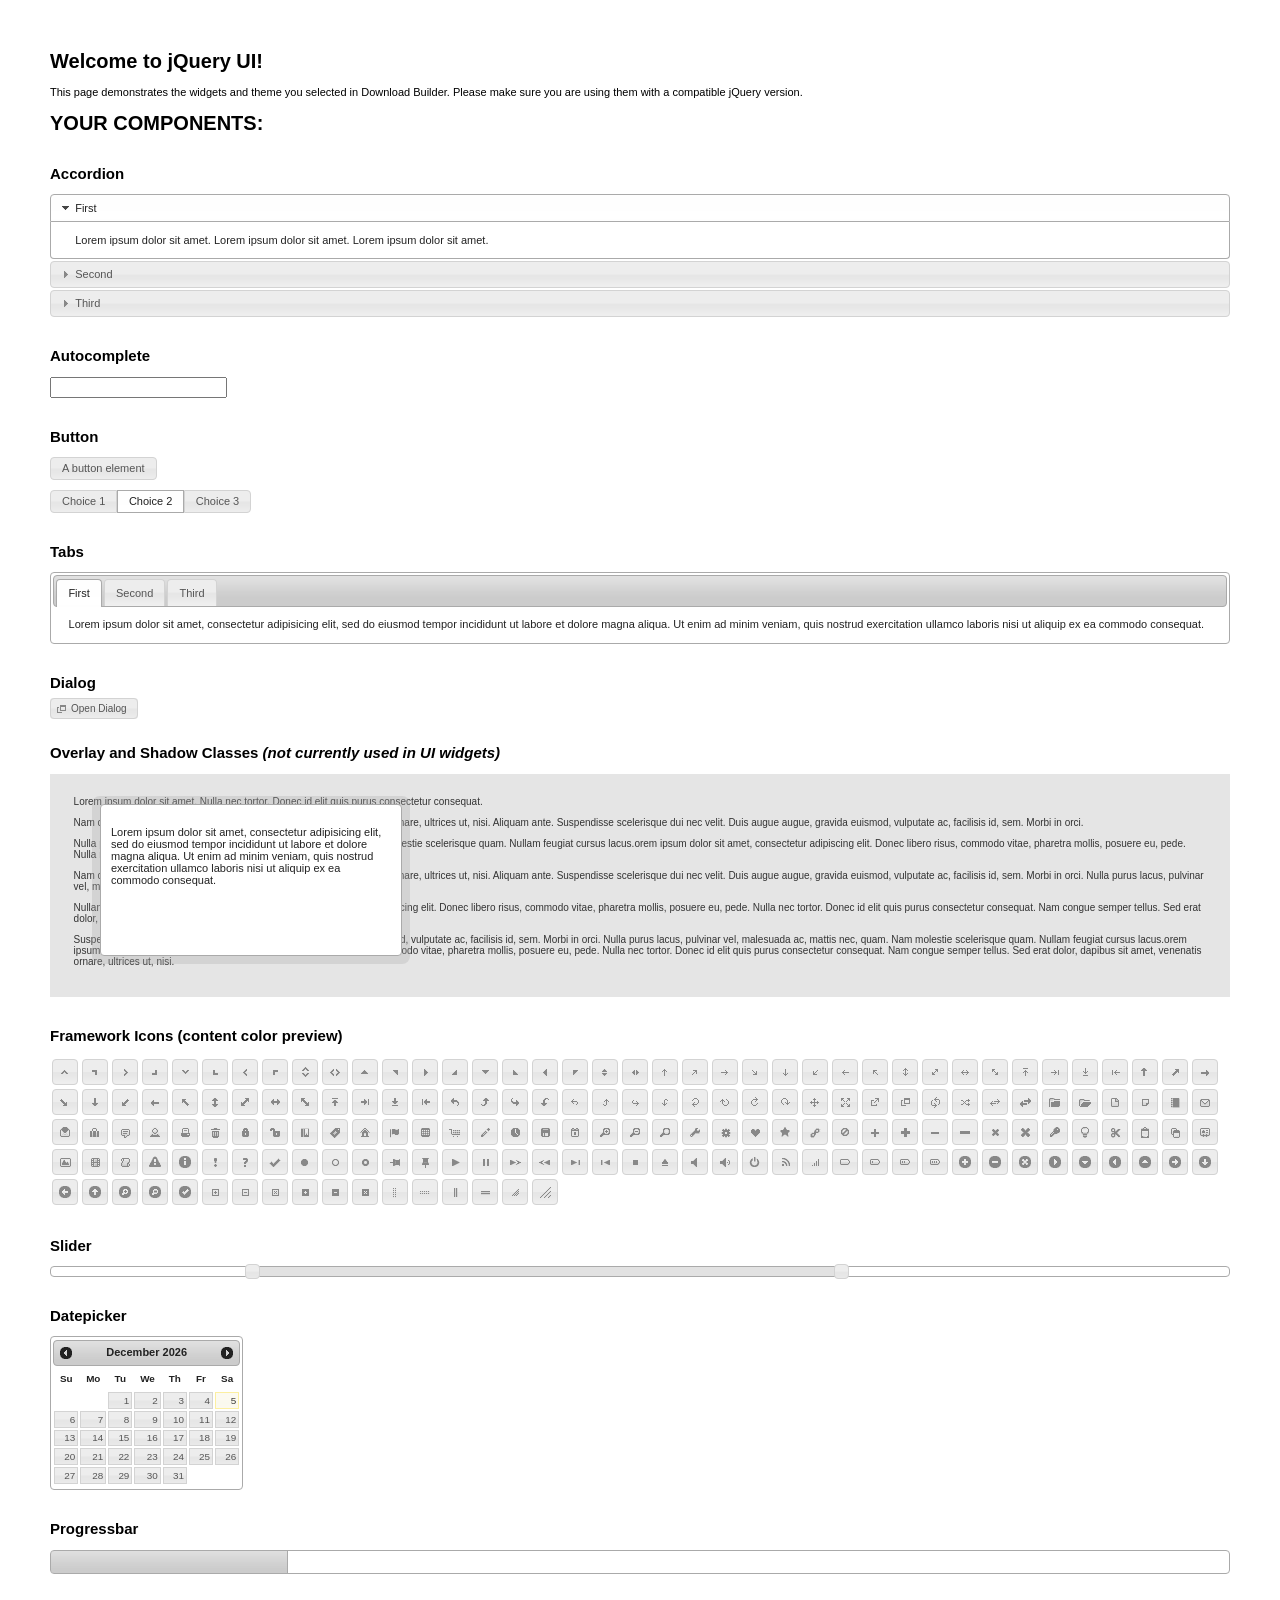
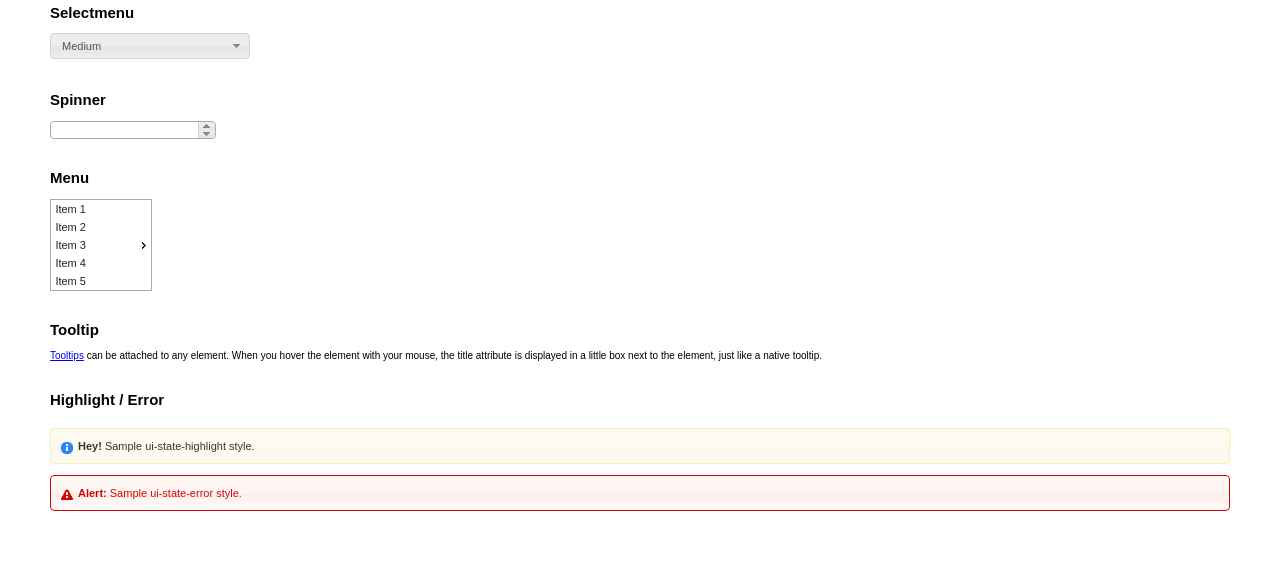
<file: WB_CFDI_V1/jquery-ui-1.11.1/index.html>
<!doctype html>
<html lang="us">
<head>
	<meta charset="utf-8">
	<title>jQuery UI Example Page</title>
	<link href="base\all.css" rel="stylesheet">
	<style>
	body{
		font: 62.5% "Trebuchet MS", sans-serif;
		margin: 50px;
	}
	.demoHeaders {
		margin-top: 2em;
	}
	#dialog-link {
		padding: .4em 1em .4em 20px;
		text-decoration: none;
		position: relative;
	}
	#dialog-link span.ui-icon {
		margin: 0 5px 0 0;
		position: absolute;
		left: .2em;
		top: 50%;
		margin-top: -8px;
	}
	#icons {
		margin: 0;
		padding: 0;
	}
	#icons li {
		margin: 2px;
		position: relative;
		padding: 4px 0;
		cursor: pointer;
		float: left;
		list-style: none;
	}
	#icons span.ui-icon {
		float: left;
		margin: 0 4px;
	}
	.fakewindowcontain .ui-widget-overlay {
		position: absolute;
	}
	select {
		width: 200px;
	}
	</style>
</head>
<body>

<h1>Welcome to jQuery UI!</h1>

<div class="ui-widget">
	<p>This page demonstrates the widgets and theme you selected in Download Builder. Please make sure you are using them with a compatible jQuery version.</p>
</div>

<h1>YOUR COMPONENTS:</h1>


<!-- Accordion -->
<h2 class="demoHeaders">Accordion</h2>
<div id="accordion">
	<h3>First</h3>
	<div>Lorem ipsum dolor sit amet. Lorem ipsum dolor sit amet. Lorem ipsum dolor sit amet.</div>
	<h3>Second</h3>
	<div>Phasellus mattis tincidunt nibh.</div>
	<h3>Third</h3>
	<div>Nam dui erat, auctor a, dignissim quis.</div>
</div>



<!-- Autocomplete -->
<h2 class="demoHeaders">Autocomplete</h2>
<div>
	<input id="autocomplete" title="type &quot;a&quot;">
</div>



<!-- Button -->
<h2 class="demoHeaders">Button</h2>
<button id="button">A button element</button>
<form style="margin-top: 1em;">
	<div id="radioset">
		<input type="radio" id="radio1" name="radio"><label for="radio1">Choice 1</label>
		<input type="radio" id="radio2" name="radio" checked="checked"><label for="radio2">Choice 2</label>
		<input type="radio" id="radio3" name="radio"><label for="radio3">Choice 3</label>
	</div>
</form>



<!-- Tabs -->
<h2 class="demoHeaders">Tabs</h2>
<div id="tabs">
	<ul>
		<li><a href="#tabs-1">First</a></li>
		<li><a href="#tabs-2">Second</a></li>
		<li><a href="#tabs-3">Third</a></li>
	</ul>
	<div id="tabs-1">Lorem ipsum dolor sit amet, consectetur adipisicing elit, sed do eiusmod tempor incididunt ut labore et dolore magna aliqua. Ut enim ad minim veniam, quis nostrud exercitation ullamco laboris nisi ut aliquip ex ea commodo consequat.</div>
	<div id="tabs-2">Phasellus mattis tincidunt nibh. Cras orci urna, blandit id, pretium vel, aliquet ornare, felis. Maecenas scelerisque sem non nisl. Fusce sed lorem in enim dictum bibendum.</div>
	<div id="tabs-3">Nam dui erat, auctor a, dignissim quis, sollicitudin eu, felis. Pellentesque nisi urna, interdum eget, sagittis et, consequat vestibulum, lacus. Mauris porttitor ullamcorper augue.</div>
</div>



<!-- Dialog NOTE: Dialog is not generated by UI in this demo so it can be visually styled in themeroller-->
<h2 class="demoHeaders">Dialog</h2>
<p><a href="#" id="dialog-link" class="ui-state-default ui-corner-all"><span class="ui-icon ui-icon-newwin"></span>Open Dialog</a></p>

<h2 class="demoHeaders">Overlay and Shadow Classes <em>(not currently used in UI widgets)</em></h2>
<div style="position: relative; width: 96%; height: 200px; padding:1% 2%; overflow:hidden;" class="fakewindowcontain">
	<p>Lorem ipsum dolor sit amet,  Nulla nec tortor. Donec id elit quis purus consectetur consequat. </p><p>Nam congue semper tellus. Sed erat dolor, dapibus sit amet, venenatis ornare, ultrices ut, nisi. Aliquam ante. Suspendisse scelerisque dui nec velit. Duis augue augue, gravida euismod, vulputate ac, facilisis id, sem. Morbi in orci. </p><p>Nulla purus lacus, pulvinar vel, malesuada ac, mattis nec, quam. Nam molestie scelerisque quam. Nullam feugiat cursus lacus.orem ipsum dolor sit amet, consectetur adipiscing elit. Donec libero risus, commodo vitae, pharetra mollis, posuere eu, pede. Nulla nec tortor. Donec id elit quis purus consectetur consequat. </p><p>Nam congue semper tellus. Sed erat dolor, dapibus sit amet, venenatis ornare, ultrices ut, nisi. Aliquam ante. Suspendisse scelerisque dui nec velit. Duis augue augue, gravida euismod, vulputate ac, facilisis id, sem. Morbi in orci. Nulla purus lacus, pulvinar vel, malesuada ac, mattis nec, quam. Nam molestie scelerisque quam. </p><p>Nullam feugiat cursus lacus.orem ipsum dolor sit amet, consectetur adipiscing elit. Donec libero risus, commodo vitae, pharetra mollis, posuere eu, pede. Nulla nec tortor. Donec id elit quis purus consectetur consequat. Nam congue semper tellus. Sed erat dolor, dapibus sit amet, venenatis ornare, ultrices ut, nisi. Aliquam ante. </p><p>Suspendisse scelerisque dui nec velit. Duis augue augue, gravida euismod, vulputate ac, facilisis id, sem. Morbi in orci. Nulla purus lacus, pulvinar vel, malesuada ac, mattis nec, quam. Nam molestie scelerisque quam. Nullam feugiat cursus lacus.orem ipsum dolor sit amet, consectetur adipiscing elit. Donec libero risus, commodo vitae, pharetra mollis, posuere eu, pede. Nulla nec tortor. Donec id elit quis purus consectetur consequat. Nam congue semper tellus. Sed erat dolor, dapibus sit amet, venenatis ornare, ultrices ut, nisi. </p>

	<!-- ui-dialog -->
	<div class="ui-overlay"><div class="ui-widget-overlay"></div><div class="ui-widget-shadow ui-corner-all" style="width: 302px; height: 152px; position: absolute; left: 50px; top: 30px;"></div></div>
	<div style="position: absolute; width: 280px; height: 130px;left: 50px; top: 30px; padding: 10px;" class="ui-widget ui-widget-content ui-corner-all">
		<div class="ui-dialog-content ui-widget-content" style="background: none; border: 0;">
			<p>Lorem ipsum dolor sit amet, consectetur adipisicing elit, sed do eiusmod tempor incididunt ut labore et dolore magna aliqua. Ut enim ad minim veniam, quis nostrud exercitation ullamco laboris nisi ut aliquip ex ea commodo consequat.</p>
		</div>
	</div>

</div>

<!-- ui-dialog -->
<div id="dialog" title="Dialog Title">
	<p>Lorem ipsum dolor sit amet, consectetur adipisicing elit, sed do eiusmod tempor incididunt ut labore et dolore magna aliqua. Ut enim ad minim veniam, quis nostrud exercitation ullamco laboris nisi ut aliquip ex ea commodo consequat.</p>
</div>



<h2 class="demoHeaders">Framework Icons (content color preview)</h2>
<ul id="icons" class="ui-widget ui-helper-clearfix">
	<li class="ui-state-default ui-corner-all" title=".ui-icon-carat-1-n"><span class="ui-icon ui-icon-carat-1-n"></span></li>
	<li class="ui-state-default ui-corner-all" title=".ui-icon-carat-1-ne"><span class="ui-icon ui-icon-carat-1-ne"></span></li>
	<li class="ui-state-default ui-corner-all" title=".ui-icon-carat-1-e"><span class="ui-icon ui-icon-carat-1-e"></span></li>
	<li class="ui-state-default ui-corner-all" title=".ui-icon-carat-1-se"><span class="ui-icon ui-icon-carat-1-se"></span></li>
	<li class="ui-state-default ui-corner-all" title=".ui-icon-carat-1-s"><span class="ui-icon ui-icon-carat-1-s"></span></li>
	<li class="ui-state-default ui-corner-all" title=".ui-icon-carat-1-sw"><span class="ui-icon ui-icon-carat-1-sw"></span></li>
	<li class="ui-state-default ui-corner-all" title=".ui-icon-carat-1-w"><span class="ui-icon ui-icon-carat-1-w"></span></li>
	<li class="ui-state-default ui-corner-all" title=".ui-icon-carat-1-nw"><span class="ui-icon ui-icon-carat-1-nw"></span></li>
	<li class="ui-state-default ui-corner-all" title=".ui-icon-carat-2-n-s"><span class="ui-icon ui-icon-carat-2-n-s"></span></li>
	<li class="ui-state-default ui-corner-all" title=".ui-icon-carat-2-e-w"><span class="ui-icon ui-icon-carat-2-e-w"></span></li>
	<li class="ui-state-default ui-corner-all" title=".ui-icon-triangle-1-n"><span class="ui-icon ui-icon-triangle-1-n"></span></li>
	<li class="ui-state-default ui-corner-all" title=".ui-icon-triangle-1-ne"><span class="ui-icon ui-icon-triangle-1-ne"></span></li>
	<li class="ui-state-default ui-corner-all" title=".ui-icon-triangle-1-e"><span class="ui-icon ui-icon-triangle-1-e"></span></li>
	<li class="ui-state-default ui-corner-all" title=".ui-icon-triangle-1-se"><span class="ui-icon ui-icon-triangle-1-se"></span></li>
	<li class="ui-state-default ui-corner-all" title=".ui-icon-triangle-1-s"><span class="ui-icon ui-icon-triangle-1-s"></span></li>
	<li class="ui-state-default ui-corner-all" title=".ui-icon-triangle-1-sw"><span class="ui-icon ui-icon-triangle-1-sw"></span></li>
	<li class="ui-state-default ui-corner-all" title=".ui-icon-triangle-1-w"><span class="ui-icon ui-icon-triangle-1-w"></span></li>
	<li class="ui-state-default ui-corner-all" title=".ui-icon-triangle-1-nw"><span class="ui-icon ui-icon-triangle-1-nw"></span></li>
	<li class="ui-state-default ui-corner-all" title=".ui-icon-triangle-2-n-s"><span class="ui-icon ui-icon-triangle-2-n-s"></span></li>
	<li class="ui-state-default ui-corner-all" title=".ui-icon-triangle-2-e-w"><span class="ui-icon ui-icon-triangle-2-e-w"></span></li>
	<li class="ui-state-default ui-corner-all" title=".ui-icon-arrow-1-n"><span class="ui-icon ui-icon-arrow-1-n"></span></li>
	<li class="ui-state-default ui-corner-all" title=".ui-icon-arrow-1-ne"><span class="ui-icon ui-icon-arrow-1-ne"></span></li>
	<li class="ui-state-default ui-corner-all" title=".ui-icon-arrow-1-e"><span class="ui-icon ui-icon-arrow-1-e"></span></li>
	<li class="ui-state-default ui-corner-all" title=".ui-icon-arrow-1-se"><span class="ui-icon ui-icon-arrow-1-se"></span></li>
	<li class="ui-state-default ui-corner-all" title=".ui-icon-arrow-1-s"><span class="ui-icon ui-icon-arrow-1-s"></span></li>
	<li class="ui-state-default ui-corner-all" title=".ui-icon-arrow-1-sw"><span class="ui-icon ui-icon-arrow-1-sw"></span></li>
	<li class="ui-state-default ui-corner-all" title=".ui-icon-arrow-1-w"><span class="ui-icon ui-icon-arrow-1-w"></span></li>
	<li class="ui-state-default ui-corner-all" title=".ui-icon-arrow-1-nw"><span class="ui-icon ui-icon-arrow-1-nw"></span></li>
	<li class="ui-state-default ui-corner-all" title=".ui-icon-arrow-2-n-s"><span class="ui-icon ui-icon-arrow-2-n-s"></span></li>
	<li class="ui-state-default ui-corner-all" title=".ui-icon-arrow-2-ne-sw"><span class="ui-icon ui-icon-arrow-2-ne-sw"></span></li>
	<li class="ui-state-default ui-corner-all" title=".ui-icon-arrow-2-e-w"><span class="ui-icon ui-icon-arrow-2-e-w"></span></li>
	<li class="ui-state-default ui-corner-all" title=".ui-icon-arrow-2-se-nw"><span class="ui-icon ui-icon-arrow-2-se-nw"></span></li>
	<li class="ui-state-default ui-corner-all" title=".ui-icon-arrowstop-1-n"><span class="ui-icon ui-icon-arrowstop-1-n"></span></li>
	<li class="ui-state-default ui-corner-all" title=".ui-icon-arrowstop-1-e"><span class="ui-icon ui-icon-arrowstop-1-e"></span></li>
	<li class="ui-state-default ui-corner-all" title=".ui-icon-arrowstop-1-s"><span class="ui-icon ui-icon-arrowstop-1-s"></span></li>
	<li class="ui-state-default ui-corner-all" title=".ui-icon-arrowstop-1-w"><span class="ui-icon ui-icon-arrowstop-1-w"></span></li>
	<li class="ui-state-default ui-corner-all" title=".ui-icon-arrowthick-1-n"><span class="ui-icon ui-icon-arrowthick-1-n"></span></li>
	<li class="ui-state-default ui-corner-all" title=".ui-icon-arrowthick-1-ne"><span class="ui-icon ui-icon-arrowthick-1-ne"></span></li>
	<li class="ui-state-default ui-corner-all" title=".ui-icon-arrowthick-1-e"><span class="ui-icon ui-icon-arrowthick-1-e"></span></li>
	<li class="ui-state-default ui-corner-all" title=".ui-icon-arrowthick-1-se"><span class="ui-icon ui-icon-arrowthick-1-se"></span></li>
	<li class="ui-state-default ui-corner-all" title=".ui-icon-arrowthick-1-s"><span class="ui-icon ui-icon-arrowthick-1-s"></span></li>
	<li class="ui-state-default ui-corner-all" title=".ui-icon-arrowthick-1-sw"><span class="ui-icon ui-icon-arrowthick-1-sw"></span></li>
	<li class="ui-state-default ui-corner-all" title=".ui-icon-arrowthick-1-w"><span class="ui-icon ui-icon-arrowthick-1-w"></span></li>
	<li class="ui-state-default ui-corner-all" title=".ui-icon-arrowthick-1-nw"><span class="ui-icon ui-icon-arrowthick-1-nw"></span></li>
	<li class="ui-state-default ui-corner-all" title=".ui-icon-arrowthick-2-n-s"><span class="ui-icon ui-icon-arrowthick-2-n-s"></span></li>
	<li class="ui-state-default ui-corner-all" title=".ui-icon-arrowthick-2-ne-sw"><span class="ui-icon ui-icon-arrowthick-2-ne-sw"></span></li>
	<li class="ui-state-default ui-corner-all" title=".ui-icon-arrowthick-2-e-w"><span class="ui-icon ui-icon-arrowthick-2-e-w"></span></li>
	<li class="ui-state-default ui-corner-all" title=".ui-icon-arrowthick-2-se-nw"><span class="ui-icon ui-icon-arrowthick-2-se-nw"></span></li>
	<li class="ui-state-default ui-corner-all" title=".ui-icon-arrowthickstop-1-n"><span class="ui-icon ui-icon-arrowthickstop-1-n"></span></li>
	<li class="ui-state-default ui-corner-all" title=".ui-icon-arrowthickstop-1-e"><span class="ui-icon ui-icon-arrowthickstop-1-e"></span></li>
	<li class="ui-state-default ui-corner-all" title=".ui-icon-arrowthickstop-1-s"><span class="ui-icon ui-icon-arrowthickstop-1-s"></span></li>
	<li class="ui-state-default ui-corner-all" title=".ui-icon-arrowthickstop-1-w"><span class="ui-icon ui-icon-arrowthickstop-1-w"></span></li>
	<li class="ui-state-default ui-corner-all" title=".ui-icon-arrowreturnthick-1-w"><span class="ui-icon ui-icon-arrowreturnthick-1-w"></span></li>
	<li class="ui-state-default ui-corner-all" title=".ui-icon-arrowreturnthick-1-n"><span class="ui-icon ui-icon-arrowreturnthick-1-n"></span></li>
	<li class="ui-state-default ui-corner-all" title=".ui-icon-arrowreturnthick-1-e"><span class="ui-icon ui-icon-arrowreturnthick-1-e"></span></li>
	<li class="ui-state-default ui-corner-all" title=".ui-icon-arrowreturnthick-1-s"><span class="ui-icon ui-icon-arrowreturnthick-1-s"></span></li>
	<li class="ui-state-default ui-corner-all" title=".ui-icon-arrowreturn-1-w"><span class="ui-icon ui-icon-arrowreturn-1-w"></span></li>
	<li class="ui-state-default ui-corner-all" title=".ui-icon-arrowreturn-1-n"><span class="ui-icon ui-icon-arrowreturn-1-n"></span></li>
	<li class="ui-state-default ui-corner-all" title=".ui-icon-arrowreturn-1-e"><span class="ui-icon ui-icon-arrowreturn-1-e"></span></li>
	<li class="ui-state-default ui-corner-all" title=".ui-icon-arrowreturn-1-s"><span class="ui-icon ui-icon-arrowreturn-1-s"></span></li>
	<li class="ui-state-default ui-corner-all" title=".ui-icon-arrowrefresh-1-w"><span class="ui-icon ui-icon-arrowrefresh-1-w"></span></li>
	<li class="ui-state-default ui-corner-all" title=".ui-icon-arrowrefresh-1-n"><span class="ui-icon ui-icon-arrowrefresh-1-n"></span></li>
	<li class="ui-state-default ui-corner-all" title=".ui-icon-arrowrefresh-1-e"><span class="ui-icon ui-icon-arrowrefresh-1-e"></span></li>
	<li class="ui-state-default ui-corner-all" title=".ui-icon-arrowrefresh-1-s"><span class="ui-icon ui-icon-arrowrefresh-1-s"></span></li>
	<li class="ui-state-default ui-corner-all" title=".ui-icon-arrow-4"><span class="ui-icon ui-icon-arrow-4"></span></li>
	<li class="ui-state-default ui-corner-all" title=".ui-icon-arrow-4-diag"><span class="ui-icon ui-icon-arrow-4-diag"></span></li>
	<li class="ui-state-default ui-corner-all" title=".ui-icon-extlink"><span class="ui-icon ui-icon-extlink"></span></li>
	<li class="ui-state-default ui-corner-all" title=".ui-icon-newwin"><span class="ui-icon ui-icon-newwin"></span></li>
	<li class="ui-state-default ui-corner-all" title=".ui-icon-refresh"><span class="ui-icon ui-icon-refresh"></span></li>
	<li class="ui-state-default ui-corner-all" title=".ui-icon-shuffle"><span class="ui-icon ui-icon-shuffle"></span></li>
	<li class="ui-state-default ui-corner-all" title=".ui-icon-transfer-e-w"><span class="ui-icon ui-icon-transfer-e-w"></span></li>
	<li class="ui-state-default ui-corner-all" title=".ui-icon-transferthick-e-w"><span class="ui-icon ui-icon-transferthick-e-w"></span></li>
	<li class="ui-state-default ui-corner-all" title=".ui-icon-folder-collapsed"><span class="ui-icon ui-icon-folder-collapsed"></span></li>
	<li class="ui-state-default ui-corner-all" title=".ui-icon-folder-open"><span class="ui-icon ui-icon-folder-open"></span></li>
	<li class="ui-state-default ui-corner-all" title=".ui-icon-document"><span class="ui-icon ui-icon-document"></span></li>
	<li class="ui-state-default ui-corner-all" title=".ui-icon-document-b"><span class="ui-icon ui-icon-document-b"></span></li>
	<li class="ui-state-default ui-corner-all" title=".ui-icon-note"><span class="ui-icon ui-icon-note"></span></li>
	<li class="ui-state-default ui-corner-all" title=".ui-icon-mail-closed"><span class="ui-icon ui-icon-mail-closed"></span></li>
	<li class="ui-state-default ui-corner-all" title=".ui-icon-mail-open"><span class="ui-icon ui-icon-mail-open"></span></li>
	<li class="ui-state-default ui-corner-all" title=".ui-icon-suitcase"><span class="ui-icon ui-icon-suitcase"></span></li>
	<li class="ui-state-default ui-corner-all" title=".ui-icon-comment"><span class="ui-icon ui-icon-comment"></span></li>
	<li class="ui-state-default ui-corner-all" title=".ui-icon-person"><span class="ui-icon ui-icon-person"></span></li>
	<li class="ui-state-default ui-corner-all" title=".ui-icon-print"><span class="ui-icon ui-icon-print"></span></li>
	<li class="ui-state-default ui-corner-all" title=".ui-icon-trash"><span class="ui-icon ui-icon-trash"></span></li>
	<li class="ui-state-default ui-corner-all" title=".ui-icon-locked"><span class="ui-icon ui-icon-locked"></span></li>
	<li class="ui-state-default ui-corner-all" title=".ui-icon-unlocked"><span class="ui-icon ui-icon-unlocked"></span></li>
	<li class="ui-state-default ui-corner-all" title=".ui-icon-bookmark"><span class="ui-icon ui-icon-bookmark"></span></li>
	<li class="ui-state-default ui-corner-all" title=".ui-icon-tag"><span class="ui-icon ui-icon-tag"></span></li>
	<li class="ui-state-default ui-corner-all" title=".ui-icon-home"><span class="ui-icon ui-icon-home"></span></li>
	<li class="ui-state-default ui-corner-all" title=".ui-icon-flag"><span class="ui-icon ui-icon-flag"></span></li>
	<li class="ui-state-default ui-corner-all" title=".ui-icon-calculator"><span class="ui-icon ui-icon-calculator"></span></li>
	<li class="ui-state-default ui-corner-all" title=".ui-icon-cart"><span class="ui-icon ui-icon-cart"></span></li>
	<li class="ui-state-default ui-corner-all" title=".ui-icon-pencil"><span class="ui-icon ui-icon-pencil"></span></li>
	<li class="ui-state-default ui-corner-all" title=".ui-icon-clock"><span class="ui-icon ui-icon-clock"></span></li>
	<li class="ui-state-default ui-corner-all" title=".ui-icon-disk"><span class="ui-icon ui-icon-disk"></span></li>
	<li class="ui-state-default ui-corner-all" title=".ui-icon-calendar"><span class="ui-icon ui-icon-calendar"></span></li>
	<li class="ui-state-default ui-corner-all" title=".ui-icon-zoomin"><span class="ui-icon ui-icon-zoomin"></span></li>
	<li class="ui-state-default ui-corner-all" title=".ui-icon-zoomout"><span class="ui-icon ui-icon-zoomout"></span></li>
	<li class="ui-state-default ui-corner-all" title=".ui-icon-search"><span class="ui-icon ui-icon-search"></span></li>
	<li class="ui-state-default ui-corner-all" title=".ui-icon-wrench"><span class="ui-icon ui-icon-wrench"></span></li>
	<li class="ui-state-default ui-corner-all" title=".ui-icon-gear"><span class="ui-icon ui-icon-gear"></span></li>
	<li class="ui-state-default ui-corner-all" title=".ui-icon-heart"><span class="ui-icon ui-icon-heart"></span></li>
	<li class="ui-state-default ui-corner-all" title=".ui-icon-star"><span class="ui-icon ui-icon-star"></span></li>
	<li class="ui-state-default ui-corner-all" title=".ui-icon-link"><span class="ui-icon ui-icon-link"></span></li>
	<li class="ui-state-default ui-corner-all" title=".ui-icon-cancel"><span class="ui-icon ui-icon-cancel"></span></li>
	<li class="ui-state-default ui-corner-all" title=".ui-icon-plus"><span class="ui-icon ui-icon-plus"></span></li>
	<li class="ui-state-default ui-corner-all" title=".ui-icon-plusthick"><span class="ui-icon ui-icon-plusthick"></span></li>
	<li class="ui-state-default ui-corner-all" title=".ui-icon-minus"><span class="ui-icon ui-icon-minus"></span></li>
	<li class="ui-state-default ui-corner-all" title=".ui-icon-minusthick"><span class="ui-icon ui-icon-minusthick"></span></li>
	<li class="ui-state-default ui-corner-all" title=".ui-icon-close"><span class="ui-icon ui-icon-close"></span></li>
	<li class="ui-state-default ui-corner-all" title=".ui-icon-closethick"><span class="ui-icon ui-icon-closethick"></span></li>
	<li class="ui-state-default ui-corner-all" title=".ui-icon-key"><span class="ui-icon ui-icon-key"></span></li>
	<li class="ui-state-default ui-corner-all" title=".ui-icon-lightbulb"><span class="ui-icon ui-icon-lightbulb"></span></li>
	<li class="ui-state-default ui-corner-all" title=".ui-icon-scissors"><span class="ui-icon ui-icon-scissors"></span></li>
	<li class="ui-state-default ui-corner-all" title=".ui-icon-clipboard"><span class="ui-icon ui-icon-clipboard"></span></li>
	<li class="ui-state-default ui-corner-all" title=".ui-icon-copy"><span class="ui-icon ui-icon-copy"></span></li>
	<li class="ui-state-default ui-corner-all" title=".ui-icon-contact"><span class="ui-icon ui-icon-contact"></span></li>
	<li class="ui-state-default ui-corner-all" title=".ui-icon-image"><span class="ui-icon ui-icon-image"></span></li>
	<li class="ui-state-default ui-corner-all" title=".ui-icon-video"><span class="ui-icon ui-icon-video"></span></li>
	<li class="ui-state-default ui-corner-all" title=".ui-icon-script"><span class="ui-icon ui-icon-script"></span></li>
	<li class="ui-state-default ui-corner-all" title=".ui-icon-alert"><span class="ui-icon ui-icon-alert"></span></li>
	<li class="ui-state-default ui-corner-all" title=".ui-icon-info"><span class="ui-icon ui-icon-info"></span></li>
	<li class="ui-state-default ui-corner-all" title=".ui-icon-notice"><span class="ui-icon ui-icon-notice"></span></li>
	<li class="ui-state-default ui-corner-all" title=".ui-icon-help"><span class="ui-icon ui-icon-help"></span></li>
	<li class="ui-state-default ui-corner-all" title=".ui-icon-check"><span class="ui-icon ui-icon-check"></span></li>
	<li class="ui-state-default ui-corner-all" title=".ui-icon-bullet"><span class="ui-icon ui-icon-bullet"></span></li>
	<li class="ui-state-default ui-corner-all" title=".ui-icon-radio-off"><span class="ui-icon ui-icon-radio-off"></span></li>
	<li class="ui-state-default ui-corner-all" title=".ui-icon-radio-on"><span class="ui-icon ui-icon-radio-on"></span></li>
	<li class="ui-state-default ui-corner-all" title=".ui-icon-pin-w"><span class="ui-icon ui-icon-pin-w"></span></li>
	<li class="ui-state-default ui-corner-all" title=".ui-icon-pin-s"><span class="ui-icon ui-icon-pin-s"></span></li>
	<li class="ui-state-default ui-corner-all" title=".ui-icon-play"><span class="ui-icon ui-icon-play"></span></li>
	<li class="ui-state-default ui-corner-all" title=".ui-icon-pause"><span class="ui-icon ui-icon-pause"></span></li>
	<li class="ui-state-default ui-corner-all" title=".ui-icon-seek-next"><span class="ui-icon ui-icon-seek-next"></span></li>
	<li class="ui-state-default ui-corner-all" title=".ui-icon-seek-prev"><span class="ui-icon ui-icon-seek-prev"></span></li>
	<li class="ui-state-default ui-corner-all" title=".ui-icon-seek-end"><span class="ui-icon ui-icon-seek-end"></span></li>
	<li class="ui-state-default ui-corner-all" title=".ui-icon-seek-first"><span class="ui-icon ui-icon-seek-first"></span></li>
	<li class="ui-state-default ui-corner-all" title=".ui-icon-stop"><span class="ui-icon ui-icon-stop"></span></li>
	<li class="ui-state-default ui-corner-all" title=".ui-icon-eject"><span class="ui-icon ui-icon-eject"></span></li>
	<li class="ui-state-default ui-corner-all" title=".ui-icon-volume-off"><span class="ui-icon ui-icon-volume-off"></span></li>
	<li class="ui-state-default ui-corner-all" title=".ui-icon-volume-on"><span class="ui-icon ui-icon-volume-on"></span></li>
	<li class="ui-state-default ui-corner-all" title=".ui-icon-power"><span class="ui-icon ui-icon-power"></span></li>
	<li class="ui-state-default ui-corner-all" title=".ui-icon-signal-diag"><span class="ui-icon ui-icon-signal-diag"></span></li>
	<li class="ui-state-default ui-corner-all" title=".ui-icon-signal"><span class="ui-icon ui-icon-signal"></span></li>
	<li class="ui-state-default ui-corner-all" title=".ui-icon-battery-0"><span class="ui-icon ui-icon-battery-0"></span></li>
	<li class="ui-state-default ui-corner-all" title=".ui-icon-battery-1"><span class="ui-icon ui-icon-battery-1"></span></li>
	<li class="ui-state-default ui-corner-all" title=".ui-icon-battery-2"><span class="ui-icon ui-icon-battery-2"></span></li>
	<li class="ui-state-default ui-corner-all" title=".ui-icon-battery-3"><span class="ui-icon ui-icon-battery-3"></span></li>
	<li class="ui-state-default ui-corner-all" title=".ui-icon-circle-plus"><span class="ui-icon ui-icon-circle-plus"></span></li>
	<li class="ui-state-default ui-corner-all" title=".ui-icon-circle-minus"><span class="ui-icon ui-icon-circle-minus"></span></li>
	<li class="ui-state-default ui-corner-all" title=".ui-icon-circle-close"><span class="ui-icon ui-icon-circle-close"></span></li>
	<li class="ui-state-default ui-corner-all" title=".ui-icon-circle-triangle-e"><span class="ui-icon ui-icon-circle-triangle-e"></span></li>
	<li class="ui-state-default ui-corner-all" title=".ui-icon-circle-triangle-s"><span class="ui-icon ui-icon-circle-triangle-s"></span></li>
	<li class="ui-state-default ui-corner-all" title=".ui-icon-circle-triangle-w"><span class="ui-icon ui-icon-circle-triangle-w"></span></li>
	<li class="ui-state-default ui-corner-all" title=".ui-icon-circle-triangle-n"><span class="ui-icon ui-icon-circle-triangle-n"></span></li>
	<li class="ui-state-default ui-corner-all" title=".ui-icon-circle-arrow-e"><span class="ui-icon ui-icon-circle-arrow-e"></span></li>
	<li class="ui-state-default ui-corner-all" title=".ui-icon-circle-arrow-s"><span class="ui-icon ui-icon-circle-arrow-s"></span></li>
	<li class="ui-state-default ui-corner-all" title=".ui-icon-circle-arrow-w"><span class="ui-icon ui-icon-circle-arrow-w"></span></li>
	<li class="ui-state-default ui-corner-all" title=".ui-icon-circle-arrow-n"><span class="ui-icon ui-icon-circle-arrow-n"></span></li>
	<li class="ui-state-default ui-corner-all" title=".ui-icon-circle-zoomin"><span class="ui-icon ui-icon-circle-zoomin"></span></li>
	<li class="ui-state-default ui-corner-all" title=".ui-icon-circle-zoomout"><span class="ui-icon ui-icon-circle-zoomout"></span></li>
	<li class="ui-state-default ui-corner-all" title=".ui-icon-circle-check"><span class="ui-icon ui-icon-circle-check"></span></li>
	<li class="ui-state-default ui-corner-all" title=".ui-icon-circlesmall-plus"><span class="ui-icon ui-icon-circlesmall-plus"></span></li>
	<li class="ui-state-default ui-corner-all" title=".ui-icon-circlesmall-minus"><span class="ui-icon ui-icon-circlesmall-minus"></span></li>
	<li class="ui-state-default ui-corner-all" title=".ui-icon-circlesmall-close"><span class="ui-icon ui-icon-circlesmall-close"></span></li>
	<li class="ui-state-default ui-corner-all" title=".ui-icon-squaresmall-plus"><span class="ui-icon ui-icon-squaresmall-plus"></span></li>
	<li class="ui-state-default ui-corner-all" title=".ui-icon-squaresmall-minus"><span class="ui-icon ui-icon-squaresmall-minus"></span></li>
	<li class="ui-state-default ui-corner-all" title=".ui-icon-squaresmall-close"><span class="ui-icon ui-icon-squaresmall-close"></span></li>
	<li class="ui-state-default ui-corner-all" title=".ui-icon-grip-dotted-vertical"><span class="ui-icon ui-icon-grip-dotted-vertical"></span></li>
	<li class="ui-state-default ui-corner-all" title=".ui-icon-grip-dotted-horizontal"><span class="ui-icon ui-icon-grip-dotted-horizontal"></span></li>
	<li class="ui-state-default ui-corner-all" title=".ui-icon-grip-solid-vertical"><span class="ui-icon ui-icon-grip-solid-vertical"></span></li>
	<li class="ui-state-default ui-corner-all" title=".ui-icon-grip-solid-horizontal"><span class="ui-icon ui-icon-grip-solid-horizontal"></span></li>
	<li class="ui-state-default ui-corner-all" title=".ui-icon-gripsmall-diagonal-se"><span class="ui-icon ui-icon-gripsmall-diagonal-se"></span></li>
	<li class="ui-state-default ui-corner-all" title=".ui-icon-grip-diagonal-se"><span class="ui-icon ui-icon-grip-diagonal-se"></span></li>
</ul>


<!-- Slider -->
<h2 class="demoHeaders">Slider</h2>
<div id="slider"></div>



<!-- Datepicker -->
<h2 class="demoHeaders">Datepicker</h2>
<div id="datepicker"></div>



<!-- Progressbar -->
<h2 class="demoHeaders">Progressbar</h2>
<div id="progressbar"></div>



<!-- Progressbar -->
<h2 class="demoHeaders">Selectmenu</h2>
<select id="selectmenu">
	<option>Slower</option>
	<option>Slow</option>
	<option selected="selected">Medium</option>
	<option>Fast</option>
	<option>Faster</option>
</select>



<!-- Spinner -->
<h2 class="demoHeaders">Spinner</h2>
<input id="spinner">



<!-- Menu -->
<h2 class="demoHeaders">Menu</h2>
<ul style="width:100px;" id="menu">
	<li>Item 1</li>
	<li>Item 2</li>
	<li>Item 3
		<ul>
			<li>Item 3-1</li>
			<li>Item 3-2</li>
			<li>Item 3-3</li>
			<li>Item 3-4</li>
			<li>Item 3-5</li>
		</ul>
	</li>
	<li>Item 4</li>
	<li>Item 5</li>
</ul>



<!-- Tooltip -->
<h2 class="demoHeaders">Tooltip</h2>
<p id="tooltip">
	<a href="#" title="That&apos;s what this widget is">Tooltips</a> can be attached to any element. When you hover
the element with your mouse, the title attribute is displayed in a little box next to the element, just like a native tooltip.
</p>


<!-- Highlight / Error -->
<h2 class="demoHeaders">Highlight / Error</h2>
<div class="ui-widget">
	<div class="ui-state-highlight ui-corner-all" style="margin-top: 20px; padding: 0 .7em;">
		<p><span class="ui-icon ui-icon-info" style="float: left; margin-right: .3em;"></span>
		<strong>Hey!</strong> Sample ui-state-highlight style.</p>
	</div>
</div>
<br>
<div class="ui-widget">
	<div class="ui-state-error ui-corner-all" style="padding: 0 .7em;">
		<p><span class="ui-icon ui-icon-alert" style="float: left; margin-right: .3em;"></span>
		<strong>Alert:</strong> Sample ui-state-error style.</p>
	</div>
</div>

<script src="external/jquery/jquery.js"></script>
<script src="jquery-ui.js"></script>
<script>

$( "#accordion" ).accordion();



var availableTags = [
	"ActionScript",
	"AppleScript",
	"Asp",
	"BASIC",
	"C",
	"C++",
	"Clojure",
	"COBOL",
	"ColdFusion",
	"Erlang",
	"Fortran",
	"Groovy",
	"Haskell",
	"Java",
	"JavaScript",
	"Lisp",
	"Perl",
	"PHP",
	"Python",
	"Ruby",
	"Scala",
	"Scheme"
];
$( "#autocomplete" ).autocomplete({
	source: availableTags
});



$( "#button" ).button();
$( "#radioset" ).buttonset();



$( "#tabs" ).tabs();



$( "#dialog" ).dialog({
	autoOpen: false,
	width: 400,
	buttons: [
		{
			text: "Ok",
			click: function() {
				$( this ).dialog( "close" );
			}
		},
		{
			text: "Cancel",
			click: function() {
				$( this ).dialog( "close" );
			}
		}
	]
});

// Link to open the dialog
$( "#dialog-link" ).click(function( event ) {
	$( "#dialog" ).dialog( "open" );
	event.preventDefault();
});



$( "#datepicker" ).datepicker({
	inline: true
});



$( "#slider" ).slider({
	range: true,
	values: [ 17, 67 ]
});



$( "#progressbar" ).progressbar({
	value: 20
});



$( "#spinner" ).spinner();



$( "#menu" ).menu();



$( "#tooltip" ).tooltip();



$( "#selectmenu" ).selectmenu();


// Hover states on the static widgets
$( "#dialog-link, #icons li" ).hover(
	function() {
		$( this ).addClass( "ui-state-hover" );
	},
	function() {
		$( this ).removeClass( "ui-state-hover" );
	}
);
</script>
</body>
</html>
</file>
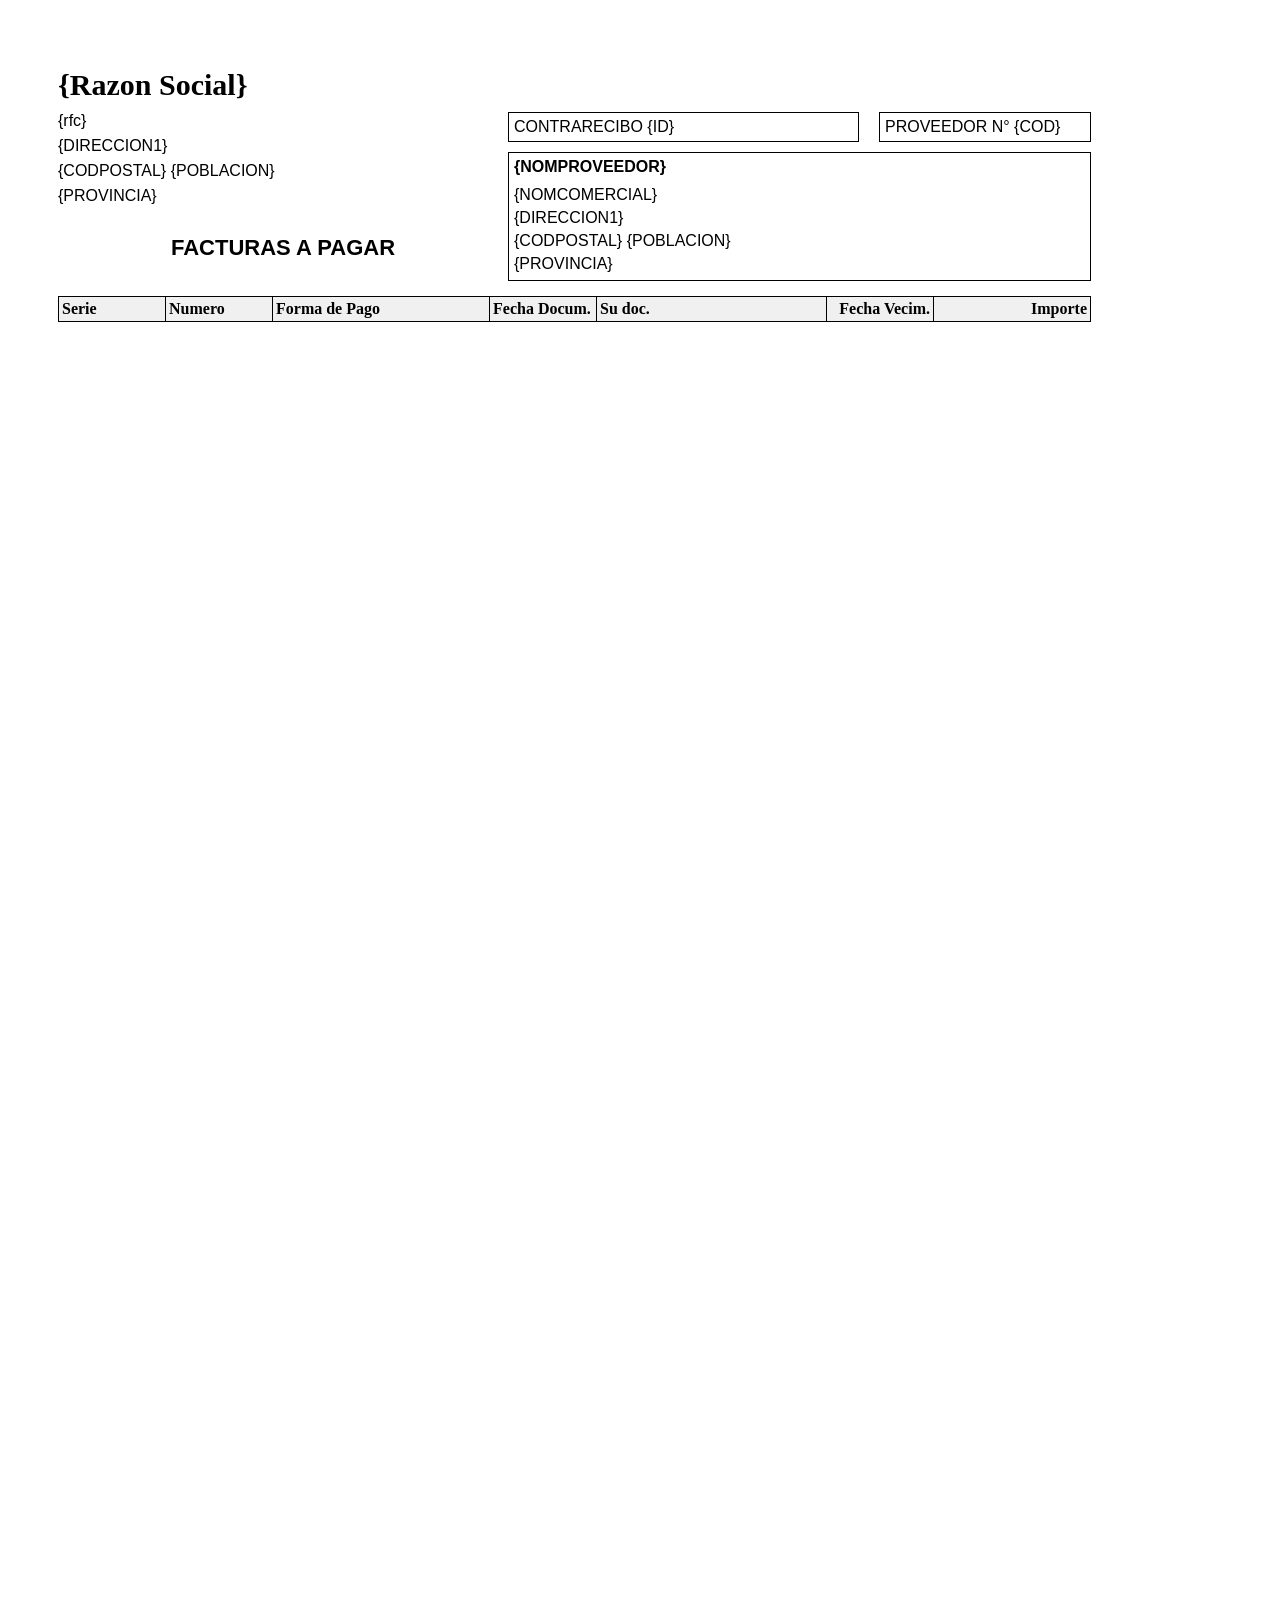
<file: WB_CFDI_V1/cartaPago.html>
<!doctype html>
<html>
<head>
    <meta charset="utf-8">
    <title>Documento sin título</title>
    <style>
        .font1 { font-family: Arial, Helvetica, sans-serif; }

        .NoShow { display: none; }

    </style>
</head>

<body>
<table border="0" cellpadding="0" cellspacing="0" style="width: 1133px; height: 1603px;">
    <tr>
        <td valign="top" style="padding: 50px; padding-top: 60px;">
            <table border="0" cellpadding="0" cellspacing="0" style="width: 100%;">
                <tr>
                    <td style="height: 1500px; padding: 0px;" valign="top">
                        <div style="margin-bottom: 10px; font-size: 30px; font-weight: bold;" id="razonSocial1">
                            {Razon
                            Social}
                        </div>


                        <table class="font1" border="0" cellpadding="0" cellspacing="0" style="width: 100%">
                            <tr>
                                <td style="width: 450px;" valign="top">
                                    <div style="" id="receptorRFC">{rfc}</div>
                                    <div style="margin-top: 7px;" id="cDIRECCION1">{DIRECCION1}</div>
                                    <div style="margin-top: 7px;">
                                        <span id="cCODPOSTAL">{CODPOSTAL}</span> <span
                                            id="cPOBLACION">
                    {POBLACION}
                </span>
                                    </div>
                                    <div style="margin-top: 7px;" id="cPROVINCIA">{PROVINCIA}</div>
                                    <div style="margin-top: 30px; text-align: center; font-weight: bold; font-size: 22px;">
                                        FACTURAS A PAGAR
                                    </div>
                                </td>
                                <td style="" valign="top">
                                    <table border="0" cellpadding="0" cellspacing="0" style="width: 100%">
                                        <tr>
                                            <td style="border: 1px solid black; padding: 5px;">
												CONTRARECIBO <span id="CONTR">{ID}</span>
											</td>
                                            <td width="20"></td>
                                            <td style="width: 200px; border: 1px solid black; padding: 5px;">
                                                PROVEEDOR N° <span id="CODPROVEEDOR">{COD}</span>
                                            </td>
                                        </tr>
                                    </table>

                                    <div style="border: 1px solid black; padding: 5px; margin-top: 10px; height: 117px;">
                                        <div style="font-weight: bold;" id="NOMPROVEEDOR">{NOMPROVEEDOR}</div>
                                        <div style="margin-top: 10px;" id="NOMCOMERCIAL">{NOMCOMERCIAL}</div>
                                        <div style="margin-top: 5px;" id="DIRECCION1">{DIRECCION1}</div>
                                        <div style="margin-top: 5px;">
                                            <span id="CODPOSTAL">{CODPOSTAL}</span> <span id="POBLACION">{POBLACION}</span>
                                        </div>
                                        <div style="margin-top: 5px;">
                                            <span id="PROVINCIA">{PROVINCIA}</span>
                                        </div>
                                    </div>
                                </td>
                            </tr>

                        </table>


                        <table cellpadding="0" cellspacing="0" style="width: 100%; margin-top: 15px;">
                            <tr class="">
                                <td bgcolor="#F0F0F0" align="left" valign="top"
                                    style="border: 1px solid black; border-right: none; padding: 3px; width: 100px; font-weight: bold;">
                                    Serie
                                </td>
                                <td bgcolor="#F0F0F0" align="left" valign="top"
                                    style="border: 1px solid black; border-right: none; padding: 3px; width: 100px; font-weight: bold;">
                                    Numero
                                </td>
                                <td bgcolor="#F0F0F0" align="left" valign="top"
                                    style="border: 1px solid black; border-right: none; padding: 3px; font-weight: bold; width: 210px;">
                                    Forma de Pago
                                </td>
                                <td bgcolor="#F0F0F0" align="left" valign="top" style="border: 1px solid black; border-right: none; padding: 3px; width: 100px; font-weight: bold;">
                                    Fecha Docum.
                                </td>
                                <td bgcolor="#F0F0F0" align="left" valign="top"
                                    style="border: 1px solid black; border-right: none; padding: 3px; font-weight: bold;">
                                    Su doc.
                                </td>
                                <td bgcolor="#F0F0F0" align="right" valign="top"
                                    style="border: 1px solid black; border-right: none; padding: 3px; width: 100px; font-weight: bold;">
                                    Fecha Vecim.
                                </td>
                                <td bgcolor="#F0F0F0" align="right" valign="top"
                                    style="border: 1px solid black; padding: 3px; width: 150px; font-weight: bold;">
                                    Importe
                                </td>
                            </tr>
                            <tr class="row NoShow">
                                <td align="left" valign="top"
                                    style="border: 1px solid black; border-right: none; padding: 3px;">&nbsp;
                                    
                                </td>
                                <td align="left" valign="top"
                                    style="border: 1px solid black; border-right: none; padding: 3px;">&nbsp;
                                    
                                </td>
                                <td align="left" valign="top"
                                    style="border: 1px solid black; border-right: none; padding: 3px;">&nbsp;
                                    
                                </td>
                                <td align="left" valign="top"
                                    style="border: 1px solid black; border-right: none; padding: 3px;">&nbsp;
                                    
                                </td>
                                <td align="left" valign="top"
                                    style="border: 1px solid black; border-right: none; padding: 3px;">&nbsp;
                                    
                                </td>
                                <td align="right" valign="top"
                                    style="border: 1px solid black; border-right: none; padding: 3px;">&nbsp;
                                    
                                </td>
                                <td align="right" valign="top" style="border: 1px solid black; padding: 3px;">&nbsp;
                                    
                                </td>
                            </tr>
                            <tr class="row NoShow">
                                <td align="left" valign="top"
                                    style="border: 1px solid black; border-right: none; padding: 3px;">&nbsp;
                                    
                                </td>
                                <td align="left" valign="top"
                                    style="border: 1px solid black; border-right: none; padding: 3px;">&nbsp;
                                    
                                </td>
                                <td align="left" valign="top"
                                    style="border: 1px solid black; border-right: none; padding: 3px;">&nbsp;
                                    
                                </td>
                                <td align="left" valign="top"
                                    style="border: 1px solid black; border-right: none; padding: 3px;">&nbsp;
                                    
                                </td>
                                <td align="left" valign="top"
                                    style="border: 1px solid black; border-right: none; padding: 3px;">&nbsp;
                                    
                                </td>
                                <td align="right" valign="top"
                                    style="border: 1px solid black; border-right: none; padding: 3px;">&nbsp;
                                    
                                </td>
                                <td align="right" valign="top" style="border: 1px solid black; padding: 3px;">&nbsp;
                                    
                                </td>
                            </tr>
                            <tr class="row NoShow">
                                <td align="left" valign="top"
                                    style="border: 1px solid black; border-right: none; padding: 3px;">&nbsp;
                                    
                                </td>
                                <td align="left" valign="top"
                                    style="border: 1px solid black; border-right: none; padding: 3px;">&nbsp;
                                    
                                </td>
                                <td align="left" valign="top"
                                    style="border: 1px solid black; border-right: none; padding: 3px;">&nbsp;
                                    
                                </td>
                                <td align="left" valign="top"
                                    style="border: 1px solid black; border-right: none; padding: 3px;">&nbsp;
                                    
                                </td>
                                <td align="left" valign="top"
                                    style="border: 1px solid black; border-right: none; padding: 3px;">&nbsp;
                                    
                                </td>
                                <td align="right" valign="top"
                                    style="border: 1px solid black; border-right: none; padding: 3px;">&nbsp;
                                    
                                </td>
                                <td align="right" valign="top" style="border: 1px solid black; padding: 3px;">&nbsp;
                                    
                                </td>
                            </tr>
                            <tr class="row NoShow">
                                <td align="left" valign="top"
                                    style="border: 1px solid black; border-right: none; padding: 3px;">&nbsp;
                                    
                                </td>
                                <td align="left" valign="top"
                                    style="border: 1px solid black; border-right: none; padding: 3px;">&nbsp;
                                    
                                </td>
                                <td align="left" valign="top"
                                    style="border: 1px solid black; border-right: none; padding: 3px;">&nbsp;
                                    
                                </td>
                                <td align="left" valign="top"
                                    style="border: 1px solid black; border-right: none; padding: 3px;">&nbsp;
                                    
                                </td>
                                <td align="left" valign="top"
                                    style="border: 1px solid black; border-right: none; padding: 3px;">&nbsp;
                                    
                                </td>
                                <td align="right" valign="top"
                                    style="border: 1px solid black; border-right: none; padding: 3px;">&nbsp;
                                    
                                </td>
                                <td align="right" valign="top" style="border: 1px solid black; padding: 3px;">&nbsp;
                                    
                                </td>
                            </tr>
                            <tr class="row NoShow">
                                <td align="left" valign="top"
                                    style="border: 1px solid black; border-right: none; padding: 3px;">&nbsp;
                                    
                                </td>
                                <td align="left" valign="top"
                                    style="border: 1px solid black; border-right: none; padding: 3px;">&nbsp;
                                    
                                </td>
                                <td align="left" valign="top"
                                    style="border: 1px solid black; border-right: none; padding: 3px;">&nbsp;
                                    
                                </td>
                                <td align="left" valign="top"
                                    style="border: 1px solid black; border-right: none; padding: 3px;">&nbsp;
                                    
                                </td>
                                <td align="left" valign="top"
                                    style="border: 1px solid black; border-right: none; padding: 3px;">&nbsp;
                                    
                                </td>
                                <td align="right" valign="top"
                                    style="border: 1px solid black; border-right: none; padding: 3px;">&nbsp;
                                    
                                </td>
                                <td align="right" valign="top" style="border: 1px solid black; padding: 3px;">&nbsp;
                                    
                                </td>
                            </tr>
                            <tr class="row NoShow">
                                <td align="left" valign="top"
                                    style="border: 1px solid black; border-right: none; padding: 3px;">&nbsp;
                                    
                                </td>
                                <td align="left" valign="top"
                                    style="border: 1px solid black; border-right: none; padding: 3px;">&nbsp;
                                    
                                </td>
                                <td align="left" valign="top"
                                    style="border: 1px solid black; border-right: none; padding: 3px;">&nbsp;
                                    
                                </td>
                                <td align="left" valign="top"
                                    style="border: 1px solid black; border-right: none; padding: 3px;">&nbsp;
                                    
                                </td>
                                <td align="left" valign="top"
                                    style="border: 1px solid black; border-right: none; padding: 3px;">&nbsp;
                                    
                                </td>
                                <td align="right" valign="top"
                                    style="border: 1px solid black; border-right: none; padding: 3px;">&nbsp;
                                    
                                </td>
                                <td align="right" valign="top" style="border: 1px solid black; padding: 3px;">&nbsp;
                                    
                                </td>
                            </tr>
                            <tr class="row NoShow">
                                <td align="left" valign="top"
                                    style="border: 1px solid black; border-right: none; padding: 3px;">&nbsp;
                                    
                                </td>
                                <td align="left" valign="top"
                                    style="border: 1px solid black; border-right: none; padding: 3px;">&nbsp;
                                    
                                </td>
                                <td align="left" valign="top"
                                    style="border: 1px solid black; border-right: none; padding: 3px;">&nbsp;
                                    
                                </td>
                                <td align="left" valign="top"
                                    style="border: 1px solid black; border-right: none; padding: 3px;">&nbsp;
                                    
                                </td>
                                <td align="left" valign="top"
                                    style="border: 1px solid black; border-right: none; padding: 3px;">&nbsp;
                                    
                                </td>
                                <td align="right" valign="top"
                                    style="border: 1px solid black; border-right: none; padding: 3px;">&nbsp;
                                    
                                </td>
                                <td align="right" valign="top" style="border: 1px solid black; padding: 3px;">&nbsp;
                                    
                                </td>
                            </tr>
                            <tr class="row NoShow">
                                <td align="left" valign="top"
                                    style="border: 1px solid black; border-right: none; padding: 3px;">&nbsp;
                                    
                                </td>
                                <td align="left" valign="top"
                                    style="border: 1px solid black; border-right: none; padding: 3px;">&nbsp;
                                    
                                </td>
                                <td align="left" valign="top"
                                    style="border: 1px solid black; border-right: none; padding: 3px;">&nbsp;
                                    
                                </td>
                                <td align="left" valign="top"
                                    style="border: 1px solid black; border-right: none; padding: 3px;">&nbsp;
                                    
                                </td>
                                <td align="left" valign="top"
                                    style="border: 1px solid black; border-right: none; padding: 3px;">&nbsp;
                                    
                                </td>
                                <td align="right" valign="top"
                                    style="border: 1px solid black; border-right: none; padding: 3px;">&nbsp;
                                    
                                </td>
                                <td align="right" valign="top" style="border: 1px solid black; padding: 3px;">&nbsp;
                                    
                                </td>
                            </tr>
                            <tr class="row NoShow">
                                <td align="left" valign="top"
                                    style="border: 1px solid black; border-right: none; padding: 3px;">&nbsp;
                                    
                                </td>
                                <td align="left" valign="top"
                                    style="border: 1px solid black; border-right: none; padding: 3px;">&nbsp;
                                    
                                </td>
                                <td align="left" valign="top"
                                    style="border: 1px solid black; border-right: none; padding: 3px;">&nbsp;
                                    
                                </td>
                                <td align="left" valign="top"
                                    style="border: 1px solid black; border-right: none; padding: 3px;">&nbsp;
                                    
                                </td>
                                <td align="left" valign="top"
                                    style="border: 1px solid black; border-right: none; padding: 3px;">&nbsp;
                                    
                                </td>
                                <td align="right" valign="top"
                                    style="border: 1px solid black; border-right: none; padding: 3px;">&nbsp;
                                    
                                </td>
                                <td align="right" valign="top" style="border: 1px solid black; padding: 3px;">&nbsp;
                                    
                                </td>
                            </tr>
                            <tr class="row NoShow">
                                <td align="left" valign="top"
                                    style="border: 1px solid black; border-right: none; padding: 3px;">&nbsp;
                                    
                                </td>
                                <td align="left" valign="top"
                                    style="border: 1px solid black; border-right: none; padding: 3px;">&nbsp;
                                    
                                </td>
                                <td align="left" valign="top"
                                    style="border: 1px solid black; border-right: none; padding: 3px;">&nbsp;
                                    
                                </td>
                                <td align="left" valign="top"
                                    style="border: 1px solid black; border-right: none; padding: 3px;">&nbsp;
                                    
                                </td>
                                <td align="left" valign="top"
                                    style="border: 1px solid black; border-right: none; padding: 3px;">&nbsp;
                                    
                                </td>
                                <td align="right" valign="top"
                                    style="border: 1px solid black; border-right: none; padding: 3px;">&nbsp;
                                    
                                </td>
                                <td align="right" valign="top" style="border: 1px solid black; padding: 3px;">&nbsp;
                                    
                                </td>
                            </tr>
                            <tr class="row NoShow">
                                <td align="left" valign="top"
                                    style="border: 1px solid black; border-right: none; padding: 3px;">&nbsp;
                                    
                                </td>
                                <td align="left" valign="top"
                                    style="border: 1px solid black; border-right: none; padding: 3px;">&nbsp;
                                    
                                </td>
                                <td align="left" valign="top"
                                    style="border: 1px solid black; border-right: none; padding: 3px;">&nbsp;
                                    
                                </td>
                                <td align="left" valign="top"
                                    style="border: 1px solid black; border-right: none; padding: 3px;">&nbsp;
                                    
                                </td>
                                <td align="left" valign="top"
                                    style="border: 1px solid black; border-right: none; padding: 3px;">&nbsp;
                                    
                                </td>
                                <td align="right" valign="top"
                                    style="border: 1px solid black; border-right: none; padding: 3px;">&nbsp;
                                    
                                </td>
                                <td align="right" valign="top" style="border: 1px solid black; padding: 3px;">&nbsp;
                                    
                                </td>
                            </tr>
                            <tr class="row NoShow">
                                <td align="left" valign="top"
                                    style="border: 1px solid black; border-right: none; padding: 3px;">&nbsp;
                                    
                                </td>
                                <td align="left" valign="top"
                                    style="border: 1px solid black; border-right: none; padding: 3px;">&nbsp;
                                    
                                </td>
                                <td align="left" valign="top"
                                    style="border: 1px solid black; border-right: none; padding: 3px;">&nbsp;
                                    
                                </td>
                                <td align="left" valign="top"
                                    style="border: 1px solid black; border-right: none; padding: 3px;">&nbsp;
                                    
                                </td>
                                <td align="left" valign="top"
                                    style="border: 1px solid black; border-right: none; padding: 3px;">&nbsp;
                                    
                                </td>
                                <td align="right" valign="top"
                                    style="border: 1px solid black; border-right: none; padding: 3px;">&nbsp;
                                    
                                </td>
                                <td align="right" valign="top" style="border: 1px solid black; padding: 3px;">&nbsp;
                                    
                                </td>
                            </tr>
                            <tr class="row NoShow">
                                <td align="left" valign="top"
                                    style="border: 1px solid black; border-right: none; padding: 3px;">&nbsp;
                                    
                                </td>
                                <td align="left" valign="top"
                                    style="border: 1px solid black; border-right: none; padding: 3px;">&nbsp;
                                    
                                </td>
                                <td align="left" valign="top"
                                    style="border: 1px solid black; border-right: none; padding: 3px;">&nbsp;
                                    
                                </td>
                                <td align="left" valign="top"
                                    style="border: 1px solid black; border-right: none; padding: 3px;">&nbsp;
                                    
                                </td>
                                <td align="left" valign="top"
                                    style="border: 1px solid black; border-right: none; padding: 3px;">&nbsp;
                                    
                                </td>
                                <td align="right" valign="top"
                                    style="border: 1px solid black; border-right: none; padding: 3px;">&nbsp;
                                    
                                </td>
                                <td align="right" valign="top" style="border: 1px solid black; padding: 3px;">&nbsp;
                                    
                                </td>
                            </tr>
                            <tr class="row NoShow">
                                <td align="left" valign="top"
                                    style="border: 1px solid black; border-right: none; padding: 3px;">&nbsp;
                                    
                                </td>
                                <td align="left" valign="top"
                                    style="border: 1px solid black; border-right: none; padding: 3px;">&nbsp;
                                    
                                </td>
                                <td align="left" valign="top"
                                    style="border: 1px solid black; border-right: none; padding: 3px;">&nbsp;
                                    
                                </td>
                                <td align="left" valign="top"
                                    style="border: 1px solid black; border-right: none; padding: 3px;">&nbsp;
                                    
                                </td>
                                <td align="left" valign="top"
                                    style="border: 1px solid black; border-right: none; padding: 3px;">&nbsp;
                                    
                                </td>
                                <td align="right" valign="top"
                                    style="border: 1px solid black; border-right: none; padding: 3px;">&nbsp;
                                    
                                </td>
                                <td align="right" valign="top" style="border: 1px solid black; padding: 3px;">&nbsp;
                                    
                                </td>
                            </tr>
                            <tr class="row NoShow">
                                <td align="left" valign="top"
                                    style="border: 1px solid black; border-right: none; padding: 3px;">&nbsp;
                                    
                                </td>
                                <td align="left" valign="top"
                                    style="border: 1px solid black; border-right: none; padding: 3px;">&nbsp;
                                    
                                </td>
                                <td align="left" valign="top"
                                    style="border: 1px solid black; border-right: none; padding: 3px;">&nbsp;
                                    
                                </td>
                                <td align="left" valign="top"
                                    style="border: 1px solid black; border-right: none; padding: 3px;">&nbsp;
                                    
                                </td>
                                <td align="left" valign="top"
                                    style="border: 1px solid black; border-right: none; padding: 3px;">&nbsp;
                                    
                                </td>
                                <td align="right" valign="top"
                                    style="border: 1px solid black; border-right: none; padding: 3px;">&nbsp;
                                    
                                </td>
                                <td align="right" valign="top" style="border: 1px solid black; padding: 3px;">&nbsp;
                                    
                                </td>
                            </tr>
                            <tr class="row NoShow">
                                <td align="left" valign="top"
                                    style="border: 1px solid black; border-right: none; padding: 3px;">&nbsp;
                                    
                                </td>
                                <td align="left" valign="top"
                                    style="border: 1px solid black; border-right: none; padding: 3px;">&nbsp;
                                    
                                </td>
                                <td align="left" valign="top"
                                    style="border: 1px solid black; border-right: none; padding: 3px;">&nbsp;
                                    
                                </td>
                                <td align="left" valign="top"
                                    style="border: 1px solid black; border-right: none; padding: 3px;">&nbsp;
                                    
                                </td>
                                <td align="left" valign="top"
                                    style="border: 1px solid black; border-right: none; padding: 3px;">&nbsp;
                                    
                                </td>
                                <td align="right" valign="top"
                                    style="border: 1px solid black; border-right: none; padding: 3px;">&nbsp;
                                    
                                </td>
                                <td align="right" valign="top" style="border: 1px solid black; padding: 3px;">&nbsp;
                                    
                                </td>
                            </tr>
                            <tr class="row NoShow">
                                <td align="left" valign="top"
                                    style="border: 1px solid black; border-right: none; padding: 3px;">&nbsp;
                                    
                                </td>
                                <td align="left" valign="top"
                                    style="border: 1px solid black; border-right: none; padding: 3px;">&nbsp;
                                    
                                </td>
                                <td align="left" valign="top"
                                    style="border: 1px solid black; border-right: none; padding: 3px;">&nbsp;
                                    
                                </td>
                                <td align="left" valign="top"
                                    style="border: 1px solid black; border-right: none; padding: 3px;">&nbsp;
                                    
                                </td>
                                <td align="left" valign="top"
                                    style="border: 1px solid black; border-right: none; padding: 3px;">&nbsp;
                                    
                                </td>
                                <td align="right" valign="top"
                                    style="border: 1px solid black; border-right: none; padding: 3px;">&nbsp;
                                    
                                </td>
                                <td align="right" valign="top" style="border: 1px solid black; padding: 3px;">&nbsp;
                                    
                                </td>
                            </tr>
                            <tr class="row NoShow">
                                <td align="left" valign="top"
                                    style="border: 1px solid black; border-right: none; padding: 3px;">&nbsp;
                                    
                                </td>
                                <td align="left" valign="top"
                                    style="border: 1px solid black; border-right: none; padding: 3px;">&nbsp;
                                    
                                </td>
                                <td align="left" valign="top"
                                    style="border: 1px solid black; border-right: none; padding: 3px;">&nbsp;
                                    
                                </td>
                                <td align="left" valign="top"
                                    style="border: 1px solid black; border-right: none; padding: 3px;">&nbsp;
                                    
                                </td>
                                <td align="left" valign="top"
                                    style="border: 1px solid black; border-right: none; padding: 3px;">&nbsp;
                                    
                                </td>
                                <td align="right" valign="top"
                                    style="border: 1px solid black; border-right: none; padding: 3px;">&nbsp;
                                    
                                </td>
                                <td align="right" valign="top" style="border: 1px solid black; padding: 3px;">&nbsp;
                                    
                                </td>
                            </tr>
                            <tr class="row NoShow">
                                <td align="left" valign="top"
                                    style="border: 1px solid black; border-right: none; padding: 3px;">&nbsp;
                                    
                                </td>
                                <td align="left" valign="top"
                                    style="border: 1px solid black; border-right: none; padding: 3px;">&nbsp;
                                    
                                </td>
                                <td align="left" valign="top"
                                    style="border: 1px solid black; border-right: none; padding: 3px;">&nbsp;
                                    
                                </td>
                                <td align="left" valign="top"
                                    style="border: 1px solid black; border-right: none; padding: 3px;">&nbsp;
                                    
                                </td>
                                <td align="left" valign="top"
                                    style="border: 1px solid black; border-right: none; padding: 3px;">&nbsp;
                                    
                                </td>
                                <td align="right" valign="top"
                                    style="border: 1px solid black; border-right: none; padding: 3px;">&nbsp;
                                    
                                </td>
                                <td align="right" valign="top" style="border: 1px solid black; padding: 3px;">&nbsp;
                                    
                                </td>
                            </tr>
                            <tr class="row NoShow">
                                <td align="left" valign="top"
                                    style="border: 1px solid black; border-right: none; padding: 3px;">&nbsp;
                                    
                                </td>
                                <td align="left" valign="top"
                                    style="border: 1px solid black; border-right: none; padding: 3px;">&nbsp;
                                    
                                </td>
                                <td align="left" valign="top"
                                    style="border: 1px solid black; border-right: none; padding: 3px;">&nbsp;
                                    
                                </td>
                                <td align="left" valign="top"
                                    style="border: 1px solid black; border-right: none; padding: 3px;">&nbsp;
                                    
                                </td>
                                <td align="left" valign="top"
                                    style="border: 1px solid black; border-right: none; padding: 3px;">&nbsp;
                                    
                                </td>
                                <td align="right" valign="top"
                                    style="border: 1px solid black; border-right: none; padding: 3px;">&nbsp;
                                    
                                </td>
                                <td align="right" valign="top" style="border: 1px solid black; padding: 3px;">&nbsp;
                                    
                                </td>
                            </tr>
                            <tr class="row NoShow">
                                <td align="left" valign="top"
                                    style="border: 1px solid black; border-right: none; padding: 3px;">&nbsp;
                                    
                                </td>
                                <td align="left" valign="top"
                                    style="border: 1px solid black; border-right: none; padding: 3px;">&nbsp;
                                    
                                </td>
                                <td align="left" valign="top"
                                    style="border: 1px solid black; border-right: none; padding: 3px;">&nbsp;
                                    
                                </td>
                                <td align="left" valign="top"
                                    style="border: 1px solid black; border-right: none; padding: 3px;">&nbsp;
                                    
                                </td>
                                <td align="left" valign="top"
                                    style="border: 1px solid black; border-right: none; padding: 3px;">&nbsp;
                                    
                                </td>
                                <td align="right" valign="top"
                                    style="border: 1px solid black; border-right: none; padding: 3px;">&nbsp;
                                    
                                </td>
                                <td align="right" valign="top" style="border: 1px solid black; padding: 3px;">&nbsp;
                                    
                                </td>
                            </tr>
                            <tr class="row NoShow">
                                <td align="left" valign="top"
                                    style="border: 1px solid black; border-right: none; padding: 3px;">&nbsp;
                                    
                                </td>
                                <td align="left" valign="top"
                                    style="border: 1px solid black; border-right: none; padding: 3px;">&nbsp;
                                    
                                </td>
                                <td align="left" valign="top"
                                    style="border: 1px solid black; border-right: none; padding: 3px;">&nbsp;
                                    
                                </td>
                                <td align="left" valign="top"
                                    style="border: 1px solid black; border-right: none; padding: 3px;">&nbsp;
                                    
                                </td>
                                <td align="left" valign="top"
                                    style="border: 1px solid black; border-right: none; padding: 3px;">&nbsp;
                                    
                                </td>
                                <td align="right" valign="top"
                                    style="border: 1px solid black; border-right: none; padding: 3px;">&nbsp;
                                    
                                </td>
                                <td align="right" valign="top" style="border: 1px solid black; padding: 3px;">&nbsp;
                                    
                                </td>
                            </tr>
                            <tr class="row NoShow">
                                <td align="left" valign="top"
                                    style="border: 1px solid black; border-right: none; padding: 3px;">&nbsp;
                                    
                                </td>
                                <td align="left" valign="top"
                                    style="border: 1px solid black; border-right: none; padding: 3px;">&nbsp;
                                    
                                </td>
                                <td align="left" valign="top"
                                    style="border: 1px solid black; border-right: none; padding: 3px;">&nbsp;
                                    
                                </td>
                                <td align="left" valign="top"
                                    style="border: 1px solid black; border-right: none; padding: 3px;">&nbsp;
                                    
                                </td>
                                <td align="left" valign="top"
                                    style="border: 1px solid black; border-right: none; padding: 3px;">&nbsp;
                                    
                                </td>
                                <td align="right" valign="top"
                                    style="border: 1px solid black; border-right: none; padding: 3px;">&nbsp;
                                    
                                </td>
                                <td align="right" valign="top" style="border: 1px solid black; padding: 3px;">&nbsp;
                                    
                                </td>
                            </tr>
                            <tr class="row NoShow">
                                <td align="left" valign="top"
                                    style="border: 1px solid black; border-right: none; padding: 3px;">&nbsp;
                                    
                                </td>
                                <td align="left" valign="top"
                                    style="border: 1px solid black; border-right: none; padding: 3px;">&nbsp;
                                    
                                </td>
                                <td align="left" valign="top"
                                    style="border: 1px solid black; border-right: none; padding: 3px;">&nbsp;
                                    
                                </td>
                                <td align="left" valign="top"
                                    style="border: 1px solid black; border-right: none; padding: 3px;">&nbsp;
                                    
                                </td>
                                <td align="left" valign="top"
                                    style="border: 1px solid black; border-right: none; padding: 3px;">&nbsp;
                                    
                                </td>
                                <td align="right" valign="top"
                                    style="border: 1px solid black; border-right: none; padding: 3px;">&nbsp;
                                    
                                </td>
                                <td align="right" valign="top" style="border: 1px solid black; padding: 3px;">&nbsp;
                                    
                                </td>
                            </tr>
                            <tr class="row NoShow">
                                <td align="left" valign="top"
                                    style="border: 1px solid black; border-right: none; padding: 3px;">&nbsp;
                                    
                                </td>
                                <td align="left" valign="top"
                                    style="border: 1px solid black; border-right: none; padding: 3px;">&nbsp;
                                    
                                </td>
                                <td align="left" valign="top"
                                    style="border: 1px solid black; border-right: none; padding: 3px;">&nbsp;
                                    
                                </td>
                                <td align="left" valign="top"
                                    style="border: 1px solid black; border-right: none; padding: 3px;">&nbsp;
                                    
                                </td>
                                <td align="left" valign="top"
                                    style="border: 1px solid black; border-right: none; padding: 3px;">&nbsp;
                                    
                                </td>
                                <td align="right" valign="top"
                                    style="border: 1px solid black; border-right: none; padding: 3px;">&nbsp;
                                    
                                </td>
                                <td align="right" valign="top" style="border: 1px solid black; padding: 3px;">&nbsp;
                                    
                                </td>
                            </tr>
                            <tr class="row NoShow">
                                <td align="left" valign="top"
                                    style="border: 1px solid black; border-right: none; padding: 3px;">&nbsp;
                                    
                                </td>
                                <td align="left" valign="top"
                                    style="border: 1px solid black; border-right: none; padding: 3px;">&nbsp;
                                    
                                </td>
                                <td align="left" valign="top"
                                    style="border: 1px solid black; border-right: none; padding: 3px;">&nbsp;
                                    
                                </td>
                                <td align="left" valign="top"
                                    style="border: 1px solid black; border-right: none; padding: 3px;">&nbsp;
                                    
                                </td>
                                <td align="left" valign="top"
                                    style="border: 1px solid black; border-right: none; padding: 3px;">&nbsp;
                                    
                                </td>
                                <td align="right" valign="top"
                                    style="border: 1px solid black; border-right: none; padding: 3px;">&nbsp;
                                    
                                </td>
                                <td align="right" valign="top" style="border: 1px solid black; padding: 3px;">&nbsp;
                                    
                                </td>
                            </tr>
                            <tr class="row NoShow">
                                <td align="left" valign="top"
                                    style="border: 1px solid black; border-right: none; padding: 3px;">&nbsp;
                                    
                                </td>
                                <td align="left" valign="top"
                                    style="border: 1px solid black; border-right: none; padding: 3px;">&nbsp;
                                    
                                </td>
                                <td align="left" valign="top"
                                    style="border: 1px solid black; border-right: none; padding: 3px;">&nbsp;
                                    
                                </td>
                                <td align="left" valign="top"
                                    style="border: 1px solid black; border-right: none; padding: 3px;">&nbsp;
                                    
                                </td>
                                <td align="left" valign="top"
                                    style="border: 1px solid black; border-right: none; padding: 3px;">&nbsp;
                                    
                                </td>
                                <td align="right" valign="top"
                                    style="border: 1px solid black; border-right: none; padding: 3px;">&nbsp;
                                    
                                </td>
                                <td align="right" valign="top" style="border: 1px solid black; padding: 3px;">&nbsp;
                                    
                                </td>
                            </tr>
                            <tr class="row NoShow">
                                <td align="left" valign="top"
                                    style="border: 1px solid black; border-right: none; padding: 3px;">&nbsp;
                                    
                                </td>
                                <td align="left" valign="top"
                                    style="border: 1px solid black; border-right: none; padding: 3px;">&nbsp;
                                    
                                </td>
                                <td align="left" valign="top"
                                    style="border: 1px solid black; border-right: none; padding: 3px;">&nbsp;
                                    
                                </td>
                                <td align="left" valign="top"
                                    style="border: 1px solid black; border-right: none; padding: 3px;">&nbsp;
                                    
                                </td>
                                <td align="left" valign="top"
                                    style="border: 1px solid black; border-right: none; padding: 3px;">&nbsp;
                                    
                                </td>
                                <td align="right" valign="top"
                                    style="border: 1px solid black; border-right: none; padding: 3px;">&nbsp;
                                    
                                </td>
                                <td align="right" valign="top" style="border: 1px solid black; padding: 3px;">&nbsp;
                                    
                                </td>
                            </tr>
                            <tr class="row NoShow">
                                <td align="left" valign="top"
                                    style="border: 1px solid black; border-right: none; padding: 3px;">&nbsp;
                                    
                                </td>
                                <td align="left" valign="top"
                                    style="border: 1px solid black; border-right: none; padding: 3px;">&nbsp;
                                    
                                </td>
                                <td align="left" valign="top"
                                    style="border: 1px solid black; border-right: none; padding: 3px;">&nbsp;
                                    
                                </td>
                                <td align="left" valign="top"
                                    style="border: 1px solid black; border-right: none; padding: 3px;">&nbsp;
                                    
                                </td>
                                <td align="left" valign="top"
                                    style="border: 1px solid black; border-right: none; padding: 3px;">&nbsp;
                                    
                                </td>
                                <td align="right" valign="top"
                                    style="border: 1px solid black; border-right: none; padding: 3px;">&nbsp;
                                    
                                </td>
                                <td align="right" valign="top" style="border: 1px solid black; padding: 3px;">&nbsp;
                                    
                                </td>
                            </tr>
                            <tr class="row NoShow">
                                <td align="left" valign="top"
                                    style="border: 1px solid black; border-right: none; padding: 3px;">&nbsp;
                                    
                                </td>
                                <td align="left" valign="top"
                                    style="border: 1px solid black; border-right: none; padding: 3px;">&nbsp;
                                    
                                </td>
                                <td align="left" valign="top"
                                    style="border: 1px solid black; border-right: none; padding: 3px;">&nbsp;
                                    
                                </td>
                                <td align="left" valign="top"
                                    style="border: 1px solid black; border-right: none; padding: 3px;">&nbsp;
                                    
                                </td>
                                <td align="left" valign="top"
                                    style="border: 1px solid black; border-right: none; padding: 3px;">&nbsp;
                                    
                                </td>
                                <td align="right" valign="top"
                                    style="border: 1px solid black; border-right: none; padding: 3px;">&nbsp;
                                    
                                </td>
                                <td align="right" valign="top" style="border: 1px solid black; padding: 3px;">&nbsp;
                                    
                                </td>
                            </tr>
                            <tr class="row NoShow">
                                <td align="left" valign="top"
                                    style="border: 1px solid black; border-right: none; padding: 3px;">&nbsp;
                                    
                                </td>
                                <td align="left" valign="top"
                                    style="border: 1px solid black; border-right: none; padding: 3px;">&nbsp;
                                    
                                </td>
                                <td align="left" valign="top"
                                    style="border: 1px solid black; border-right: none; padding: 3px;">&nbsp;
                                    
                                </td>
                                <td align="left" valign="top"
                                    style="border: 1px solid black; border-right: none; padding: 3px;">&nbsp;
                                    
                                </td>
                                <td align="left" valign="top"
                                    style="border: 1px solid black; border-right: none; padding: 3px;">&nbsp;
                                    
                                </td>
                                <td align="right" valign="top"
                                    style="border: 1px solid black; border-right: none; padding: 3px;">&nbsp;
                                    
                                </td>
                                <td align="right" valign="top" style="border: 1px solid black; padding: 3px;">&nbsp;
                                    
                                </td>
                            </tr>
                            <tr class="row NoShow">
                                <td align="left" valign="top"
                                    style="border: 1px solid black; border-right: none; padding: 3px;">&nbsp;
                                    
                                </td>
                                <td align="left" valign="top"
                                    style="border: 1px solid black; border-right: none; padding: 3px;">&nbsp;
                                    
                                </td>
                                <td align="left" valign="top"
                                    style="border: 1px solid black; border-right: none; padding: 3px;">&nbsp;
                                    
                                </td>
                                <td align="left" valign="top"
                                    style="border: 1px solid black; border-right: none; padding: 3px;">&nbsp;
                                    
                                </td>
                                <td align="left" valign="top"
                                    style="border: 1px solid black; border-right: none; padding: 3px;">&nbsp;
                                    
                                </td>
                                <td align="right" valign="top"
                                    style="border: 1px solid black; border-right: none; padding: 3px;">&nbsp;
                                    
                                </td>
                                <td align="right" valign="top" style="border: 1px solid black; padding: 3px;">&nbsp;
                                    
                                </td>
                            </tr>
                            <tr class="row NoShow">
                                <td align="left" valign="top"
                                    style="border: 1px solid black; border-right: none; padding: 3px;">&nbsp;
                                    
                                </td>
                                <td align="left" valign="top"
                                    style="border: 1px solid black; border-right: none; padding: 3px;">&nbsp;
                                    
                                </td>
                                <td align="left" valign="top"
                                    style="border: 1px solid black; border-right: none; padding: 3px;">&nbsp;
                                    
                                </td>
                                <td align="left" valign="top"
                                    style="border: 1px solid black; border-right: none; padding: 3px;">&nbsp;
                                    
                                </td>
                                <td align="left" valign="top"
                                    style="border: 1px solid black; border-right: none; padding: 3px;">&nbsp;
                                    
                                </td>
                                <td align="right" valign="top"
                                    style="border: 1px solid black; border-right: none; padding: 3px;">&nbsp;
                                    
                                </td>
                                <td align="right" valign="top" style="border: 1px solid black; padding: 3px;">&nbsp;
                                    
                                </td>
                            </tr>
                            <tr class="row NoShow">
                                <td align="left" valign="top"
                                    style="border: 1px solid black; border-right: none; padding: 3px;">&nbsp;
                                    
                                </td>
                                <td align="left" valign="top"
                                    style="border: 1px solid black; border-right: none; padding: 3px;">&nbsp;
                                    
                                </td>
                                <td align="left" valign="top"
                                    style="border: 1px solid black; border-right: none; padding: 3px;">&nbsp;
                                    
                                </td>
                                <td align="left" valign="top"
                                    style="border: 1px solid black; border-right: none; padding: 3px;">&nbsp;
                                    
                                </td>
                                <td align="left" valign="top"
                                    style="border: 1px solid black; border-right: none; padding: 3px;">&nbsp;
                                    
                                </td>
                                <td align="right" valign="top"
                                    style="border: 1px solid black; border-right: none; padding: 3px;">&nbsp;
                                    
                                </td>
                                <td align="right" valign="top" style="border: 1px solid black; padding: 3px;">&nbsp;
                                    
                                </td>
                            </tr>
                            <tr class="row NoShow">
                                <td align="left" valign="top"
                                    style="border: 1px solid black; border-right: none; padding: 3px;">&nbsp;
                                    
                                </td>
                                <td align="left" valign="top"
                                    style="border: 1px solid black; border-right: none; padding: 3px;">&nbsp;
                                    
                                </td>
                                <td align="left" valign="top"
                                    style="border: 1px solid black; border-right: none; padding: 3px;">&nbsp;
                                    
                                </td>
                                <td align="left" valign="top"
                                    style="border: 1px solid black; border-right: none; padding: 3px;">&nbsp;
                                    
                                </td>
                                <td align="left" valign="top"
                                    style="border: 1px solid black; border-right: none; padding: 3px;">&nbsp;
                                    
                                </td>
                                <td align="right" valign="top"
                                    style="border: 1px solid black; border-right: none; padding: 3px;">&nbsp;
                                    
                                </td>
                                <td align="right" valign="top" style="border: 1px solid black; padding: 3px;">&nbsp;
                                    
                                </td>
                            </tr>
                            <tr class="row NoShow">
                                <td align="left" valign="top"
                                    style="border: 1px solid black; border-right: none; padding: 3px;">&nbsp;
                                    
                                </td>
                                <td align="left" valign="top"
                                    style="border: 1px solid black; border-right: none; padding: 3px;">&nbsp;
                                    
                                </td>
                                <td align="left" valign="top"
                                    style="border: 1px solid black; border-right: none; padding: 3px;">&nbsp;
                                    
                                </td>
                                <td align="left" valign="top"
                                    style="border: 1px solid black; border-right: none; padding: 3px;">&nbsp;
                                    
                                </td>
                                <td align="left" valign="top"
                                    style="border: 1px solid black; border-right: none; padding: 3px;">&nbsp;
                                    
                                </td>
                                <td align="right" valign="top"
                                    style="border: 1px solid black; border-right: none; padding: 3px;">&nbsp;
                                    
                                </td>
                                <td align="right" valign="top" style="border: 1px solid black; padding: 3px;">&nbsp;
                                    
                                </td>
                            </tr>
                            <tr class="row NoShow">
                                <td align="left" valign="top"
                                    style="border: 1px solid black; border-right: none; padding: 3px;">&nbsp;
                                    
                                </td>
                                <td align="left" valign="top"
                                    style="border: 1px solid black; border-right: none; padding: 3px;">&nbsp;
                                    
                                </td>
                                <td align="left" valign="top"
                                    style="border: 1px solid black; border-right: none; padding: 3px;">&nbsp;
                                    
                                </td>
                                <td align="left" valign="top"
                                    style="border: 1px solid black; border-right: none; padding: 3px;">&nbsp;
                                    
                                </td>
                                <td align="left" valign="top"
                                    style="border: 1px solid black; border-right: none; padding: 3px;">&nbsp;
                                    
                                </td>
                                <td align="right" valign="top"
                                    style="border: 1px solid black; border-right: none; padding: 3px;">&nbsp;
                                    
                                </td>
                                <td align="right" valign="top" style="border: 1px solid black; padding: 3px;">&nbsp;
                                    
                                </td>
                            </tr>
                            <tr class="row NoShow">
                                <td align="left" valign="top"
                                    style="border: 1px solid black; border-right: none; padding: 3px;">&nbsp;
                                    
                                </td>
                                <td align="left" valign="top"
                                    style="border: 1px solid black; border-right: none; padding: 3px;">&nbsp;
                                    
                                </td>
                                <td align="left" valign="top"
                                    style="border: 1px solid black; border-right: none; padding: 3px;">&nbsp;
                                    
                                </td>
                                <td align="left" valign="top"
                                    style="border: 1px solid black; border-right: none; padding: 3px;">&nbsp;
                                    
                                </td>
                                <td align="left" valign="top"
                                    style="border: 1px solid black; border-right: none; padding: 3px;">&nbsp;
                                    
                                </td>
                                <td align="right" valign="top"
                                    style="border: 1px solid black; border-right: none; padding: 3px;">&nbsp;
                                    
                                </td>
                                <td align="right" valign="top" style="border: 1px solid black; padding: 3px;">&nbsp;
                                    
                                </td>
                            </tr>
                            <tr class="row NoShow">
                                <td align="left" valign="top"
                                    style="border: 1px solid black; border-right: none; padding: 3px;">&nbsp;
                                    
                                </td>
                                <td align="left" valign="top"
                                    style="border: 1px solid black; border-right: none; padding: 3px;">&nbsp;
                                    
                                </td>
                                <td align="left" valign="top"
                                    style="border: 1px solid black; border-right: none; padding: 3px;">&nbsp;
                                    
                                </td>
                                <td align="left" valign="top"
                                    style="border: 1px solid black; border-right: none; padding: 3px;">&nbsp;
                                    
                                </td>
                                <td align="left" valign="top"
                                    style="border: 1px solid black; border-right: none; padding: 3px;">&nbsp;
                                    
                                </td>
                                <td align="right" valign="top"
                                    style="border: 1px solid black; border-right: none; padding: 3px;">&nbsp;
                                    
                                </td>
                                <td align="right" valign="top" style="border: 1px solid black; padding: 3px;">&nbsp;
                                    
                                </td>
                            </tr>
                            <tr class="row NoShow">
                                <td align="left" valign="top"
                                    style="border: 1px solid black; border-right: none; padding: 3px;">&nbsp;
                                    
                                </td>
                                <td align="left" valign="top"
                                    style="border: 1px solid black; border-right: none; padding: 3px;">&nbsp;
                                    
                                </td>
                                <td align="left" valign="top"
                                    style="border: 1px solid black; border-right: none; padding: 3px;">&nbsp;
                                    
                                </td>
                                <td align="left" valign="top"
                                    style="border: 1px solid black; border-right: none; padding: 3px;">&nbsp;
                                    
                                </td>
                                <td align="left" valign="top"
                                    style="border: 1px solid black; border-right: none; padding: 3px;">&nbsp;
                                    
                                </td>
                                <td align="right" valign="top"
                                    style="border: 1px solid black; border-right: none; padding: 3px;">&nbsp;
                                    
                                </td>
                                <td align="right" valign="top" style="border: 1px solid black; padding: 3px;">&nbsp;
                                    
                                </td>
                            </tr>
                            <tr class="row NoShow">
                                <td align="left" valign="top"
                                    style="border: 1px solid black; border-right: none; padding: 3px;">&nbsp;
                                    
                                </td>
                                <td align="left" valign="top"
                                    style="border: 1px solid black; border-right: none; padding: 3px;">&nbsp;
                                    
                                </td>
                                <td align="left" valign="top"
                                    style="border: 1px solid black; border-right: none; padding: 3px;">&nbsp;
                                    
                                </td>
                                <td align="left" valign="top"
                                    style="border: 1px solid black; border-right: none; padding: 3px;">&nbsp;
                                    
                                </td>
                                <td align="left" valign="top"
                                    style="border: 1px solid black; border-right: none; padding: 3px;">&nbsp;
                                    
                                </td>
                                <td align="right" valign="top"
                                    style="border: 1px solid black; border-right: none; padding: 3px;">&nbsp;
                                    
                                </td>
                                <td align="right" valign="top" style="border: 1px solid black; padding: 3px;">&nbsp;
                                    
                                </td>
                            </tr>
                            <tr class="row NoShow">
                                <td align="left" valign="top"
                                    style="border: 1px solid black; border-right: none; padding: 3px;">&nbsp;
                                    
                                </td>
                                <td align="left" valign="top"
                                    style="border: 1px solid black; border-right: none; padding: 3px;">&nbsp;
                                    
                                </td>
                                <td align="left" valign="top"
                                    style="border: 1px solid black; border-right: none; padding: 3px;">&nbsp;
                                    
                                </td>
                                <td align="left" valign="top"
                                    style="border: 1px solid black; border-right: none; padding: 3px;">&nbsp;
                                    
                                </td>
                                <td align="left" valign="top"
                                    style="border: 1px solid black; border-right: none; padding: 3px;">&nbsp;
                                    
                                </td>
                                <td align="right" valign="top"
                                    style="border: 1px solid black; border-right: none; padding: 3px;">&nbsp;
                                    
                                </td>
                                <td align="right" valign="top" style="border: 1px solid black; padding: 3px;">&nbsp;
                                    
                                </td>
                            </tr>
                            <tr class="row NoShow">
                                <td align="left" valign="top"
                                    style="border: 1px solid black; border-right: none; padding: 3px;">&nbsp;
                                    
                                </td>
                                <td align="left" valign="top"
                                    style="border: 1px solid black; border-right: none; padding: 3px;">&nbsp;
                                    
                                </td>
                                <td align="left" valign="top"
                                    style="border: 1px solid black; border-right: none; padding: 3px;">&nbsp;
                                    
                                </td>
                                <td align="left" valign="top"
                                    style="border: 1px solid black; border-right: none; padding: 3px;">&nbsp;
                                    
                                </td>
                                <td align="left" valign="top"
                                    style="border: 1px solid black; border-right: none; padding: 3px;">&nbsp;
                                    
                                </td>
                                <td align="right" valign="top"
                                    style="border: 1px solid black; border-right: none; padding: 3px;">&nbsp;
                                    
                                </td>
                                <td align="right" valign="top" style="border: 1px solid black; padding: 3px;">&nbsp;
                                    
                                </td>
                            </tr>
                            <tr class="total NoShow" style="">
                                <td align="left" valign="top" style="padding: 5px;">&nbsp;</td>
                                <td align="left" valign="top" style="padding: 5px;">&nbsp;</td>
                                <td align="left" valign="top" style="padding: 5px;">&nbsp;</td>
                                <td align="left" valign="top" style="padding: 5px;">&nbsp;</td>
                                <td align="left" valign="top" style="padding: 5px;">&nbsp;</td>
                                <td align="right" valign="top" style="padding: 3px; font-weight: bold;">Total</td>
                                <td align="right" valign="top"
                                    style="border: 1px solid black; padding: 5px; width: 150px;" id="total">&nbsp;
                                    
                                </td>
                            </tr>
                        </table>


                    </td>
                </tr>
            </table>


        </td>
    </tr>
</table>
</body>
</html>
</file>
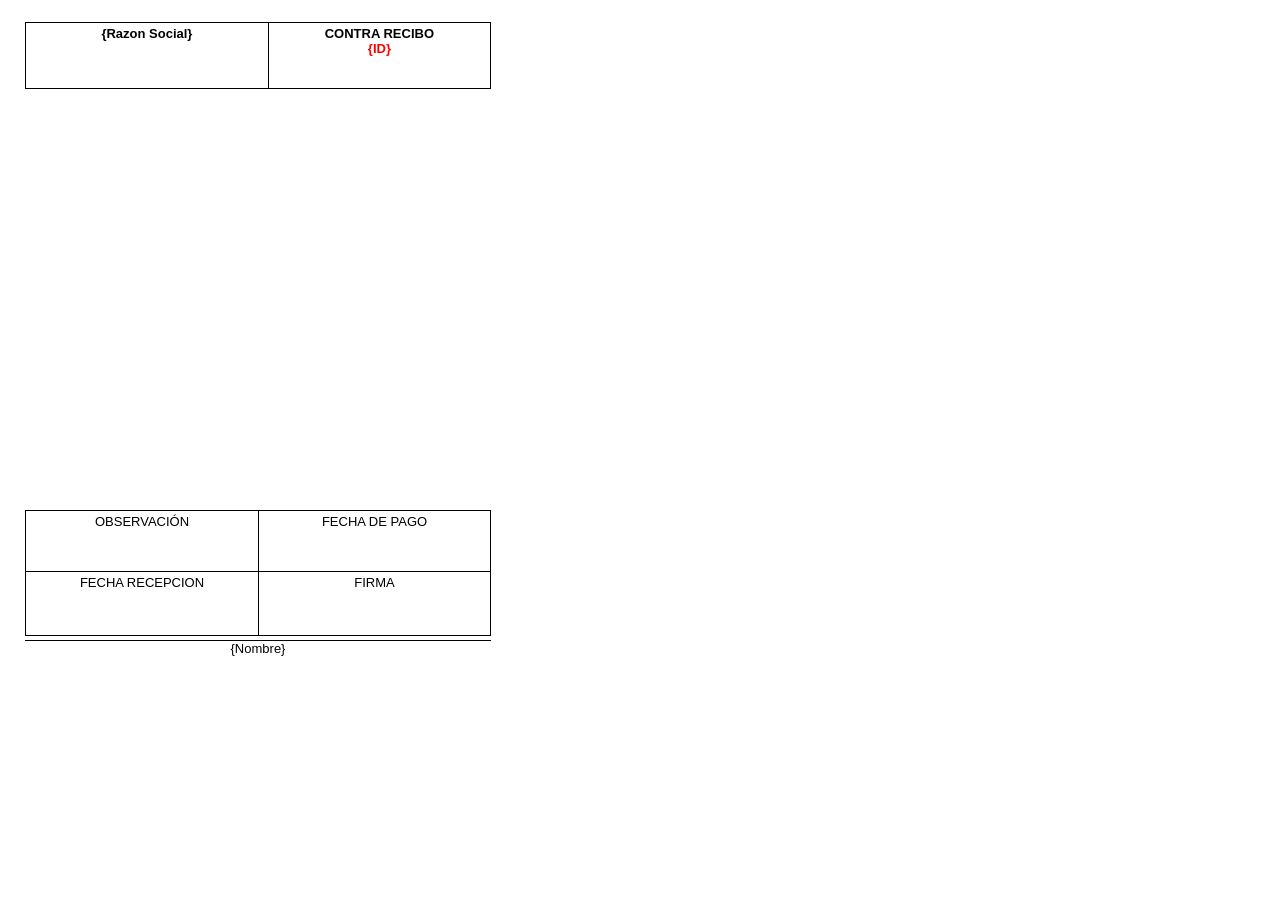
<file: WB_CFDI_V1/contrarecibo - 1.html>
<!doctype html> 
<html> 
    <head> 
        <meta charset="utf-8"> 
        <title></title>         
        <style>body {
    font-family: Arial, Helvetica, sans-serif;
    font-size: 13px;
}

.NoShow {
    display: none;
}</style>         
    </head>     
    <body> 
        <table border="0" cellpadding="0" cellspacing="0" style="width: 500px; height: 521px;"> 
            <tr> 
                <td valign="top" style="padding: 17px;padding-bottom: 8px;padding-top: 14px;"> 
                    <table border="0" cellpadding="0" cellspacing="0" style="width: 100%;"> 
                        <tr> 
                            <td style="height: 485px;padding: 0px;" valign="top"> 
                                <table cellpadding="0" cellspacing="0" style="width: 100%; margin-bottom: 5px;"> 
                                    <tr> 
                                        <td align="center" valign="top" style="width: 52.1%; border: 1px solid black; border-right: none; height: 65px; font-weight: bold; padding: 0px;"> 
                                            <div style="margin-top: 2.5px;" id="razonSocial1">{Razon Social}</div>                                             
                                        </td>                                         
                                        <td align="center" valign="top" style="width: 50%; border: 1px solid black; padding: 0px;"> 
                                            <div style="margin-top: 2.5px; font-weight: bold;">CONTRA RECIBO</div>                                             
                                            <div style="margin-top: 0px; font-weight: bold; color: red;" id="contrarecibo">{ID}</div>                                             
                                        </td>                                         
                                    </tr>                                     
                                </table>                                 
                                <table class="head NoShow" cellpadding="0" cellspacing="0" style="width: 100%;"> 
                                    <tr> 
                                        <td align="left" valign="top" style="border: 1px solid black; height: 48px; padding: 0px; padding-left: 5px; padding-right: 5px;"> 
                                            <table border="0" cellpadding="0" cellspacing="0" style="margin-top: 2.5px;width: 100%"> 
                                                <tr> 
                                                    <td width="170"> 
									RECIBIMOS DE </td> 
                                                    <td id="rfcEmisor"> 
									{RFC} </td> 
                                                </tr>                                                 
                                            </table>                                             
                                            <div style="margin-top: 2.5px; text-align: center;" id="razonSocial2">{Razon Social}</div>                                             
                                        </td>                                         
                                    </tr>                                     
                                </table>                                 
                                <div class="head NoShow" style="text-align: center;margin-top: 3px;">LOS SIGUIENTES DOCUMENTOS A REVISION</div>                                 
                                <table cellpadding="0" cellspacing="0" style="width: 100%; margin-top: 2px;"> 
                                    <tr class="row NoShow"> 
                                        <td align="left" valign="top" style="border: 1px solid black; border-right: none; padding: 3px;width: 137px;">&nbsp;</td> 
                                        <td align="center" valign="top" style="border: 1px solid black; border-right: none; padding: 3px;width: 91px;">&nbsp;</td> 
                                        <td align="right" valign="top" style="border: 1px solid black; padding: 3px;">&nbsp;</td> 
                                    </tr>                                     
                                    <tr class="row NoShow"> 
                                        <td align="left" valign="top" style="border: 1px solid black; border-right: none; border-top: none; padding: 3px;">&nbsp;</td> 
                                        <td align="center" valign="top" style="border: 1px solid black; border-right: none; border-top: none; padding: 3px;">&nbsp;</td> 
                                        <td align="right" valign="top" style="border: 1px solid black; padding: 3px; border-top: none;">&nbsp;</td> 
                                    </tr>                                     
                                    <tr class="row NoShow"> 
                                        <td align="left" valign="top" style="border: 1px solid black; border-right: none; border-top: none; padding: 3px;">&nbsp;</td> 
                                        <td align="center" valign="top" style="border: 1px solid black; border-right: none; border-top: none; padding: 3px;">&nbsp;</td> 
                                        <td align="right" valign="top" style="border: 1px solid black; padding: 3px; border-top: none;">&nbsp;</td> 
                                    </tr>                                     
                                    <tr class="row NoShow"> 
                                        <td align="left" valign="top" style="border: 1px solid black; border-right: none; border-top: none; padding: 3px;">&nbsp;</td> 
                                        <td align="center" valign="top" style="border: 1px solid black; border-right: none; border-top: none; padding: 3px;">&nbsp;</td> 
                                        <td align="right" valign="top" style="border: 1px solid black; padding: 3px; border-top: none;">&nbsp;</td> 
                                    </tr>                                     
                                    <tr class="row NoShow"> 
                                        <td align="left" valign="top" style="border: 1px solid black; border-right: none; border-top: none; padding: 3px;">&nbsp;</td> 
                                        <td align="center" valign="top" style="border: 1px solid black; border-right: none; border-top: none; padding: 3px;">&nbsp;</td> 
                                        <td align="right" valign="top" style="border: 1px solid black; padding: 3px; border-top: none;">&nbsp;</td> 
                                    </tr>                                     
                                    <tr class="row NoShow"> 
                                        <td align="left" valign="top" style="border: 1px solid black; border-right: none; border-top: none; padding: 3px;">&nbsp;</td> 
                                        <td align="center" valign="top" style="border: 1px solid black; border-right: none; border-top: none; padding: 3px;">&nbsp;</td> 
                                        <td align="right" valign="top" style="border: 1px solid black; padding: 3px; border-top: none;">&nbsp;</td> 
                                    </tr>                                     
                                    <tr class="row NoShow"> 
                                        <td align="left" valign="top" style="border: 1px solid black; border-right: none; border-top: none; padding: 3px;">&nbsp;</td> 
                                        <td align="center" valign="top" style="border: 1px solid black; border-right: none; border-top: none; padding: 3px;">&nbsp;</td> 
                                        <td align="right" valign="top" style="border: 1px solid black; padding: 3px; border-top: none;">&nbsp;</td> 
                                    </tr>                                     
                                    <tr class="row NoShow"> 
                                        <td align="left" valign="top" style="border: 1px solid black; border-right: none; border-top: none; padding: 3px;">&nbsp;</td> 
                                        <td align="center" valign="top" style="border: 1px solid black; border-right: none; border-top: none; padding: 3px;">&nbsp;</td> 
                                        <td align="right" valign="top" style="border: 1px solid black; padding: 3px; border-top: none;">&nbsp;</td> 
                                    </tr>                                     
                                    <tr class="row NoShow"> 
                                        <td align="left" valign="top" style="border: 1px solid black; border-right: none; border-top: none; padding: 3px;">&nbsp;</td> 
                                        <td align="center" valign="top" style="border: 1px solid black; border-right: none; border-top: none; padding: 3px;">&nbsp;</td> 
                                        <td align="right" valign="top" style="border: 1px solid black; padding: 3px; border-top: none;">&nbsp;</td> 
                                    </tr>                                     
                                    <tr class="row NoShow"> 
                                        <td align="left" valign="top" style="border: 1px solid black; border-right: none; border-top: none; padding: 3px;">&nbsp;</td> 
                                        <td align="center" valign="top" style="border: 1px solid black; border-right: none; border-top: none; padding: 3px;">&nbsp;</td> 
                                        <td align="right" valign="top" style="border: 1px solid black; padding: 3px; border-top: none;">&nbsp;</td> 
                                    </tr>                                     
                                    <tr class="row NoShow"> 
                                        <td align="left" valign="top" style="border: 1px solid black; border-right: none; border-top: none; padding: 3px;">&nbsp;</td> 
                                        <td align="center" valign="top" style="border: 1px solid black; border-right: none; border-top: none; padding: 3px;">&nbsp;</td> 
                                        <td align="right" valign="top" style="border: 1px solid black; padding: 3px; border-top: none;">&nbsp;</td> 
                                    </tr>                                     
                                    <tr class="row NoShow"> 
                                        <td align="left" valign="top" style="border: 1px solid black; border-right: none; border-top: none; padding: 3px;">&nbsp;</td> 
                                        <td align="center" valign="top" style="border: 1px solid black; border-right: none; border-top: none; padding: 3px;">&nbsp;</td> 
                                        <td align="right" valign="top" style="border: 1px solid black; padding: 3px; border-top: none;">&nbsp;</td> 
                                    </tr>                                     
                                    <tr class="row NoShow"> 
                                        <td align="left" valign="top" style="border: 1px solid black; border-right: none; border-top: none; padding: 3px;">&nbsp;</td> 
                                        <td align="center" valign="top" style="border: 1px solid black; border-right: none; border-top: none; padding: 3px;">&nbsp;</td> 
                                        <td align="right" valign="top" style="border: 1px solid black; padding: 3px; border-top: none;">&nbsp;</td> 
                                    </tr>                                     
                                    <tr class="row NoShow"> 
                                        <td align="left" valign="top" style="border: 1px solid black; border-right: none; border-top: none; padding: 3px;">&nbsp;</td> 
                                        <td align="center" valign="top" style="border: 1px solid black; border-right: none; border-top: none; padding: 3px;">&nbsp;</td> 
                                        <td align="right" valign="top" style="border: 1px solid black; padding: 3px; border-top: none;">&nbsp;</td> 
                                    </tr>                                     
                                    <tr class="row NoShow"> 
                                        <td align="left" valign="top" style="border: 1px solid black; border-right: none; border-top: none; padding: 3px;">&nbsp;</td> 
                                        <td align="center" valign="top" style="border: 1px solid black; border-right: none; border-top: none; padding: 3px;">&nbsp;</td> 
                                        <td align="right" valign="top" style="border: 1px solid black; padding: 3px; border-top: none;">&nbsp;</td> 
                                    </tr>                                     
                                    <tr class="row NoShow"> 
                                        <td align="left" valign="top" style="border: 1px solid black; border-right: none; border-top: none; padding: 3px;">&nbsp;</td> 
                                        <td align="center" valign="top" style="border: 1px solid black; border-right: none; border-top: none; padding: 3px;">&nbsp;</td> 
                                        <td align="right" valign="top" style="border: 1px solid black; padding: 3px; border-top: none;">&nbsp;</td> 
                                    </tr>                                     
                                    <tr class="total NoShow" style=""> 
                                        <td align="left" valign="top" style="padding: 5px;">&nbsp;</td> 
                                        <td align="right" valign="top" style="padding: 3px;">Total</td> 
                                        <td align="right" valign="top" style="border: 1px solid black; padding: 5px; width: 212px;" id="total">&nbsp;</td> 
                                    </tr>                                     
                                </table>                                 
                            </td>                             
                        </tr>                         
                        <tr> 
                            <td valign="top" style="height: 10px;padding: 0px;"> 
                                <table cellpadding="0" cellspacing="0" style="width: 100%;margin-top: 3px;"> 
                                    <tr> 
                                        <td align="center" valign="top" style="width: 50%; border: 1px solid black; border-right: none; height: 60px; padding: 0px;">
                                            <div style="margin-top: 2.5px;">OBSERVACIÓN</div>                                             
                                            <div style="margin-top: 0px; font-size:14px;" id="observacion">
                                                &nbsp;
</div>
                                        </td>                                         
                                        <td align="center" valign="top" style="width: 50%; border: 1px solid black; padding: 0px;"> 
                                            <div style="margin-top: 2.5px;">FECHA DE PAGO</div>                                             
                                            <div style="margin-top: 6px;" id="fechaPago">&nbsp;</div>
                                        </td>                                         
                                    </tr>                                     
                                    <tr> 
                                        <td align="center" valign="top" style="width: 50%; border: 1px solid black; border-top: none; border-right: none; height: 63px; padding: 0px;">
                                            <div style="margin-top: 2.5px;">FECHA RECEPCION</div>                                             
                                            <div style="margin-top: 6px;" id="fechaRecepcion">&nbsp;</div>
                                        </td>                                         
                                        <td align="center" valign="top" style="width: 50%; border: 1px solid black;border-top: none; padding: 0px;"> 
                                            <div style="margin-top: 2.5px;">FIRMA</div>
                                        </td>                                         
                                    </tr>                                     
                                </table>                                 
                                <div style="text-align: center;margin-top: 4px;margin-bottom: 5px;border-top: 1px solid black;" id="nombre">{Nombre}</div>                                 
                            </td>                             
                        </tr>                         
                    </table>                     
                </td>                 
            </tr>             
        </table>         
    </body>     
</html>
</file>
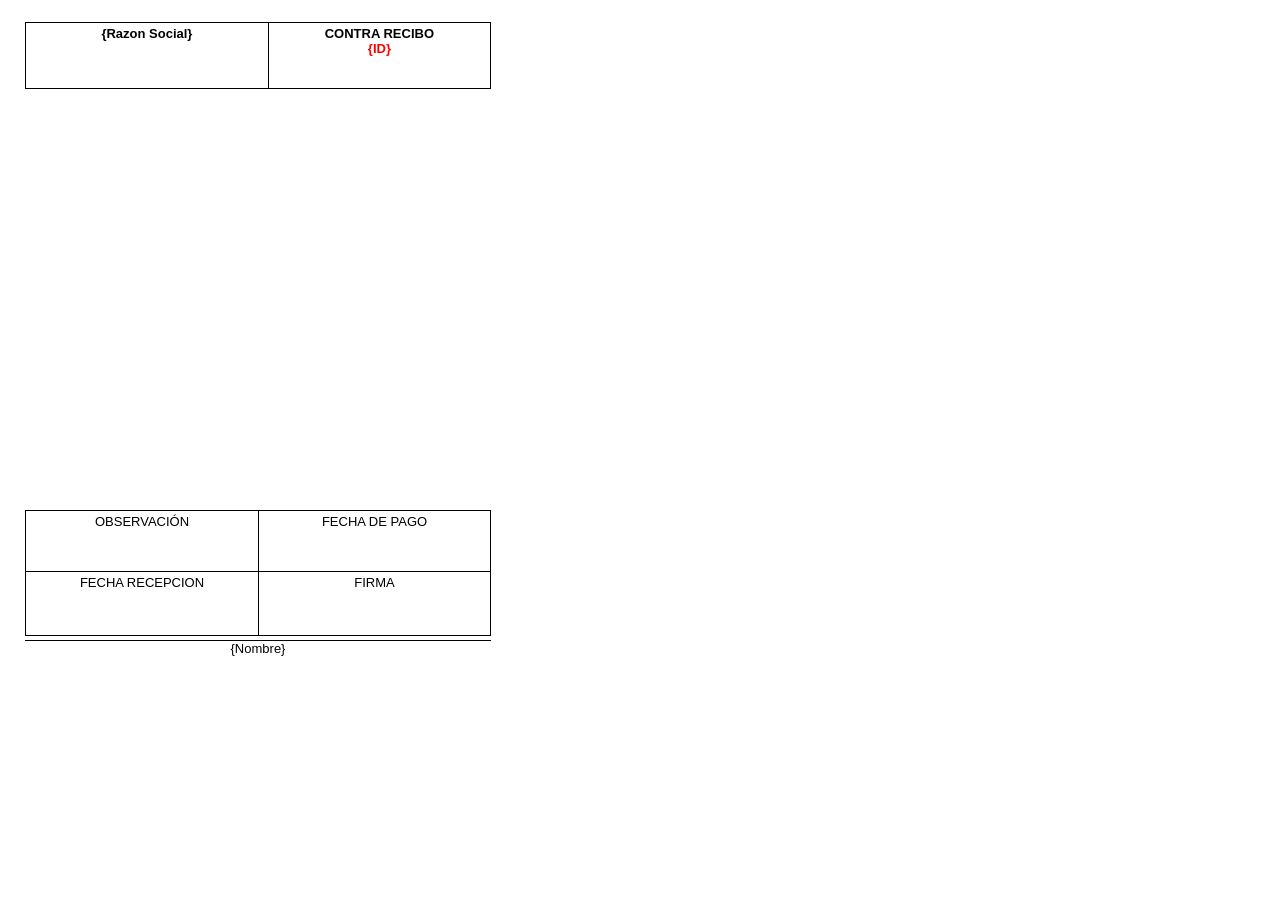
<file: WB_CFDI_V1/contrarecibo - 2.html>
<!doctype html> 
<html> 
    <head> 
        <meta charset="utf-8"> 
        <title></title>         
        <style>body {
    font-family: Arial, Helvetica, sans-serif;
    font-size: 13px;
}

.NoShow {
    display: none;
}</style>         
    </head>     
    <body> 
        <table border="0" cellpadding="0" cellspacing="0" style="width: 500px; height: 521px;"> 
            <tr> 
                <td valign="top" style="padding: 17px;padding-bottom: 8px;padding-top: 14px;"> 
                    <table border="0" cellpadding="0" cellspacing="0" style="width: 100%;"> 
                        <tr> 
                            <td style="height: 485px;padding: 0px;" valign="top"> 
                                <table cellpadding="0" cellspacing="0" style="width: 100%; margin-bottom: 5px;"> 
                                    <tr> 
                                        <td align="center" valign="top" style="width: 52.1%; border: 1px solid black; border-right: none; height: 65px; font-weight: bold; padding: 0px;"> 
                                            <div style="margin-top: 2.5px;" id="razonSocial1">{Razon Social}</div>                                             
                                        </td>                                         
                                        <td align="center" valign="top" style="width: 50%; border: 1px solid black; padding: 0px;"> 
                                            <div style="margin-top: 2.5px; font-weight: bold;">CONTRA RECIBO</div>                                             
                                            <div style="margin-top: 0px; font-weight: bold; color: red;" id="contrarecibo">{ID}</div>                                             
                                        </td>                                         
                                    </tr>                                     
                                </table>                                 
                                <table class="head NoShow" cellpadding="0" cellspacing="0" style="width: 100%;"> 
                                    <tr> 
                                        <td align="left" valign="top" style="border: 1px solid black; height: 48px; padding: 0px; padding-left: 5px; padding-right: 5px;"> 
                                            <table border="0" cellpadding="0" cellspacing="0" style="margin-top: 2.5px;width: 100%"> 
                                                <tr> 
                                                    <td width="170"> 
									RECIBIMOS DE </td> 
                                                    <td id="rfcEmisor"> 
									{RFC} </td> 
                                                </tr>                                                 
                                            </table>                                             
                                            <div style="margin-top: 2.5px; text-align: center;" id="razonSocial2">{Razon Social}</div>                                             
                                        </td>                                         
                                    </tr>                                     
                                </table>                                 
                                <div class="head NoShow" style="text-align: center;margin-top: 3px;">LOS SIGUIENTES DOCUMENTOS A REVISION</div>                                 
                                <table cellpadding="0" cellspacing="0" style="width: 100%; margin-top: 2px;"> 
                                    <tr class="row NoShow"> 
                                        <td align="left" valign="top" style="border: 1px solid black; border-right: none; padding: 3px;width: 137px;">&nbsp;</td> 
                                        <td align="center" valign="top" style="border: 1px solid black; border-right: none; padding: 3px;width: 91px;">&nbsp;</td> 
                                        <td align="right" valign="top" style="border: 1px solid black; padding: 3px;">&nbsp;</td> 
                                    </tr>                                     
                                    <tr class="row NoShow"> 
                                        <td align="left" valign="top" style="border: 1px solid black; border-right: none; border-top: none; padding: 3px;">&nbsp;</td> 
                                        <td align="center" valign="top" style="border: 1px solid black; border-right: none; border-top: none; padding: 3px;">&nbsp;</td> 
                                        <td align="right" valign="top" style="border: 1px solid black; padding: 3px; border-top: none;">&nbsp;</td> 
                                    </tr>                                     
                                    <tr class="row NoShow"> 
                                        <td align="left" valign="top" style="border: 1px solid black; border-right: none; border-top: none; padding: 3px;">&nbsp;</td> 
                                        <td align="center" valign="top" style="border: 1px solid black; border-right: none; border-top: none; padding: 3px;">&nbsp;</td> 
                                        <td align="right" valign="top" style="border: 1px solid black; padding: 3px; border-top: none;">&nbsp;</td> 
                                    </tr>                                     
                                    <tr class="row NoShow"> 
                                        <td align="left" valign="top" style="border: 1px solid black; border-right: none; border-top: none; padding: 3px;">&nbsp;</td> 
                                        <td align="center" valign="top" style="border: 1px solid black; border-right: none; border-top: none; padding: 3px;">&nbsp;</td> 
                                        <td align="right" valign="top" style="border: 1px solid black; padding: 3px; border-top: none;">&nbsp;</td> 
                                    </tr>                                     
                                    <tr class="row NoShow"> 
                                        <td align="left" valign="top" style="border: 1px solid black; border-right: none; border-top: none; padding: 3px;">&nbsp;</td> 
                                        <td align="center" valign="top" style="border: 1px solid black; border-right: none; border-top: none; padding: 3px;">&nbsp;</td> 
                                        <td align="right" valign="top" style="border: 1px solid black; padding: 3px; border-top: none;">&nbsp;</td> 
                                    </tr>                                     
                                    <tr class="row NoShow"> 
                                        <td align="left" valign="top" style="border: 1px solid black; border-right: none; border-top: none; padding: 3px;">&nbsp;</td> 
                                        <td align="center" valign="top" style="border: 1px solid black; border-right: none; border-top: none; padding: 3px;">&nbsp;</td> 
                                        <td align="right" valign="top" style="border: 1px solid black; padding: 3px; border-top: none;">&nbsp;</td> 
                                    </tr>                                     
                                    <tr class="row NoShow"> 
                                        <td align="left" valign="top" style="border: 1px solid black; border-right: none; border-top: none; padding: 3px;">&nbsp;</td> 
                                        <td align="center" valign="top" style="border: 1px solid black; border-right: none; border-top: none; padding: 3px;">&nbsp;</td> 
                                        <td align="right" valign="top" style="border: 1px solid black; padding: 3px; border-top: none;">&nbsp;</td> 
                                    </tr>                                     
                                    <tr class="row NoShow"> 
                                        <td align="left" valign="top" style="border: 1px solid black; border-right: none; border-top: none; padding: 3px;">&nbsp;</td> 
                                        <td align="center" valign="top" style="border: 1px solid black; border-right: none; border-top: none; padding: 3px;">&nbsp;</td> 
                                        <td align="right" valign="top" style="border: 1px solid black; padding: 3px; border-top: none;">&nbsp;</td> 
                                    </tr>                                     
                                    <tr class="row NoShow"> 
                                        <td align="left" valign="top" style="border: 1px solid black; border-right: none; border-top: none; padding: 3px;">&nbsp;</td> 
                                        <td align="center" valign="top" style="border: 1px solid black; border-right: none; border-top: none; padding: 3px;">&nbsp;</td> 
                                        <td align="right" valign="top" style="border: 1px solid black; padding: 3px; border-top: none;">&nbsp;</td> 
                                    </tr>                                     
                                    <tr class="row NoShow"> 
                                        <td align="left" valign="top" style="border: 1px solid black; border-right: none; border-top: none; padding: 3px;">&nbsp;</td> 
                                        <td align="center" valign="top" style="border: 1px solid black; border-right: none; border-top: none; padding: 3px;">&nbsp;</td> 
                                        <td align="right" valign="top" style="border: 1px solid black; padding: 3px; border-top: none;">&nbsp;</td> 
                                    </tr>                                     
                                    <tr class="row NoShow"> 
                                        <td align="left" valign="top" style="border: 1px solid black; border-right: none; border-top: none; padding: 3px;">&nbsp;</td> 
                                        <td align="center" valign="top" style="border: 1px solid black; border-right: none; border-top: none; padding: 3px;">&nbsp;</td> 
                                        <td align="right" valign="top" style="border: 1px solid black; padding: 3px; border-top: none;">&nbsp;</td> 
                                    </tr>                                     
                                    <tr class="row NoShow"> 
                                        <td align="left" valign="top" style="border: 1px solid black; border-right: none; border-top: none; padding: 3px;">&nbsp;</td> 
                                        <td align="center" valign="top" style="border: 1px solid black; border-right: none; border-top: none; padding: 3px;">&nbsp;</td> 
                                        <td align="right" valign="top" style="border: 1px solid black; padding: 3px; border-top: none;">&nbsp;</td> 
                                    </tr>                                     
                                    <tr class="row NoShow"> 
                                        <td align="left" valign="top" style="border: 1px solid black; border-right: none; border-top: none; padding: 3px;">&nbsp;</td> 
                                        <td align="center" valign="top" style="border: 1px solid black; border-right: none; border-top: none; padding: 3px;">&nbsp;</td> 
                                        <td align="right" valign="top" style="border: 1px solid black; padding: 3px; border-top: none;">&nbsp;</td> 
                                    </tr>                                     
                                    <tr class="row NoShow"> 
                                        <td align="left" valign="top" style="border: 1px solid black; border-right: none; border-top: none; padding: 3px;">&nbsp;</td> 
                                        <td align="center" valign="top" style="border: 1px solid black; border-right: none; border-top: none; padding: 3px;">&nbsp;</td> 
                                        <td align="right" valign="top" style="border: 1px solid black; padding: 3px; border-top: none;">&nbsp;</td> 
                                    </tr>                                     
                                    <tr class="row NoShow"> 
                                        <td align="left" valign="top" style="border: 1px solid black; border-right: none; border-top: none; padding: 3px;">&nbsp;</td> 
                                        <td align="center" valign="top" style="border: 1px solid black; border-right: none; border-top: none; padding: 3px;">&nbsp;</td> 
                                        <td align="right" valign="top" style="border: 1px solid black; padding: 3px; border-top: none;">&nbsp;</td> 
                                    </tr>                                     
                                    <tr class="row NoShow"> 
                                        <td align="left" valign="top" style="border: 1px solid black; border-right: none; border-top: none; padding: 3px;">&nbsp;</td> 
                                        <td align="center" valign="top" style="border: 1px solid black; border-right: none; border-top: none; padding: 3px;">&nbsp;</td> 
                                        <td align="right" valign="top" style="border: 1px solid black; padding: 3px; border-top: none;">&nbsp;</td> 
                                    </tr>   
									<tr class="subTotal NoShow" style="">
									  <td align="left" valign="top" style="padding: 5px;">&nbsp;</td>
									  <td align="right" valign="top" style="padding: 3px;">Sub Total</td>
									  <td align="right" valign="top" style="border: 1px solid black; padding: 5px; width: 212px;" id="subTotal">&nbsp;</td>
									</tr>
									<tr class="iva NoShow" style="">
									  <td align="left" valign="top" style="padding: 5px;">&nbsp;</td>
									  <td align="right" valign="top" style="padding: 3px;">IVA</td>
									  <td align="right" valign="top" style="border: 1px solid black; padding: 5px; width: 212px;" id="iva">&nbsp;</td>
									</tr>
									<tr class="ieps NoShow" style="">
									  <td align="left" valign="top" style="padding: 5px;">&nbsp;</td>
									  <td align="right" valign="top" style="padding: 3px;">IEPS</td>
									  <td align="right" valign="top" style="border: 1px solid black; padding: 5px; width: 212px;" id="ieps">&nbsp;</td>
									</tr>
                                    <tr class="total NoShow" style=""> 
                                        <td align="left" valign="top" style="padding: 5px;">&nbsp;</td> 
                                        <td align="right" valign="top" style="padding: 3px;">Total</td> 
                                        <td align="right" valign="top" style="border: 1px solid black; padding: 5px; width: 212px;" id="total">&nbsp;</td> 
                                    </tr>                                     
                                </table>                                 
                            </td>                             
                        </tr>                         
                        <tr> 
                            <td valign="top" style="height: 10px;padding: 0px;"> 
                                <table cellpadding="0" cellspacing="0" style="width: 100%;margin-top: 3px;"> 
                                    <tr> 
                                        <td align="center" valign="top" style="width: 50%; border: 1px solid black; border-right: none; height: 60px; padding: 0px;">
                                            <div style="margin-top: 2.5px;">OBSERVACIÓN</div>                                             
                                            <div style="margin-top: 0px; font-size:14px;" id="observacion">
                                                &nbsp;
</div>
                                        </td>                                         
                                        <td align="center" valign="top" style="width: 50%; border: 1px solid black; padding: 0px;"> 
                                            <div style="margin-top: 2.5px;">FECHA DE PAGO</div>                                             
                                            <div style="margin-top: 6px;" id="fechaPago">&nbsp;</div>
                                        </td>                                         
                                    </tr>                                     
                                    <tr> 
                                        <td align="center" valign="top" style="width: 50%; border: 1px solid black; border-top: none; border-right: none; height: 63px; padding: 0px;">
                                            <div style="margin-top: 2.5px;">FECHA RECEPCION</div>                                             
                                            <div style="margin-top: 6px;" id="fechaRecepcion">&nbsp;</div>
                                        </td>                                         
                                        <td align="center" valign="top" style="width: 50%; border: 1px solid black;border-top: none; padding: 0px;"> 
                                            <div style="margin-top: 2.5px;">FIRMA</div>
                                        </td>                                         
                                    </tr>                                     
                                </table>                                 
                                <div style="text-align: center;margin-top: 4px;margin-bottom: 5px;border-top: 1px solid black;" id="nombre">{Nombre}</div>                                 
                            </td>                             
                        </tr>                         
                    </table>                     
                </td>                 
            </tr>             
        </table>         
    </body>     
</html>
</file>
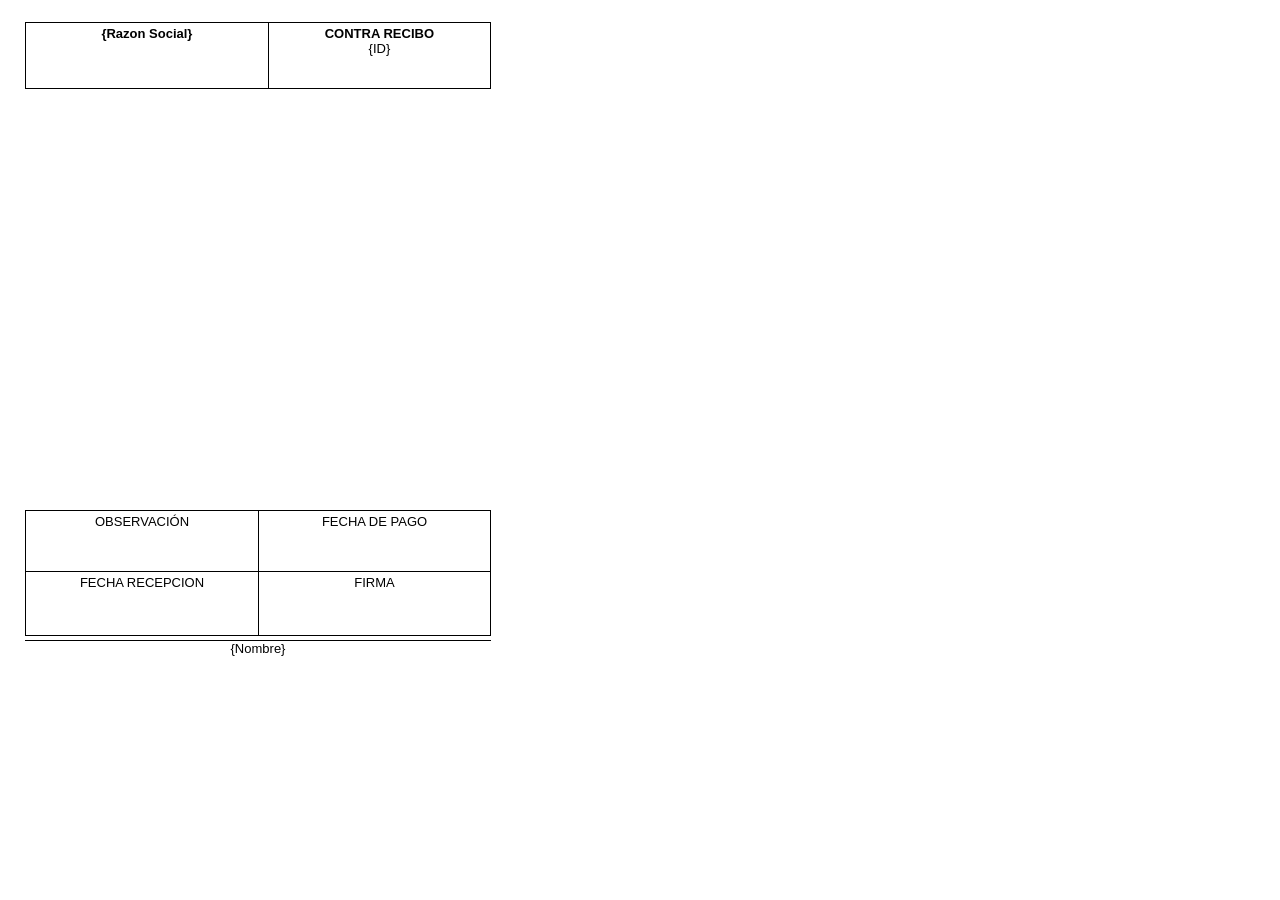
<file: WB_CFDI_V1/contrarecibo.html>
<!doctype html> 
<html> 
    <head> 
        <meta charset="utf-8"> 
        <title></title>         
        <style>body {
    font-family: Arial, Helvetica, sans-serif;
    font-size: 13px;
}

.NoShow {
    display: none;
}</style>         
    </head>     
    <body> 
        <table border="0" cellpadding="0" cellspacing="0" style="width: 500px; height: 521px;"> 
            <tr> 
                <td valign="top" style="padding: 17px;padding-bottom: 8px;padding-top: 14px;"> 
                    <table border="0" cellpadding="0" cellspacing="0" style="width: 100%;"> 
                        <tr> 
                            <td style="height: 485px;padding: 0px;" valign="top"> 
                                <table cellpadding="0" cellspacing="0" style="width: 100%; margin-bottom: 5px;"> 
                                    <tr> 
                                        <td align="center" valign="top" style="width: 52.1%; border: 1px solid black; border-right: none; height: 65px; font-weight: bold; padding: 0px;"> 
                                            <div style="margin-top: 2.5px;" id="razonSocial1">{Razon Social}</div>                                             
                                        </td>                                         
                                        <td align="center" valign="top" style="width: 50%; border: 1px solid black; padding: 0px;"> 
                                            <div style="margin-top: 2.5px; font-weight: bold;">CONTRA RECIBO</div>                                             
                                            <div style="margin-top: 0px; color: black;" id="contrarecibo">{ID}</div>                                             
                                        </td>                                         
                                    </tr>                                     
                                </table>                                 
                                <table class="head NoShow" cellpadding="0" cellspacing="0" style="width: 100%;"> 
                                    <tr> 
                                        <td align="left" valign="top" style="border: 1px solid black; height: 48px; padding: 0px; padding-left: 5px; padding-right: 5px;"> 
                                            <table border="0" cellpadding="0" cellspacing="0" style="margin-top: 2.5px;width: 100%"> 
                                                <tr> 
                                                    <td width="170"> 
									RECIBIMOS DE </td> 
                                                    <td id="rfcEmisor"> 
									{RFC} </td> 
                                                </tr>                                                 
                                            </table>                                             
                                            <div style="margin-top: 2.5px; text-align: center;" id="razonSocial2">{Razon Social}</div>                                             
                                        </td>                                         
                                    </tr>                                     
                                </table>                                 
                                <div class="head NoShow" style="text-align: center;margin-top: 3px;">LOS SIGUIENTES DOCUMENTOS A REVISION</div>                                 
                                <table cellpadding="0" cellspacing="0" style="width: 100%; margin-top: 2px;"> 
                                    <tr class="row NoShow"> 
                                        <td align="left" valign="top" style="border: 1px solid black; border-right: none; padding: 3px;width: 137px;">&nbsp;</td> 
                                        <td align="center" valign="top" style="border: 1px solid black; border-right: none; padding: 3px;width: 91px;">&nbsp;</td> 
                                        <td align="right" valign="top" style="border: 1px solid black; padding: 3px;">&nbsp;</td> 
                                    </tr>                                     
                                    <tr class="row NoShow"> 
                                        <td align="left" valign="top" style="border: 1px solid black; border-right: none; border-top: none; padding: 3px;">&nbsp;</td> 
                                        <td align="center" valign="top" style="border: 1px solid black; border-right: none; border-top: none; padding: 3px;">&nbsp;</td> 
                                        <td align="right" valign="top" style="border: 1px solid black; padding: 3px; border-top: none;">&nbsp;</td> 
                                    </tr>                                     
                                    <tr class="row NoShow"> 
                                        <td align="left" valign="top" style="border: 1px solid black; border-right: none; border-top: none; padding: 3px;">&nbsp;</td> 
                                        <td align="center" valign="top" style="border: 1px solid black; border-right: none; border-top: none; padding: 3px;">&nbsp;</td> 
                                        <td align="right" valign="top" style="border: 1px solid black; padding: 3px; border-top: none;">&nbsp;</td> 
                                    </tr>                                     
                                    <tr class="row NoShow"> 
                                        <td align="left" valign="top" style="border: 1px solid black; border-right: none; border-top: none; padding: 3px;">&nbsp;</td> 
                                        <td align="center" valign="top" style="border: 1px solid black; border-right: none; border-top: none; padding: 3px;">&nbsp;</td> 
                                        <td align="right" valign="top" style="border: 1px solid black; padding: 3px; border-top: none;">&nbsp;</td> 
                                    </tr>                                     
                                    <tr class="row NoShow"> 
                                        <td align="left" valign="top" style="border: 1px solid black; border-right: none; border-top: none; padding: 3px;">&nbsp;</td> 
                                        <td align="center" valign="top" style="border: 1px solid black; border-right: none; border-top: none; padding: 3px;">&nbsp;</td> 
                                        <td align="right" valign="top" style="border: 1px solid black; padding: 3px; border-top: none;">&nbsp;</td> 
                                    </tr>                                     
                                    <tr class="row NoShow"> 
                                        <td align="left" valign="top" style="border: 1px solid black; border-right: none; border-top: none; padding: 3px;">&nbsp;</td> 
                                        <td align="center" valign="top" style="border: 1px solid black; border-right: none; border-top: none; padding: 3px;">&nbsp;</td> 
                                        <td align="right" valign="top" style="border: 1px solid black; padding: 3px; border-top: none;">&nbsp;</td> 
                                    </tr>                                     
                                    <tr class="row NoShow"> 
                                        <td align="left" valign="top" style="border: 1px solid black; border-right: none; border-top: none; padding: 3px;">&nbsp;</td> 
                                        <td align="center" valign="top" style="border: 1px solid black; border-right: none; border-top: none; padding: 3px;">&nbsp;</td> 
                                        <td align="right" valign="top" style="border: 1px solid black; padding: 3px; border-top: none;">&nbsp;</td> 
                                    </tr>                                     
                                    <tr class="row NoShow"> 
                                        <td align="left" valign="top" style="border: 1px solid black; border-right: none; border-top: none; padding: 3px;">&nbsp;</td> 
                                        <td align="center" valign="top" style="border: 1px solid black; border-right: none; border-top: none; padding: 3px;">&nbsp;</td> 
                                        <td align="right" valign="top" style="border: 1px solid black; padding: 3px; border-top: none;">&nbsp;</td> 
                                    </tr>                                     
                                    <tr class="row NoShow"> 
                                        <td align="left" valign="top" style="border: 1px solid black; border-right: none; border-top: none; padding: 3px;">&nbsp;</td> 
                                        <td align="center" valign="top" style="border: 1px solid black; border-right: none; border-top: none; padding: 3px;">&nbsp;</td> 
                                        <td align="right" valign="top" style="border: 1px solid black; padding: 3px; border-top: none;">&nbsp;</td> 
                                    </tr>                                     
                                    <tr class="row NoShow"> 
                                        <td align="left" valign="top" style="border: 1px solid black; border-right: none; border-top: none; padding: 3px;">&nbsp;</td> 
                                        <td align="center" valign="top" style="border: 1px solid black; border-right: none; border-top: none; padding: 3px;">&nbsp;</td> 
                                        <td align="right" valign="top" style="border: 1px solid black; padding: 3px; border-top: none;">&nbsp;</td> 
                                    </tr>                                     
                                    <tr class="row NoShow"> 
                                        <td align="left" valign="top" style="border: 1px solid black; border-right: none; border-top: none; padding: 3px;">&nbsp;</td> 
                                        <td align="center" valign="top" style="border: 1px solid black; border-right: none; border-top: none; padding: 3px;">&nbsp;</td> 
                                        <td align="right" valign="top" style="border: 1px solid black; padding: 3px; border-top: none;">&nbsp;</td> 
                                    </tr>                                     
                                    <tr class="row NoShow"> 
                                        <td align="left" valign="top" style="border: 1px solid black; border-right: none; border-top: none; padding: 3px;">&nbsp;</td> 
                                        <td align="center" valign="top" style="border: 1px solid black; border-right: none; border-top: none; padding: 3px;">&nbsp;</td> 
                                        <td align="right" valign="top" style="border: 1px solid black; padding: 3px; border-top: none;">&nbsp;</td> 
                                    </tr>                                     
                                    <tr class="row NoShow"> 
                                        <td align="left" valign="top" style="border: 1px solid black; border-right: none; border-top: none; padding: 3px;">&nbsp;</td> 
                                        <td align="center" valign="top" style="border: 1px solid black; border-right: none; border-top: none; padding: 3px;">&nbsp;</td> 
                                        <td align="right" valign="top" style="border: 1px solid black; padding: 3px; border-top: none;">&nbsp;</td> 
                                    </tr>                                     
                                    <tr class="row NoShow"> 
                                        <td align="left" valign="top" style="border: 1px solid black; border-right: none; border-top: none; padding: 3px;">&nbsp;</td> 
                                        <td align="center" valign="top" style="border: 1px solid black; border-right: none; border-top: none; padding: 3px;">&nbsp;</td> 
                                        <td align="right" valign="top" style="border: 1px solid black; padding: 3px; border-top: none;">&nbsp;</td> 
                                    </tr>                                     
                                    <tr class="row NoShow"> 
                                        <td align="left" valign="top" style="border: 1px solid black; border-right: none; border-top: none; padding: 3px;">&nbsp;</td> 
                                        <td align="center" valign="top" style="border: 1px solid black; border-right: none; border-top: none; padding: 3px;">&nbsp;</td> 
                                        <td align="right" valign="top" style="border: 1px solid black; padding: 3px; border-top: none;">&nbsp;</td> 
                                    </tr>                                     
                                    <tr class="row NoShow"> 
                                        <td align="left" valign="top" style="border: 1px solid black; border-right: none; border-top: none; padding: 3px;">&nbsp;</td> 
                                        <td align="center" valign="top" style="border: 1px solid black; border-right: none; border-top: none; padding: 3px;">&nbsp;</td> 
                                        <td align="right" valign="top" style="border: 1px solid black; padding: 3px; border-top: none;">&nbsp;</td> 
                                    </tr>   
									<tr class="subTotal NoShow" style="">
									  <td align="left" valign="top" style="padding: 5px;">&nbsp;</td>
									  <td align="right" valign="top" style="padding: 3px;">Sub Total</td>
									  <td align="right" valign="top" style="border: 1px solid black; padding: 5px; width: 212px;" id="subTotal">&nbsp;</td>
									</tr>
									<tr class="iva NoShow" style="">
									  <td align="left" valign="top" style="padding: 5px;">&nbsp;</td>
									  <td align="right" valign="top" style="padding: 3px;">IVA</td>
									  <td align="right" valign="top" style="border: 1px solid black; padding: 5px; width: 212px;" id="iva">&nbsp;</td>
									</tr>
									<tr class="ieps NoShow" style="">
									  <td align="left" valign="top" style="padding: 5px;">&nbsp;</td>
									  <td align="right" valign="top" style="padding: 3px;">IEPS</td>
									  <td align="right" valign="top" style="border: 1px solid black; padding: 5px; width: 212px;" id="ieps">&nbsp;</td>
									</tr>
                                    <tr class="total NoShow" style=""> 
                                        <td align="left" valign="top" style="padding: 5px;">&nbsp;</td> 
                                        <td align="right" valign="top" style="padding: 3px;">Total</td> 
                                        <td align="right" valign="top" style="border: 1px solid black; padding: 5px; width: 212px;" id="total">&nbsp;</td> 
                                    </tr>                                     
                                </table>                                 
                            </td>                             
                        </tr>                         
                        <tr> 
                            <td valign="top" style="height: 10px;padding: 0px;"> 
                                <table cellpadding="0" cellspacing="0" style="width: 100%;margin-top: 3px;"> 
                                    <tr> 
                                        <td align="center" valign="top" style="width: 50%; border: 1px solid black; border-right: none; height: 60px; padding: 0px;">
                                            <div style="margin-top: 2.5px;">OBSERVACIÓN</div>                                             
                                            <div style="margin-top: 0px; font-size:14px;" id="observacion">
                                                &nbsp;
</div>
                                        </td>                                         
                                        <td align="center" valign="top" style="width: 50%; border: 1px solid black; padding: 0px;"> 
                                            <div style="margin-top: 2.5px;">FECHA DE PAGO</div>                                             
                                            <div style="margin-top: 6px;" id="fechaPago">&nbsp;</div>
                                        </td>                                         
                                    </tr>                                     
                                    <tr> 
                                        <td align="center" valign="top" style="width: 50%; border: 1px solid black; border-top: none; border-right: none; height: 63px; padding: 0px;">
                                            <div style="margin-top: 2.5px;">FECHA RECEPCION</div>                                             
                                            <div style="margin-top: 6px;" id="fechaRecepcion">&nbsp;</div>
                                        </td>                                         
                                        <td align="center" valign="top" style="width: 50%; border: 1px solid black;border-top: none; padding: 0px;"> 
                                            <div style="margin-top: 2.5px;">FIRMA</div>
                                        </td>                                         
                                    </tr>                                     
                                </table>                                 
                                <div style="text-align: center;margin-top: 4px;margin-bottom: 5px;border-top: 1px solid black;" id="nombre">{Nombre}</div>                                 
                            </td>                             
                        </tr>                         
                    </table>                     
                </td>                 
            </tr>             
        </table>         
    </body>     
</html>
</file>
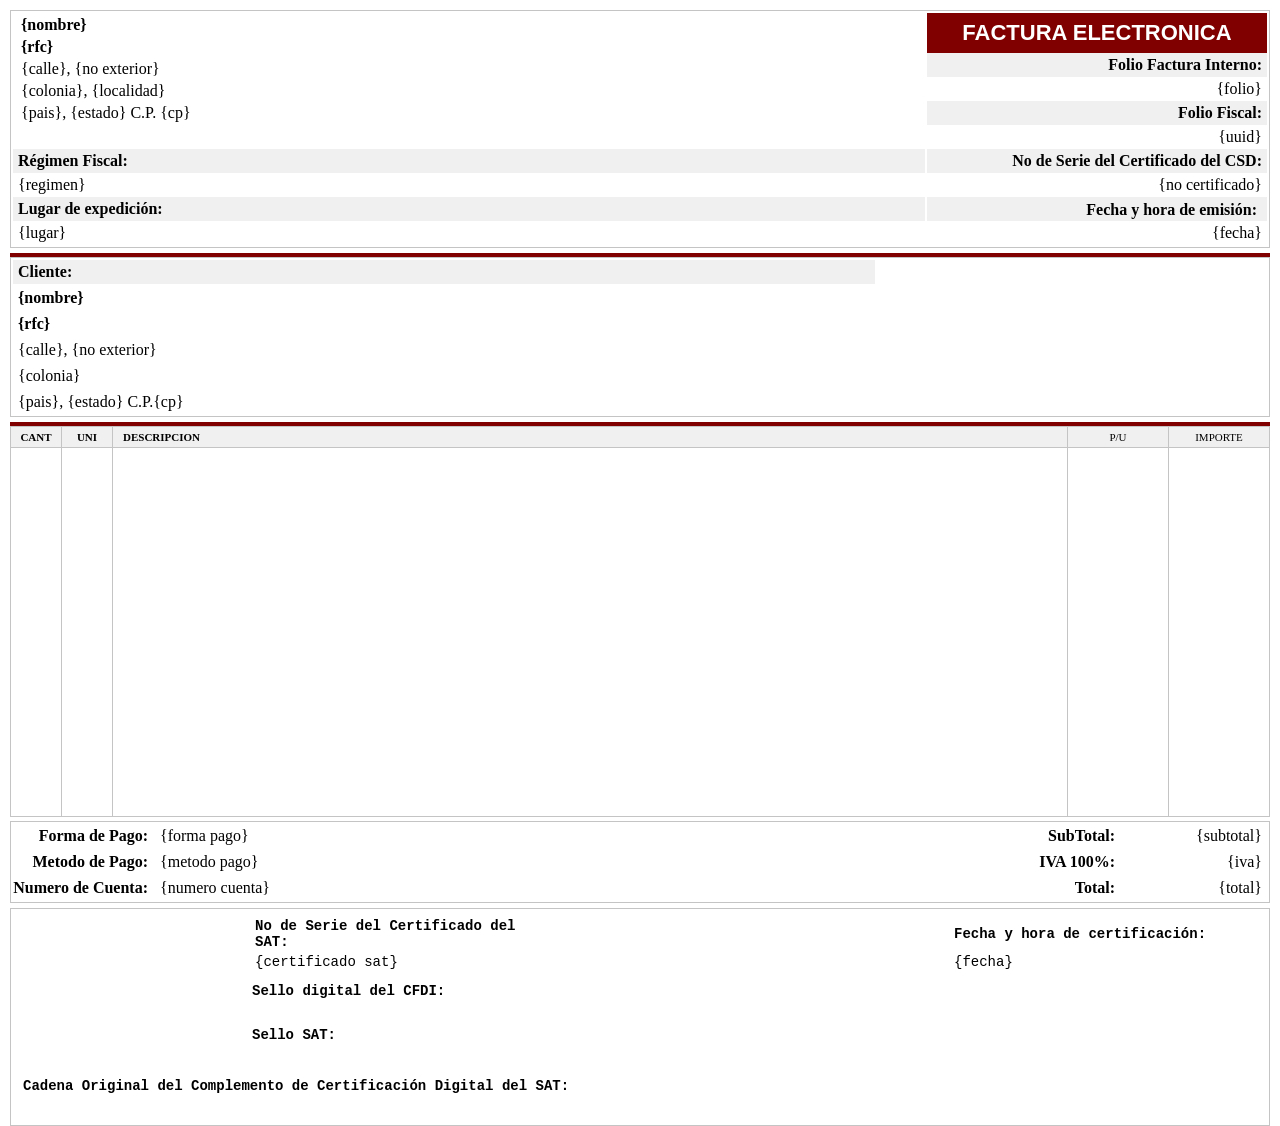
<file: WB_CFDI_V1/plantilla1 - copia.html>
<!doctype html>
<html>
<head>
<meta charset="utf-8">
	<style type="text/css">
	    html,
		body {
			height: 100%;
		}
	
        table, td {
			/*border-collapse: collapse;*/
			border:0px;
			/*border: 1px solid #D9D9D9;*/	/*border-spacing: 1px;*/
        }
		
		.border1{
			border: 0.1em solid #C4C4C4;
		}
		
		.paddR{
			padding-right: 5px;
			height: 24px;
			text-align: right;
			vertical-align: middle;
		}
		
		.paddL{
			padding-left: 5px;
			height: 24px;
			text-align: left;
			vertical-align: middle;
		}
		
		.BorderB1 {			
			border-bottom:0.1em solid #C4C4C4;
		}
		
		.BorderL1 {			
			border-left:0.1em solid #C4C4C4;
		}

.MarginB1 {            margin-bottom: 4px;
}
.PaddingL1 {			padding-left:10px;
}
.Size1 {            /*word-spacing: 20px;*/
			font-size: 11px;
}
    .Font1 {			font-family:"Courier New";
}
.MarginB2 {            margin-bottom: 10px;
}
.MarginT1 {            margin-top: 3px;
}
.MarginT2 {            margin-top: 3px;
}
.PaddingLR1 {			padding-left:10px;
			padding-right:10px;
}
.Size11 {            /*word-spacing: 20px;*/
			font-size: 11px;
}
.Size4 {            word-spacing: 0px;
			font-size: 10px;
}
    </style>
</head>

<body style="margin: 10px;">
<table width="100%" cellpadding="0" cellspacing="2" class="border1" style="margin-bottom: 5px;">
  <tbody>
    <tr>
      <td height="134" valign="top" style="padding-left: 5px;"><table width="100%">
        <tbody>
          <tr>
            <td style="font-weight: bold" id="emisorNombre">{nombre}</td>
          </tr>
          <tr>
            <td style="font-weight: bold" id="emisorRFC">{rfc}</td>
          </tr>
          <tr>
			  <td><span id="emisorCalle">{calle}</span>, <span id="emisorNoExterior">{no exterior}</span></td>
          </tr>
          <tr>
            <td><span id="emisorColonia">{colonia}</span>, <span id="emisorLocalidad">{localidad}</span></td>
          </tr>
          <tr>
            <td><span id="emisorPais">{pais}</span>, <span id="emisorEstado">{estado}</span> C.P. <span id="emisorCodigoPostal">{cp}</span></td>
          </tr>
        </tbody>
      </table></td>
      <td width="340" rowspan="2" valign="top"><table width="100%" border="1" cellpadding="0" cellspacing="0">
        <tbody>
          <tr>
            <td height="40" align="center" bgcolor="#800000" style="font-size: 22px; font-weight: bold; font-family: Gotham, 'Helvetica Neue', Helvetica, Arial, sans-serif; color: #FFFFFF;">FACTURA ELECTRONICA</td>
          </tr>
          <tr>
            <td bgcolor="#F0F0F0" style="font-weight: bold" class="paddR">Folio Factura Interno:</td>
          </tr>
          <tr>
            <td class="paddR" id="folio">{folio}</td>
          </tr>
          <tr>
            <td bgcolor="#F0F0F0" style="font-weight: bold" class="paddR">Folio Fiscal:</td>
          </tr>
          <tr>
            <td class="paddR" id="complementoUUID">{uuid}</td>
          </tr>
          <tr>
            <td bgcolor="#F0F0F0" style="font-weight: bold" class="paddR">No de Serie del Certificado del CSD:</td>
          </tr>
          <tr>
            <td style="font-weight: normal" class="paddR" id="noCertificado">{no certificado}</td>
          </tr>
          <tr>
            <td bgcolor="#F0F0F0" style="font-weight: bold" class="paddR"><span class="paddR" style="font-weight: bold">Fecha y hora de emisión:</span></td>
          </tr>
          <tr>
			  <td style="font-weight: normal" class="paddR"><span id="fecha">{fecha}</span></td>
          </tr>
        </tbody>
      </table></td>
    </tr>
    <tr>
      <td valign="top"><table width="100%" border="1" cellpadding="0" cellspacing="0">
        <tbody>
          <tr>
            <td bgcolor="#F0F0F0" style="font-weight: bold" class="paddL">Régimen Fiscal:</td>
          </tr>
          <tr>
            <td style="font-weight: normal" class="paddL" id="emisorRegimen">{regimen}</td>
          </tr>
          <tr>
            <td bgcolor="#F0F0F0" style="font-weight: bold" class="paddL">Lugar de expedición:</td>
          </tr>
          <tr>
            <td style="font-weight: normal" class="paddL" id="lugarExpedicion">{lugar}</td>
          </tr>
        </tbody>
      </table></td>
    </tr>
  </tbody>
</table>
	
<div style="height: 4px;background-color: #800000"></div>
<table width="100%" cellpadding="0" cellspacing="2" class="border1" style="margin-bottom: 5px;">
  <tbody>
    <tr>
      <td bgcolor="#F0F0F0" style="font-weight: bold;" class="paddL">Cliente:</td>
      <td width="390">&nbsp;</td>
    </tr>
    <tr>
      <td class="paddL" style="font-weight: bold;" id="receptorNombre">{nombre}</td>
      <td rowspan="5" class="paddR">&nbsp;</td>
    </tr>
    <tr>
      <td class="paddL" style="font-weight: bold;" id="receptorRFC">{rfc}</td>
    </tr>
    <tr>
      <td class="paddL"><span id="receptorCalle">{calle}</span>, <span id="receptorNoExterior">{no exterior}</span></td>
    </tr>
    <tr>
      <td class="paddL" id="receptorColonia">{colonia}</td>
    </tr>
    <tr>
      <td class="paddL"><span id="receptorPais">{pais}</span>, <span id="receptorEstado">{estado}</span> C.P.<span id="receptorCodigoPostal">{cp}</span></td>
    </tr>
  </tbody>
</table>
	
<div style="height: 4px;background-color: #800000"></div>
<table width="100%" cellpadding="0" cellspacing="0" class="border1 MarginB1 Size1" id="concepto">
  <tbody>
    <tr>
      <td width="50" height="20" align="center" valign="middle" bgcolor="#F0F0F0" class="BorderB1"><strong>CANT</strong></td>
      <td width="50" align="center" valign="middle" bgcolor="#F0F0F0" class="BorderL1 BorderB1"><strong>UNI</strong></td>
      <td align="left" valign="middle" bgcolor="#F0F0F0" class="MarginB1 Size1 PaddingL1 BorderB1 BorderL1"><strong>DESCRIPCION</strong></td>
      <td width="100" align="center" valign="middle" bgcolor="#F0F0F0" class="BorderL1 BorderB1">P/U</td>
      <td width="100" align="center" valign="middle" bgcolor="#F0F0F0" class="BorderL1 BorderB1">IMPORTE</td>
    </tr>
    <tr class="dataRow1">
      <td height="23" align="center" valign="middle">&nbsp;</td>
      <td align="center" valign="middle" class="BorderL1">&nbsp;</td>
      <td align="left" valign="middle" class="MarginB1 Size1 BorderL1 PaddingL1">&nbsp;</td>
      <td align="center" valign="middle" class="BorderL1">&nbsp;</td>
      <td align="center" valign="middle" class="BorderL1">&nbsp;</td>
    </tr>
    <tr class="dataRow1">
      <td height="23" align="center" valign="middle">&nbsp;</td>
      <td align="center" valign="middle" class="BorderL1">&nbsp;</td>
      <td align="left" valign="middle" class="MarginB1 Size1 BorderL1 PaddingL1">&nbsp;</td>
      <td align="center" valign="middle" class="BorderL1">&nbsp;</td>
      <td align="center" valign="middle" class="BorderL1">&nbsp;</td>
    </tr>
    <tr class="dataRow1">
      <td height="23" align="center" valign="middle">&nbsp;</td>
      <td align="center" valign="middle" class="BorderL1">&nbsp;</td>
      <td align="left" valign="middle" class="MarginB1 Size1 BorderL1 PaddingL1">&nbsp;</td>
      <td align="center" valign="middle" class="BorderL1">&nbsp;</td>
      <td align="center" valign="middle" class="BorderL1">&nbsp;</td>
    </tr>
    <tr class="dataRow1">
      <td height="23" align="center" valign="middle">&nbsp;</td>
      <td align="center" valign="middle" class="BorderL1">&nbsp;</td>
      <td align="left" valign="middle" class="MarginB1 Size1 BorderL1 PaddingL1">&nbsp;</td>
      <td align="center" valign="middle" class="BorderL1">&nbsp;</td>
      <td align="center" valign="middle" class="BorderL1">&nbsp;</td>
    </tr>
    <tr class="dataRow1">
      <td height="23" align="center" valign="middle">&nbsp;</td>
      <td align="center" valign="middle" class="BorderL1">&nbsp;</td>
      <td align="left" valign="middle" class="MarginB1 Size1 BorderL1 PaddingL1">&nbsp;</td>
      <td align="center" valign="middle" class="BorderL1">&nbsp;</td>
      <td align="center" valign="middle" class="BorderL1">&nbsp;</td>
    </tr>
    <tr class="dataRow1">
      <td height="23" align="center" valign="middle">&nbsp;</td>
      <td align="center" valign="middle" class="BorderL1">&nbsp;</td>
      <td align="left" valign="middle" class="MarginB1 Size1 BorderL1 PaddingL1">&nbsp;</td>
      <td align="center" valign="middle" class="BorderL1">&nbsp;</td>
      <td align="center" valign="middle" class="BorderL1">&nbsp;</td>
    </tr>
    <tr class="dataRow1">
      <td height="23" align="center" valign="middle">&nbsp;</td>
      <td align="center" valign="middle" class="BorderL1">&nbsp;</td>
      <td align="left" valign="middle" class="MarginB1 Size1 BorderL1 PaddingL1">&nbsp;</td>
      <td align="center" valign="middle" class="BorderL1">&nbsp;</td>
      <td align="center" valign="middle" class="BorderL1">&nbsp;</td>
    </tr>
    <tr class="dataRow1">
      <td height="23" align="center" valign="middle">&nbsp;</td>
      <td align="center" valign="middle" class="BorderL1">&nbsp;</td>
      <td align="left" valign="middle" class="MarginB1 Size1 BorderL1 PaddingL1">&nbsp;</td>
      <td align="center" valign="middle" class="BorderL1">&nbsp;</td>
      <td align="center" valign="middle" class="BorderL1">&nbsp;</td>
    </tr>
    <tr class="dataRow1">
      <td height="23" align="center" valign="middle">&nbsp;</td>
      <td align="center" valign="middle" class="BorderL1">&nbsp;</td>
      <td align="left" valign="middle" class="MarginB1 Size1 BorderL1 PaddingL1">&nbsp;</td>
      <td align="center" valign="middle" class="BorderL1">&nbsp;</td>
      <td align="center" valign="middle" class="BorderL1">&nbsp;</td>
    </tr>
    <tr class="dataRow1">
      <td height="23" align="center" valign="middle">&nbsp;</td>
      <td align="center" valign="middle" class="BorderL1">&nbsp;</td>
      <td align="left" valign="middle" class="MarginB1 Size1 BorderL1 PaddingL1">&nbsp;</td>
      <td align="center" valign="middle" class="BorderL1">&nbsp;</td>
      <td align="center" valign="middle" class="BorderL1">&nbsp;</td>
    </tr>
    <tr class="dataRow1">
      <td height="23" align="center" valign="middle">&nbsp;</td>
      <td align="center" valign="middle" class="BorderL1">&nbsp;</td>
      <td align="left" valign="middle" class="MarginB1 Size1 BorderL1 PaddingL1">&nbsp;</td>
      <td align="center" valign="middle" class="BorderL1">&nbsp;</td>
      <td align="center" valign="middle" class="BorderL1">&nbsp;</td>
    </tr>
    <tr class="dataRow1">
      <td height="23" align="center" valign="middle">&nbsp;</td>
      <td align="center" valign="middle" class="BorderL1">&nbsp;</td>
      <td align="left" valign="middle" class="MarginB1 Size1 BorderL1 PaddingL1">&nbsp;</td>
      <td align="center" valign="middle" class="BorderL1">&nbsp;</td>
      <td align="center" valign="middle" class="BorderL1">&nbsp;</td>
    </tr>
    <tr class="dataRow1">
      <td height="23" align="center" valign="middle">&nbsp;</td>
      <td align="center" valign="middle" class="BorderL1">&nbsp;</td>
      <td align="left" valign="middle" class="MarginB1 Size1 BorderL1 PaddingL1">&nbsp;</td>
      <td align="center" valign="middle" class="BorderL1">&nbsp;</td>
      <td align="center" valign="middle" class="BorderL1">&nbsp;</td>
    </tr>
    <tr class="dataRow1">
      <td height="23" align="center" valign="middle">&nbsp;</td>
      <td align="center" valign="middle" class="BorderL1">&nbsp;</td>
      <td align="left" valign="middle" class="MarginB1 Size1 BorderL1 PaddingL1">&nbsp;</td>
      <td align="center" valign="middle" class="BorderL1">&nbsp;</td>
      <td align="center" valign="middle" class="BorderL1">&nbsp;</td>
    </tr>
    <tr class="dataRow1">
      <td height="23" align="center" valign="middle">&nbsp;</td>
      <td align="center" valign="middle" class="BorderL1">&nbsp;</td>
      <td align="left" valign="middle" class="MarginB1 Size1 BorderL1 PaddingL1">&nbsp;</td>
      <td align="center" valign="middle" class="BorderL1">&nbsp;</td>
      <td align="center" valign="middle" class="BorderL1">&nbsp;</td>
    </tr>
    <tr class="dataRow1">
      <td height="23" align="center" valign="middle">&nbsp;</td>
      <td align="center" valign="middle" class="BorderL1">&nbsp;</td>
      <td align="left" valign="middle" class="MarginB1 Size1 BorderL1 PaddingL1">&nbsp;</td>
      <td align="center" valign="middle" class="BorderL1">&nbsp;</td>
      <td align="center" valign="middle" class="BorderL1">&nbsp;</td>
    </tr>
  </tbody>
</table>
<table width="100%" cellpadding="0" cellspacing="2" class="border1" style="margin-bottom: 5px;">
  <tbody>
    <tr>
      <td width="135" class="paddR" style="font-weight: bold;">Forma de Pago:</td>
      <td class="paddL" id="formaDePago">{forma pago}</td>
      <td width="90" class="paddR" style="font-weight: bold;">SubTotal:</td>
      <td width="140" class="paddR" id="subTotal">{subtotal}</td>
    </tr>
    <tr>
      <td class="paddR" style="font-weight: bold;">Metodo de Pago:</td>
      <td class="paddL" id="metodoDePago">{metodo pago}</td>
      <td class="paddR" style="font-weight: bold;">IVA <span id="trasladoTasa">100</span>%:</td>
      <td class="paddR" id="trasladoImporte">{iva}</td>
    </tr>
    <tr>
      <td class="paddR" style="font-weight: bold;">Numero de Cuenta:</td>
      <td class="paddL" id="numCtaPago">{numero cuenta}</td>
      <td class="paddR" style="font-weight: bold;">Total:</td>
      <td class="paddR" id="total">{total}</td>
    </tr>
  </tbody>
</table>
<div class="MarginT2 Footer">
  <table width="100%" class="Font1 border1">
    <tbody>
<tr>
        <td width="225" height="111" align="center" valign="middle" nowrap class="QR" style="background-repeat:no-repeat;background-size: 120% 120%;background-position: center ;"><div style="width:225px"></div></td>
        <td class="PaddingLR1 Size4" style="font-size: 14px">
			<table width="100%" border="1" style="font-size: 14px" class="MarginB2 MarginT1">
          <tbody>
            <tr>
              <td width="300" style="font-weight: bold;">No de Serie del Certificado del SAT:</td>
              <td rowspan="2" >&nbsp;</td>
              <td width="300" style="font-weight: bold;">Fecha y hora de certificación:</td>
            </tr>
            <tr>
              <td id="complementoNoCertificadoSAT">{certificado sat}</td>
              <td width="242" id="complementoFechaTimbrado">{fecha}</td>
            </tr>
          </tbody>
        </table>
			
		  <div class="MarginB1 MarginT1"><strong>Sello digital del CFDI:</strong></div>
          <div class="MarginB2" id="complementoSelloCFD" wrap="115" style="font-size: 12px;">&nbsp;</div>
          <div class="MarginB1" style="font-size: 14px"><strong>Sello SAT:</strong></div>
          <div class="MarginB2" id="complementoSelloSAT" wrap="115" style="font-size: 12px;">&nbsp;</div></td>
      </tr>
<tr>
  <td colspan="2" class="PaddingLR1 Size4" style="font-size: 14px">
	  <div class="MarginB1 MarginT1" style="font-size: 14px"><strong>Cadena Original del Complemento de Certificación Digital del SAT:</strong></div>
    <div class="MarginB2" id="complementoCadena" wrap="115" style="font-size: 12px;">&nbsp;</div></td>
  </tr>
    </tbody>
  </table>
</div>
</body>
</html>
</file>
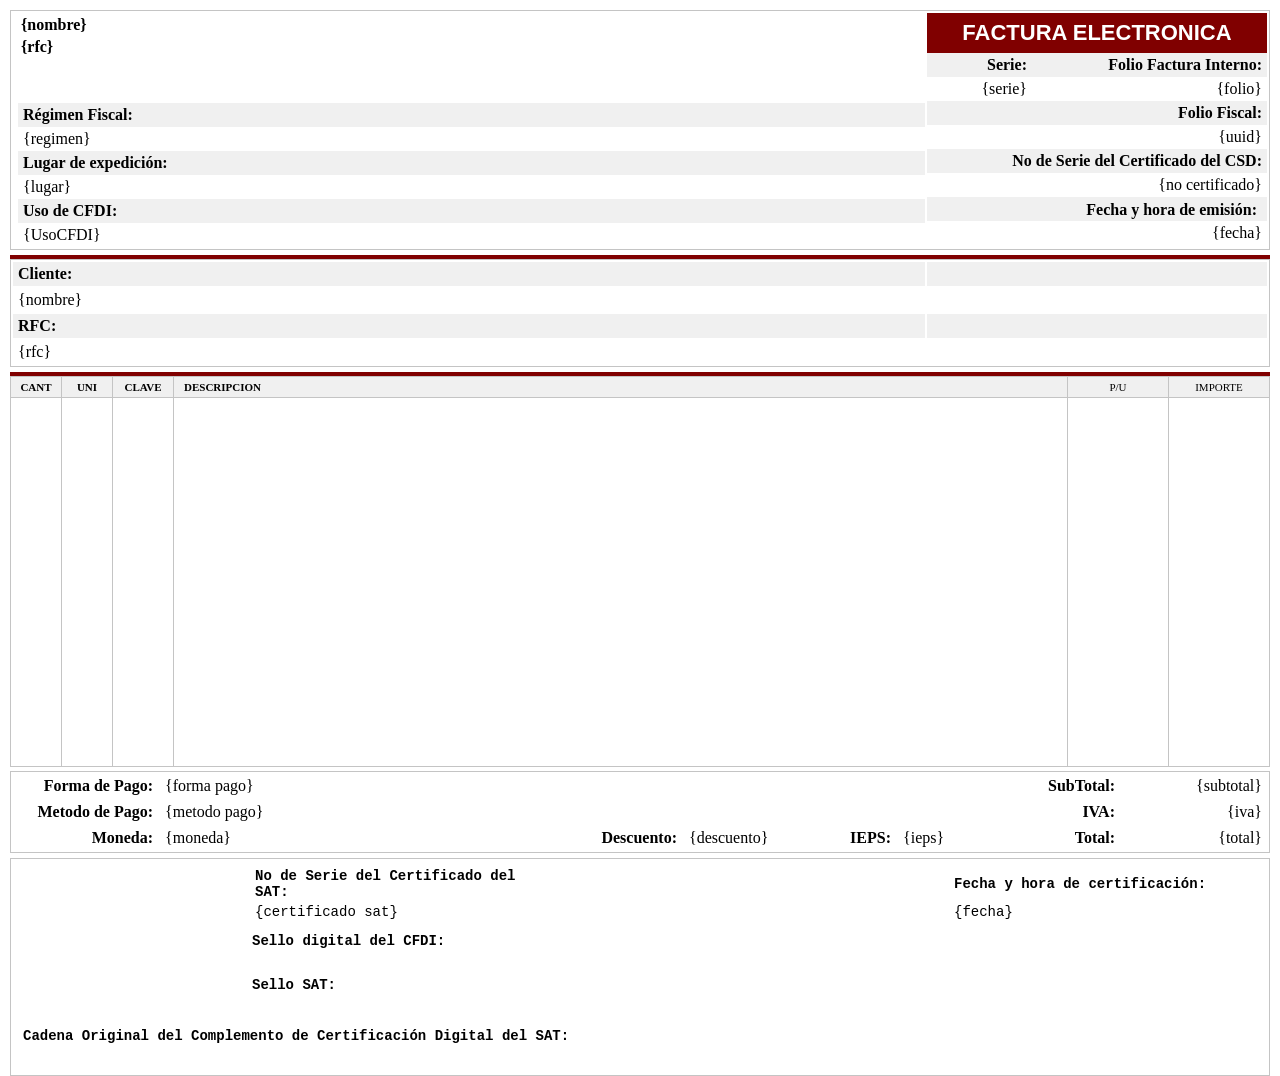
<file: WB_CFDI_V1/plantilla1.html>
<!doctype html>
<html>
<head>
<meta charset="utf-8">
	<style type="text/css">
	    html,
		body {
			height: 100%;
		}
	
        table, td {
			/*border-collapse: collapse;*/
			border:0px;
			/*border: 1px solid #D9D9D9;*/	/*border-spacing: 1px;*/
        }
		
		.border1{
			border: 0.1em solid #C4C4C4;
		}
		
		.paddR{
			padding-right: 5px;
			height: 24px;
			text-align: right;
			vertical-align: middle;
		}
		
		.paddL{
			padding-left: 5px;
			height: 24px;
			text-align: left;
			vertical-align: middle;
		}
		
		.BorderB1 {			
			border-bottom:0.1em solid #C4C4C4;
		}
		
		.BorderL1 {			
			border-left:0.1em solid #C4C4C4;
		}

.MarginB1 {            margin-bottom: 4px;
}
.PaddingL1 {			padding-left:10px;
}
.Size1 {            /*word-spacing: 20px;*/
			font-size: 11px;
}
    .Font1 {			font-family:"Courier New";
}
.MarginB2 {            margin-bottom: 10px;
}
.MarginT1 {            margin-top: 3px;
}
.MarginT2 {            margin-top: 3px;
}
.PaddingLR1 {			padding-left:10px;
			padding-right:10px;
}
.Size11 {            /*word-spacing: 20px;*/
			font-size: 11px;
}
.Size4 {            word-spacing: 0px;
			font-size: 10px;
}
    </style>
</head>

<body style="margin: 10px;">
<table width="100%" cellpadding="0" cellspacing="2" class="border1" style="margin-bottom: 5px;">
  <tbody>
    <tr>
      <td valign="top" style="padding-left: 5px;"><table width="100%">
        <tbody>
          <tr>
            <td style="font-weight: bold" id="emisorNombre">{nombre}</td>
          </tr>
          <tr>
            <td height="62" valign="top" id="emisorRFC" style="font-weight: bold">{rfc}</td>
          </tr>
        </tbody>
      </table>
        <table width="100%" border="1" cellpadding="0" cellspacing="0">
          <tbody>
            <tr>
              <td bgcolor="#F0F0F0" style="font-weight: bold" class="paddL">Régimen Fiscal:</td>
            </tr>
            <tr>
              <td style="font-weight: normal" class="paddL" id="emisorRegimen">{regimen}</td>
            </tr>
            <tr>
              <td bgcolor="#F0F0F0" style="font-weight: bold" class="paddL">Lugar de expedición:</td>
            </tr>
            <tr>
              <td style="font-weight: normal" class="paddL" id="lugarExpedicion">{lugar}</td>
            </tr>
            <tr>
              <td bgcolor="#F0F0F0" style="font-weight: bold" class="paddL">Uso de CFDI:</td>
            </tr>
            <tr>
              <td class="paddL" id="receptorUsoCFDI">{UsoCFDI}</td>
            </tr>
          </tbody>
      </table></td>
      <td width="340" valign="top"><table width="100%" border="1" cellpadding="0" cellspacing="0">
        <tbody>
          <tr>
            <td height="40" colspan="2" align="center" bgcolor="#800000" style="font-size: 22px; font-weight: bold; font-family: Gotham, 'Helvetica Neue', Helvetica, Arial, sans-serif; color: #FFFFFF;">FACTURA ELECTRONICA</td>
          </tr>
          <tr>
            <td width="100" bgcolor="#F0F0F0" class="paddR" style="font-weight: bold">Serie:</td>
            <td bgcolor="#F0F0F0" style="font-weight: bold" class="paddR">Folio Factura Interno:</td>
          </tr>
          <tr>
            <td class="paddR" id="serie">{serie}</td>
            <td class="paddR" id="folio">{folio}</td>
          </tr>
          <tr>
            <td colspan="2" bgcolor="#F0F0F0" class="paddR" style="font-weight: bold">Folio Fiscal:</td>
          </tr>
          <tr>
            <td colspan="2" class="paddR" id="complementoUUID">{uuid}</td>
          </tr>
          <tr>
            <td colspan="2" bgcolor="#F0F0F0" class="paddR" style="font-weight: bold">No de Serie del Certificado del CSD:</td>
          </tr>
          <tr>
            <td colspan="2" class="paddR" id="noCertificado" style="font-weight: normal">{no certificado}</td>
          </tr>
          <tr>
            <td colspan="2" bgcolor="#F0F0F0" class="paddR" style="font-weight: bold"><span class="paddR" style="font-weight: bold">Fecha y hora de emisión:</span></td>
          </tr>
          <tr>
			  <td colspan="2" class="paddR" style="font-weight: normal"><span id="fecha">{fecha}</span></td>
          </tr>
        </tbody>
      </table></td>
    </tr>
  </tbody>
</table>
	
<div style="height: 4px;background-color: #800000"></div>
<table width="100%" cellpadding="0" cellspacing="2" class="border1" style="margin-bottom: 5px;">
  <tbody>
    <tr>
      <td bgcolor="#F0F0F0" style="font-weight: bold;" class="paddL">Cliente:</td>
      <td width="335" bgcolor="#F0F0F0" class="paddL" style="font-weight: bold;">&nbsp;</td>
    </tr>
    <tr>
      <td class="paddL" id="receptorNombre">{nombre}</td>
      <td>&nbsp;</td>
    </tr>
    <tr>
      <td bgcolor="#F0F0F0" class="paddL" style="font-weight: bold;">RFC:</td>
      <td bgcolor="#F0F0F0" class="paddL">&nbsp;</td>
    </tr>
    <tr>
      <td class="paddL" id="receptorRFC">{rfc}</td>
      <td class="paddR">&nbsp;</td>
    </tr>
  </tbody>
</table>
	
<div style="height: 4px;background-color: #800000"></div>
<table width="100%" cellpadding="0" cellspacing="0" class="border1 MarginB1 Size1" id="concepto">
  <tbody>
    <tr>
      <td width="50" height="20" align="center" valign="middle" bgcolor="#F0F0F0" class="BorderB1"><strong>CANT</strong></td>
      <td width="50" align="center" valign="middle" bgcolor="#F0F0F0" class="BorderL1 BorderB1"><strong>UNI</strong></td>
      <td width="60" align="center" valign="middle" bgcolor="#F0F0F0" class="BorderL1 BorderB1"><strong>CLAVE</strong></td>
      <td align="left" valign="middle" bgcolor="#F0F0F0" class="MarginB1 Size1 PaddingL1 BorderB1 BorderL1"><strong>DESCRIPCION</strong></td>
      <td width="100" align="center" valign="middle" bgcolor="#F0F0F0" class="BorderL1 BorderB1">P/U</td>
      <td width="100" align="center" valign="middle" bgcolor="#F0F0F0" class="BorderL1 BorderB1">IMPORTE</td>
    </tr>
    <tr class="dataRow1">
      <td height="23" align="center" valign="middle">&nbsp;</td>
      <td align="center" valign="middle" class="BorderL1">&nbsp;</td>
      <td align="center" valign="middle" class="BorderL1">&nbsp;</td>
      <td align="left" valign="middle" class="MarginB1 Size1 BorderL1 PaddingL1">&nbsp;</td>
      <td align="center" valign="middle" class="BorderL1">&nbsp;</td>
      <td align="center" valign="middle" class="BorderL1">&nbsp;</td>
    </tr>
    <tr class="dataRow1">
      <td height="23" align="center" valign="middle">&nbsp;</td>
      <td align="center" valign="middle" class="BorderL1">&nbsp;</td>
      <td align="center" valign="middle" class="BorderL1">&nbsp;</td>
      <td align="left" valign="middle" class="MarginB1 Size1 BorderL1 PaddingL1">&nbsp;</td>
      <td align="center" valign="middle" class="BorderL1">&nbsp;</td>
      <td align="center" valign="middle" class="BorderL1">&nbsp;</td>
    </tr>
    <tr class="dataRow1">
      <td height="23" align="center" valign="middle">&nbsp;</td>
      <td align="center" valign="middle" class="BorderL1">&nbsp;</td>
      <td align="center" valign="middle" class="BorderL1">&nbsp;</td>
      <td align="left" valign="middle" class="MarginB1 Size1 BorderL1 PaddingL1">&nbsp;</td>
      <td align="center" valign="middle" class="BorderL1">&nbsp;</td>
      <td align="center" valign="middle" class="BorderL1">&nbsp;</td>
    </tr>
    <tr class="dataRow1">
      <td height="23" align="center" valign="middle">&nbsp;</td>
      <td align="center" valign="middle" class="BorderL1">&nbsp;</td>
      <td align="center" valign="middle" class="BorderL1">&nbsp;</td>
      <td align="left" valign="middle" class="MarginB1 Size1 BorderL1 PaddingL1">&nbsp;</td>
      <td align="center" valign="middle" class="BorderL1">&nbsp;</td>
      <td align="center" valign="middle" class="BorderL1">&nbsp;</td>
    </tr>
    <tr class="dataRow1">
      <td height="23" align="center" valign="middle">&nbsp;</td>
      <td align="center" valign="middle" class="BorderL1">&nbsp;</td>
      <td align="center" valign="middle" class="BorderL1">&nbsp;</td>
      <td align="left" valign="middle" class="MarginB1 Size1 BorderL1 PaddingL1">&nbsp;</td>
      <td align="center" valign="middle" class="BorderL1">&nbsp;</td>
      <td align="center" valign="middle" class="BorderL1">&nbsp;</td>
    </tr>
    <tr class="dataRow1">
      <td height="23" align="center" valign="middle">&nbsp;</td>
      <td align="center" valign="middle" class="BorderL1">&nbsp;</td>
      <td align="center" valign="middle" class="BorderL1">&nbsp;</td>
      <td align="left" valign="middle" class="MarginB1 Size1 BorderL1 PaddingL1">&nbsp;</td>
      <td align="center" valign="middle" class="BorderL1">&nbsp;</td>
      <td align="center" valign="middle" class="BorderL1">&nbsp;</td>
    </tr>
    <tr class="dataRow1">
      <td height="23" align="center" valign="middle">&nbsp;</td>
      <td align="center" valign="middle" class="BorderL1">&nbsp;</td>
      <td align="center" valign="middle" class="BorderL1">&nbsp;</td>
      <td align="left" valign="middle" class="MarginB1 Size1 BorderL1 PaddingL1">&nbsp;</td>
      <td align="center" valign="middle" class="BorderL1">&nbsp;</td>
      <td align="center" valign="middle" class="BorderL1">&nbsp;</td>
    </tr>
    <tr class="dataRow1">
      <td height="23" align="center" valign="middle">&nbsp;</td>
      <td align="center" valign="middle" class="BorderL1">&nbsp;</td>
      <td align="center" valign="middle" class="BorderL1">&nbsp;</td>
      <td align="left" valign="middle" class="MarginB1 Size1 BorderL1 PaddingL1">&nbsp;</td>
      <td align="center" valign="middle" class="BorderL1">&nbsp;</td>
      <td align="center" valign="middle" class="BorderL1">&nbsp;</td>
    </tr>
    <tr class="dataRow1">
      <td height="23" align="center" valign="middle">&nbsp;</td>
      <td align="center" valign="middle" class="BorderL1">&nbsp;</td>
      <td align="center" valign="middle" class="BorderL1">&nbsp;</td>
      <td align="left" valign="middle" class="MarginB1 Size1 BorderL1 PaddingL1">&nbsp;</td>
      <td align="center" valign="middle" class="BorderL1">&nbsp;</td>
      <td align="center" valign="middle" class="BorderL1">&nbsp;</td>
    </tr>
    <tr class="dataRow1">
      <td height="23" align="center" valign="middle">&nbsp;</td>
      <td align="center" valign="middle" class="BorderL1">&nbsp;</td>
      <td align="center" valign="middle" class="BorderL1">&nbsp;</td>
      <td align="left" valign="middle" class="MarginB1 Size1 BorderL1 PaddingL1">&nbsp;</td>
      <td align="center" valign="middle" class="BorderL1">&nbsp;</td>
      <td align="center" valign="middle" class="BorderL1">&nbsp;</td>
    </tr>
    <tr class="dataRow1">
      <td height="23" align="center" valign="middle">&nbsp;</td>
      <td align="center" valign="middle" class="BorderL1">&nbsp;</td>
      <td align="center" valign="middle" class="BorderL1">&nbsp;</td>
      <td align="left" valign="middle" class="MarginB1 Size1 BorderL1 PaddingL1">&nbsp;</td>
      <td align="center" valign="middle" class="BorderL1">&nbsp;</td>
      <td align="center" valign="middle" class="BorderL1">&nbsp;</td>
    </tr>
    <tr class="dataRow1">
      <td height="23" align="center" valign="middle">&nbsp;</td>
      <td align="center" valign="middle" class="BorderL1">&nbsp;</td>
      <td align="center" valign="middle" class="BorderL1">&nbsp;</td>
      <td align="left" valign="middle" class="MarginB1 Size1 BorderL1 PaddingL1">&nbsp;</td>
      <td align="center" valign="middle" class="BorderL1">&nbsp;</td>
      <td align="center" valign="middle" class="BorderL1">&nbsp;</td>
    </tr>
    <tr class="dataRow1">
      <td height="23" align="center" valign="middle">&nbsp;</td>
      <td align="center" valign="middle" class="BorderL1">&nbsp;</td>
      <td align="center" valign="middle" class="BorderL1">&nbsp;</td>
      <td align="left" valign="middle" class="MarginB1 Size1 BorderL1 PaddingL1">&nbsp;</td>
      <td align="center" valign="middle" class="BorderL1">&nbsp;</td>
      <td align="center" valign="middle" class="BorderL1">&nbsp;</td>
    </tr>
    <tr class="dataRow1">
      <td height="23" align="center" valign="middle">&nbsp;</td>
      <td align="center" valign="middle" class="BorderL1">&nbsp;</td>
      <td align="center" valign="middle" class="BorderL1">&nbsp;</td>
      <td align="left" valign="middle" class="MarginB1 Size1 BorderL1 PaddingL1">&nbsp;</td>
      <td align="center" valign="middle" class="BorderL1">&nbsp;</td>
      <td align="center" valign="middle" class="BorderL1">&nbsp;</td>
    </tr>
    <tr class="dataRow1">
      <td height="23" align="center" valign="middle">&nbsp;</td>
      <td align="center" valign="middle" class="BorderL1">&nbsp;</td>
      <td align="center" valign="middle" class="BorderL1">&nbsp;</td>
      <td align="left" valign="middle" class="MarginB1 Size1 BorderL1 PaddingL1">&nbsp;</td>
      <td align="center" valign="middle" class="BorderL1">&nbsp;</td>
      <td align="center" valign="middle" class="BorderL1">&nbsp;</td>
    </tr>
    <tr class="dataRow1">
      <td height="23" align="center" valign="middle">&nbsp;</td>
      <td align="center" valign="middle" class="BorderL1">&nbsp;</td>
      <td align="center" valign="middle" class="BorderL1">&nbsp;</td>
      <td align="left" valign="middle" class="MarginB1 Size1 BorderL1 PaddingL1">&nbsp;</td>
      <td align="center" valign="middle" class="BorderL1">&nbsp;</td>
      <td align="center" valign="middle" class="BorderL1">&nbsp;</td>
    </tr>
  </tbody>
</table>
<table width="100%" cellpadding="0" cellspacing="2" class="border1" style="margin-bottom: 5px;">
  <tbody>
    <tr>
      <td width="140" class="paddR" style="font-weight: bold;">Forma de Pago:</td>
      <td colspan="5" class="paddL" id="formaDePago">{forma pago}</td>
      <td width="70" class="paddR" style="font-weight: bold;">SubTotal:</td>
      <td width="140" class="paddR" id="subTotal">{subtotal}</td>
    </tr>
    <tr>
      <td class="paddR" style="font-weight: bold;">Metodo de Pago:</td>
      <td colspan="5" class="paddL" id="metodoDePago">{metodo pago}</td>
      <td class="paddR" style="font-weight: bold;">IVA:</td>
      <td class="paddR" id="ivaImporte">{iva}</td>
    </tr>
    <tr>
      <td class="paddR" style="font-weight: bold;">Moneda:</td>
      <td class="paddL" id="moneda">{moneda}</td>
      <td width="90" class="paddR" style="font-weight: bold;">Descuento:</td>
      <td width="140" class="paddL" id="descuento">{descuento}</td>
      <td width="60" class="paddR" style="font-weight: bold;">IEPS:</td>
      <td width="140" class="paddL" id="iepsImporte">{ieps}</td>
      <td class="paddR" style="font-weight: bold;">Total:</td>
      <td class="paddR" id="total">{total}</td>
    </tr>
  </tbody>
</table>
<div class="MarginT2 Footer">
  <table width="100%" class="Font1 border1">
    <tbody>
<tr>
        <td width="225" height="111" align="center" valign="middle" nowrap class="QR" style="background-repeat:no-repeat;background-size: 120% 120%;background-position: center ;"><div style="width:225px"></div></td>
        <td class="PaddingLR1 Size4" style="font-size: 14px">
			<table width="100%" border="1" style="font-size: 14px" class="MarginB2 MarginT1">
          <tbody>
            <tr>
              <td width="300" style="font-weight: bold;">No de Serie del Certificado del SAT:</td>
              <td rowspan="2" >&nbsp;</td>
              <td width="300" style="font-weight: bold;">Fecha y hora de certificación:</td>
            </tr>
            <tr>
              <td id="complementoNoCertificadoSAT">{certificado sat}</td>
              <td width="242" id="complementoFechaTimbrado">{fecha}</td>
            </tr>
          </tbody>
        </table>
			
		  <div class="MarginB1 MarginT1"><strong>Sello digital del CFDI:</strong></div>
          <div class="MarginB2" id="complementoSelloCFD" wrap="115" style="font-size: 12px;">&nbsp;</div>
          <div class="MarginB1" style="font-size: 14px"><strong>Sello SAT:</strong></div>
          <div class="MarginB2" id="complementoSelloSAT" wrap="115" style="font-size: 12px;">&nbsp;</div></td>
      </tr>
<tr>
  <td colspan="2" class="PaddingLR1 Size4" style="font-size: 14px">
	  <div class="MarginB1 MarginT1" style="font-size: 14px"><strong>Cadena Original del Complemento de Certificación Digital del SAT:</strong></div>
    <div class="MarginB2" id="complementoCadena" wrap="115" style="font-size: 12px;">&nbsp;</div></td>
  </tr>
    </tbody>
  </table>
</div>
</body>
</html>
</file>
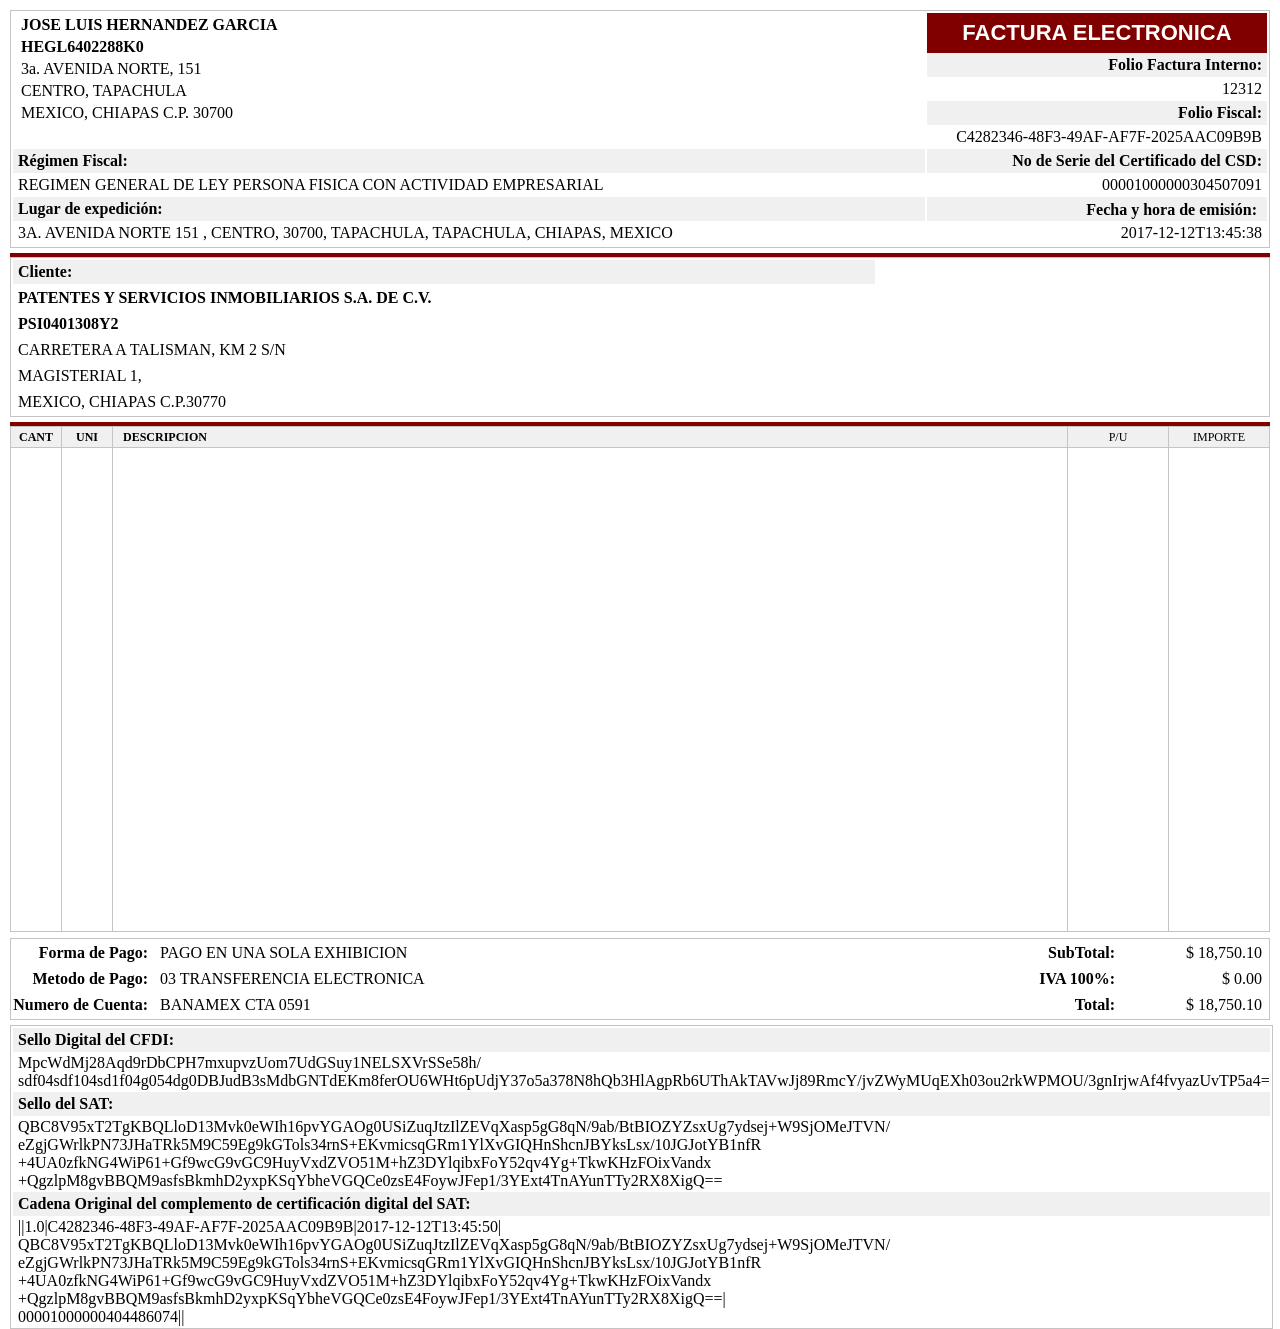
<file: WB_CFDI_V1/plantilla2.html>
<!doctype html>
<html>
<head>
<meta charset="utf-8">
	<style type="text/css">
	    html,
		body {
			height: 100%;
		}
	
        table, td {
			/*border-collapse: collapse;*/
			border:0px;
			/*border: 1px solid #D9D9D9;*/	/*border-spacing: 1px;*/
        }
		
		.border1{
			border: 0.1em solid #C4C4C4;
		}
		
		.paddR{
			padding-right: 5px;
			height: 24px;
			text-align: right;
			vertical-align: middle;
		}
		
		.paddL{
			padding-left: 5px;
			height: 24px;
			text-align: left;
			vertical-align: middle;
		}
		
		.BorderB1 {			
			border-bottom:0.1em solid #C4C4C4;
		}
		
		.BorderL1 {			
			border-left:0.1em solid #C4C4C4;
		}

.MarginB1 {            margin-bottom: 6px;
}
.PaddingL1 {			padding-left:10px;
}
.Size1 {            /*word-spacing: 20px;*/
			font-size: 12px;
}
    </style>
</head>

<body style="margin: 10px;">
<table width="100%" cellpadding="0" cellspacing="2" class="border1" style="margin-bottom: 5px;">
  <tbody>
    <tr>
      <td height="134" valign="top" style="padding-left: 5px;"><table width="100%">
        <tbody>
          <tr>
            <td style="font-weight: bold" id="emisorNombre">JOSE LUIS HERNANDEZ GARCIA</td>
          </tr>
          <tr>
            <td style="font-weight: bold" id="emisorRFC">HEGL6402288K0</td>
          </tr>
          <tr>
			  <td><span id="emisorCalle">3a. AVENIDA NORTE</span>, <span id="emisorNoExterior">151</span></td>
          </tr>
          <tr>
            <td><span id="emisorColonia">CENTRO</span>, <span id="emisorLocalidad">TAPACHULA</span></td>
          </tr>
          <tr>
            <td><span id="emisorPais">MEXICO</span>, <span id="emisorEstado">CHIAPAS</span> C.P. <span id="emisorCodigoPostal">30700</span></td>
          </tr>
        </tbody>
      </table></td>
      <td width="340" rowspan="2" valign="top"><table width="100%" border="1" cellpadding="0" cellspacing="0">
        <tbody>
          <tr>
            <td height="40" align="center" bgcolor="#800000" style="font-size: 22px; font-weight: bold; font-family: Gotham, 'Helvetica Neue', Helvetica, Arial, sans-serif; color: #FFFFFF;">FACTURA ELECTRONICA</td>
          </tr>
          <tr>
            <td bgcolor="#F0F0F0" style="font-weight: bold" class="paddR">Folio Factura Interno:</td>
          </tr>
          <tr>
            <td class="paddR" id="folio">12312</td>
          </tr>
          <tr>
            <td bgcolor="#F0F0F0" style="font-weight: bold" class="paddR">Folio Fiscal:</td>
          </tr>
          <tr>
            <td class="paddR" id="complementoUUID">C4282346-48F3-49AF-AF7F-2025AAC09B9B</td>
          </tr>
          <tr>
            <td bgcolor="#F0F0F0" style="font-weight: bold" class="paddR">No de Serie del Certificado del CSD:</td>
          </tr>
          <tr>
            <td style="font-weight: normal" class="paddR" id="noCertificado">00001000000304507091</td>
          </tr>
          <tr>
            <td bgcolor="#F0F0F0" style="font-weight: bold" class="paddR"><span class="paddR" style="font-weight: bold">Fecha y hora de emisión:</span></td>
          </tr>
          <tr>
			  <td style="font-weight: normal" class="paddR"><span id="fecha">2017-12-12T13:45:38</span></td>
          </tr>
        </tbody>
      </table></td>
    </tr>
    <tr>
      <td valign="top"><table width="100%" border="1" cellpadding="0" cellspacing="0">
        <tbody>
          <tr>
            <td bgcolor="#F0F0F0" style="font-weight: bold" class="paddL">Régimen Fiscal:</td>
          </tr>
          <tr>
            <td style="font-weight: normal" class="paddL" id="emisorRegimen">REGIMEN GENERAL DE LEY PERSONA FISICA CON ACTIVIDAD EMPRESARIAL</td>
          </tr>
          <tr>
            <td bgcolor="#F0F0F0" style="font-weight: bold" class="paddL">Lugar de expedición:</td>
          </tr>
          <tr>
            <td style="font-weight: normal" class="paddL" id="lugarExpedicion">3A. AVENIDA NORTE 151 , CENTRO, 30700, TAPACHULA, TAPACHULA, CHIAPAS, MEXICO</td>
          </tr>
        </tbody>
      </table></td>
    </tr>
  </tbody>
</table>
	
<div style="height: 4px;background-color: #800000"></div>
<table width="100%" cellpadding="0" cellspacing="2" class="border1" style="margin-bottom: 5px;">
  <tbody>
    <tr>
      <td bgcolor="#F0F0F0" style="font-weight: bold;" class="paddL">Cliente:</td>
      <td width="390">&nbsp;</td>
    </tr>
    <tr>
      <td class="paddL" style="font-weight: bold;" id="receptorNombre">PATENTES Y SERVICIOS INMOBILIARIOS S.A. DE C.V.</td>
      <td rowspan="5" class="paddR">&nbsp;</td>
    </tr>
    <tr>
      <td class="paddL" style="font-weight: bold;" id="receptorRFC">PSI0401308Y2</td>
    </tr>
    <tr>
      <td class="paddL"><span id="receptorCalle">CARRETERA A TALISMAN</span>, <span id="receptorNoExterior">KM 2 S/N</span></td>
    </tr>
    <tr>
      <td class="paddL" id="receptorColonia">MAGISTERIAL 1,</td>
    </tr>
    <tr>
      <td class="paddL"><span id="receptorPais">MEXICO</span>, <span id="receptorEstado">CHIAPAS</span> C.P.<span id="receptorCodigoPostal">30770</span></td>
    </tr>
  </tbody>
</table>
	
<div style="height: 4px;background-color: #800000"></div>
<table width="100%" cellpadding="0" cellspacing="0" class="border1 MarginB1 Size1" id="concepto">
  <tbody>
    <tr>
      <td width="50" height="20" align="center" valign="middle" bgcolor="#F0F0F0" class="BorderB1"><strong>CANT</strong></td>
      <td width="50" align="center" valign="middle" bgcolor="#F0F0F0" class="BorderL1 BorderB1"><strong>UNI</strong></td>
      <td align="left" valign="middle" bgcolor="#F0F0F0" class="MarginB1 Size1 PaddingL1 BorderB1 BorderL1"><strong>DESCRIPCION</strong></td>
      <td width="100" align="center" valign="middle" bgcolor="#F0F0F0" class="BorderL1 BorderB1">P/U</td>
      <td width="100" align="center" valign="middle" bgcolor="#F0F0F0" class="BorderL1 BorderB1">IMPORTE</td>
    </tr>
    <tr class="dataRow1">
      <td height="23" align="center" valign="middle">&nbsp;</td>
      <td align="center" valign="middle" class="BorderL1">&nbsp;</td>
      <td align="left" valign="middle" class="MarginB1 Size1 BorderL1 PaddingL1">&nbsp;</td>
      <td align="center" valign="middle" class="BorderL1">&nbsp;</td>
      <td align="center" valign="middle" class="BorderL1">&nbsp;</td>
    </tr>
    <tr class="dataRow1">
      <td height="23" align="center" valign="middle">&nbsp;</td>
      <td align="center" valign="middle" class="BorderL1">&nbsp;</td>
      <td align="left" valign="middle" class="MarginB1 Size1 BorderL1 PaddingL1">&nbsp;</td>
      <td align="center" valign="middle" class="BorderL1">&nbsp;</td>
      <td align="center" valign="middle" class="BorderL1">&nbsp;</td>
    </tr>
    <tr class="dataRow1">
      <td height="23" align="center" valign="middle">&nbsp;</td>
      <td align="center" valign="middle" class="BorderL1">&nbsp;</td>
      <td align="left" valign="middle" class="MarginB1 Size1 BorderL1 PaddingL1">&nbsp;</td>
      <td align="center" valign="middle" class="BorderL1">&nbsp;</td>
      <td align="center" valign="middle" class="BorderL1">&nbsp;</td>
    </tr>
    <tr class="dataRow1">
      <td height="23" align="center" valign="middle">&nbsp;</td>
      <td align="center" valign="middle" class="BorderL1">&nbsp;</td>
      <td align="left" valign="middle" class="MarginB1 Size1 BorderL1 PaddingL1">&nbsp;</td>
      <td align="center" valign="middle" class="BorderL1">&nbsp;</td>
      <td align="center" valign="middle" class="BorderL1">&nbsp;</td>
    </tr>
    <tr class="dataRow1">
      <td height="23" align="center" valign="middle">&nbsp;</td>
      <td align="center" valign="middle" class="BorderL1">&nbsp;</td>
      <td align="left" valign="middle" class="MarginB1 Size1 BorderL1 PaddingL1">&nbsp;</td>
      <td align="center" valign="middle" class="BorderL1">&nbsp;</td>
      <td align="center" valign="middle" class="BorderL1">&nbsp;</td>
    </tr>
    <tr class="dataRow1">
      <td height="23" align="center" valign="middle">&nbsp;</td>
      <td align="center" valign="middle" class="BorderL1">&nbsp;</td>
      <td align="left" valign="middle" class="MarginB1 Size1 BorderL1 PaddingL1">&nbsp;</td>
      <td align="center" valign="middle" class="BorderL1">&nbsp;</td>
      <td align="center" valign="middle" class="BorderL1">&nbsp;</td>
    </tr>
    <tr class="dataRow1">
      <td height="23" align="center" valign="middle">&nbsp;</td>
      <td align="center" valign="middle" class="BorderL1">&nbsp;</td>
      <td align="left" valign="middle" class="MarginB1 Size1 BorderL1 PaddingL1">&nbsp;</td>
      <td align="center" valign="middle" class="BorderL1">&nbsp;</td>
      <td align="center" valign="middle" class="BorderL1">&nbsp;</td>
    </tr>
    <tr class="dataRow1">
      <td height="23" align="center" valign="middle">&nbsp;</td>
      <td align="center" valign="middle" class="BorderL1">&nbsp;</td>
      <td align="left" valign="middle" class="MarginB1 Size1 BorderL1 PaddingL1">&nbsp;</td>
      <td align="center" valign="middle" class="BorderL1">&nbsp;</td>
      <td align="center" valign="middle" class="BorderL1">&nbsp;</td>
    </tr>
    <tr class="dataRow1">
      <td height="23" align="center" valign="middle">&nbsp;</td>
      <td align="center" valign="middle" class="BorderL1">&nbsp;</td>
      <td align="left" valign="middle" class="MarginB1 Size1 BorderL1 PaddingL1">&nbsp;</td>
      <td align="center" valign="middle" class="BorderL1">&nbsp;</td>
      <td align="center" valign="middle" class="BorderL1">&nbsp;</td>
    </tr>
    <tr class="dataRow1">
      <td height="23" align="center" valign="middle">&nbsp;</td>
      <td align="center" valign="middle" class="BorderL1">&nbsp;</td>
      <td align="left" valign="middle" class="MarginB1 Size1 BorderL1 PaddingL1">&nbsp;</td>
      <td align="center" valign="middle" class="BorderL1">&nbsp;</td>
      <td align="center" valign="middle" class="BorderL1">&nbsp;</td>
    </tr>
    <tr class="dataRow1">
      <td height="23" align="center" valign="middle">&nbsp;</td>
      <td align="center" valign="middle" class="BorderL1">&nbsp;</td>
      <td align="left" valign="middle" class="MarginB1 Size1 BorderL1 PaddingL1">&nbsp;</td>
      <td align="center" valign="middle" class="BorderL1">&nbsp;</td>
      <td align="center" valign="middle" class="BorderL1">&nbsp;</td>
    </tr>
    <tr class="dataRow1">
      <td height="23" align="center" valign="middle">&nbsp;</td>
      <td align="center" valign="middle" class="BorderL1">&nbsp;</td>
      <td align="left" valign="middle" class="MarginB1 Size1 BorderL1 PaddingL1">&nbsp;</td>
      <td align="center" valign="middle" class="BorderL1">&nbsp;</td>
      <td align="center" valign="middle" class="BorderL1">&nbsp;</td>
    </tr>
    <tr class="dataRow1">
      <td height="23" align="center" valign="middle">&nbsp;</td>
      <td align="center" valign="middle" class="BorderL1">&nbsp;</td>
      <td align="left" valign="middle" class="MarginB1 Size1 BorderL1 PaddingL1">&nbsp;</td>
      <td align="center" valign="middle" class="BorderL1">&nbsp;</td>
      <td align="center" valign="middle" class="BorderL1">&nbsp;</td>
    </tr>
    <tr class="dataRow1">
      <td height="23" align="center" valign="middle">&nbsp;</td>
      <td align="center" valign="middle" class="BorderL1">&nbsp;</td>
      <td align="left" valign="middle" class="MarginB1 Size1 BorderL1 PaddingL1">&nbsp;</td>
      <td align="center" valign="middle" class="BorderL1">&nbsp;</td>
      <td align="center" valign="middle" class="BorderL1">&nbsp;</td>
    </tr>
    <tr class="dataRow1">
      <td height="23" align="center" valign="middle">&nbsp;</td>
      <td align="center" valign="middle" class="BorderL1">&nbsp;</td>
      <td align="left" valign="middle" class="MarginB1 Size1 BorderL1 PaddingL1">&nbsp;</td>
      <td align="center" valign="middle" class="BorderL1">&nbsp;</td>
      <td align="center" valign="middle" class="BorderL1">&nbsp;</td>
    </tr>
    <tr class="dataRow1">
      <td height="23" align="center" valign="middle">&nbsp;</td>
      <td align="center" valign="middle" class="BorderL1">&nbsp;</td>
      <td align="left" valign="middle" class="MarginB1 Size1 BorderL1 PaddingL1">&nbsp;</td>
      <td align="center" valign="middle" class="BorderL1">&nbsp;</td>
      <td align="center" valign="middle" class="BorderL1">&nbsp;</td>
    </tr>
    <tr class="dataRow1">
      <td height="23" align="center" valign="middle">&nbsp;</td>
      <td align="center" valign="middle" class="BorderL1">&nbsp;</td>
      <td align="left" valign="middle" class="MarginB1 Size1 BorderL1 PaddingL1">&nbsp;</td>
      <td align="center" valign="middle" class="BorderL1">&nbsp;</td>
      <td align="center" valign="middle" class="BorderL1">&nbsp;</td>
    </tr>
    <tr class="dataRow1">
      <td height="23" align="center" valign="middle">&nbsp;</td>
      <td align="center" valign="middle" class="BorderL1">&nbsp;</td>
      <td align="left" valign="middle" class="MarginB1 Size1 BorderL1 PaddingL1">&nbsp;</td>
      <td align="center" valign="middle" class="BorderL1">&nbsp;</td>
      <td align="center" valign="middle" class="BorderL1">&nbsp;</td>
    </tr>
    <tr class="dataRow1">
      <td height="23" align="center" valign="middle">&nbsp;</td>
      <td align="center" valign="middle" class="BorderL1">&nbsp;</td>
      <td align="left" valign="middle" class="MarginB1 Size1 BorderL1 PaddingL1">&nbsp;</td>
      <td align="center" valign="middle" class="BorderL1">&nbsp;</td>
      <td align="center" valign="middle" class="BorderL1">&nbsp;</td>
    </tr>
    <tr class="dataRow1">
      <td height="23" align="center" valign="middle">&nbsp;</td>
      <td align="center" valign="middle" class="BorderL1">&nbsp;</td>
      <td align="left" valign="middle" class="MarginB1 Size1 BorderL1 PaddingL1">&nbsp;</td>
      <td align="center" valign="middle" class="BorderL1">&nbsp;</td>
      <td align="center" valign="middle" class="BorderL1">&nbsp;</td>
    </tr>
    <tr class="dataRow1">
      <td height="23" align="center" valign="middle">&nbsp;</td>
      <td align="center" valign="middle" class="BorderL1">&nbsp;</td>
      <td align="left" valign="middle" class="MarginB1 Size1 BorderL1 PaddingL1">&nbsp;</td>
      <td align="center" valign="middle" class="BorderL1">&nbsp;</td>
      <td align="center" valign="middle" class="BorderL1">&nbsp;</td>
    </tr>
  </tbody>
</table>
<table width="100%" cellpadding="0" cellspacing="2" class="border1" style="margin-bottom: 5px;">
  <tbody>
    <tr>
      <td width="135" class="paddR" style="font-weight: bold;">Forma de Pago:</td>
      <td class="paddL" id="formaDePago">PAGO EN UNA SOLA EXHIBICION</td>
      <td width="90" class="paddR" style="font-weight: bold;">SubTotal:</td>
      <td width="140" class="paddR" id="subTotal">$ 18,750.10</td>
    </tr>
    <tr>
      <td class="paddR" style="font-weight: bold;">Metodo de Pago:</td>
      <td class="paddL" id="metodoDePago">03 TRANSFERENCIA ELECTRONICA</td>
      <td class="paddR" style="font-weight: bold;">IVA <span id="trasladoTasa">100</span>%:</td>
      <td class="paddR" id="trasladoImporte">$ 0.00</td>
    </tr>
    <tr>
      <td class="paddR" style="font-weight: bold;">Numero de Cuenta:</td>
      <td class="paddL" id="numCtaPago">BANAMEX CTA 0591</td>
      <td class="paddR" style="font-weight: bold;">Total:</td>
      <td class="paddR" id="total">$ 18,750.10</td>
    </tr>
  </tbody>
</table>
<table width="100%" cellpadding="0" cellspacing="2" class="border1" style="margin-bottom: 5px;">
  <tbody>
    <tr>
      <td bgcolor="#F0F0F0" style="font-weight: bold;" class="paddL">Sello Digital del CFDI:</td>
    </tr>
    <tr>
      <td class="paddL" id="receptorNombre2" style="word-wrap: break-word;">MpcWdMj28Aqd9rDbCPH7mxupvzUom7UdGSuy1NELSXVrSSe58h/<br>
      sdf04sdf104sd1f04g054dg0DBJudB3sMdbGNTdEKm8ferOU6WHt6pUdjY37o5a378N8hQb3HlAgpRb6UThAkTAVwJj89RmcY/jvZWyMUqEXh03ou2rkWPMOU/3gnIrjwAf4fvyazUvTP5a4=</td>
    </tr>
    <tr>
      <td bgcolor="#F0F0F0" class="paddL" id="receptorRFC2" style="font-weight: bold;">Sello del SAT:</td>
    </tr>
    <tr>
      <td class="paddL">QBC8V95xT2TgKBQLloD13Mvk0eWIh16pvYGAOg0USiZuqJtzIlZEVqXasp5gG8qN/9ab/BtBIOZYZsxUg7ydsej+W9SjOMeJTVN/<br>
        eZgjGWrlkPN73JHaTRk5M9C59Eg9kGTols34rnS+EKvmicsqGRm1YlXvGIQHnShcnJBYksLsx/10JGJotYB1nfR<br>
        +4UA0zfkNG4WiP61+Gf9wcG9vGC9HuyVxdZVO51M+hZ3DYlqibxFoY52qv4Yg+TkwKHzFOixVandx<br>
      +QgzlpM8gvBBQM9asfsBkmhD2yxpKSqYbheVGQCe0zsE4FoywJFep1/3YExt4TnAYunTTy2RX8XigQ==</td>
    </tr>
    <tr>
      <td bgcolor="#F0F0F0" class="paddL" id="receptorColonia2" style="font-weight: bold;">Cadena Original del complemento de certificación digital del SAT:</td>
    </tr>
    <tr>
      <td class="paddL">||1.0|C4282346-48F3-49AF-AF7F-2025AAC09B9B|2017-12-12T13:45:50|<br>
        QBC8V95xT2TgKBQLloD13Mvk0eWIh16pvYGAOg0USiZuqJtzIlZEVqXasp5gG8qN/9ab/BtBIOZYZsxUg7ydsej+W9SjOMeJTVN/<br>
        eZgjGWrlkPN73JHaTRk5M9C59Eg9kGTols34rnS+EKvmicsqGRm1YlXvGIQHnShcnJBYksLsx/10JGJotYB1nfR<br>
        +4UA0zfkNG4WiP61+Gf9wcG9vGC9HuyVxdZVO51M+hZ3DYlqibxFoY52qv4Yg+TkwKHzFOixVandx<br>
        +QgzlpM8gvBBQM9asfsBkmhD2yxpKSqYbheVGQCe0zsE4FoywJFep1/3YExt4TnAYunTTy2RX8XigQ==|<br>
      00001000000404486074||</td>
    </tr>
  </tbody>
</table>
</body>
</html>
</file>
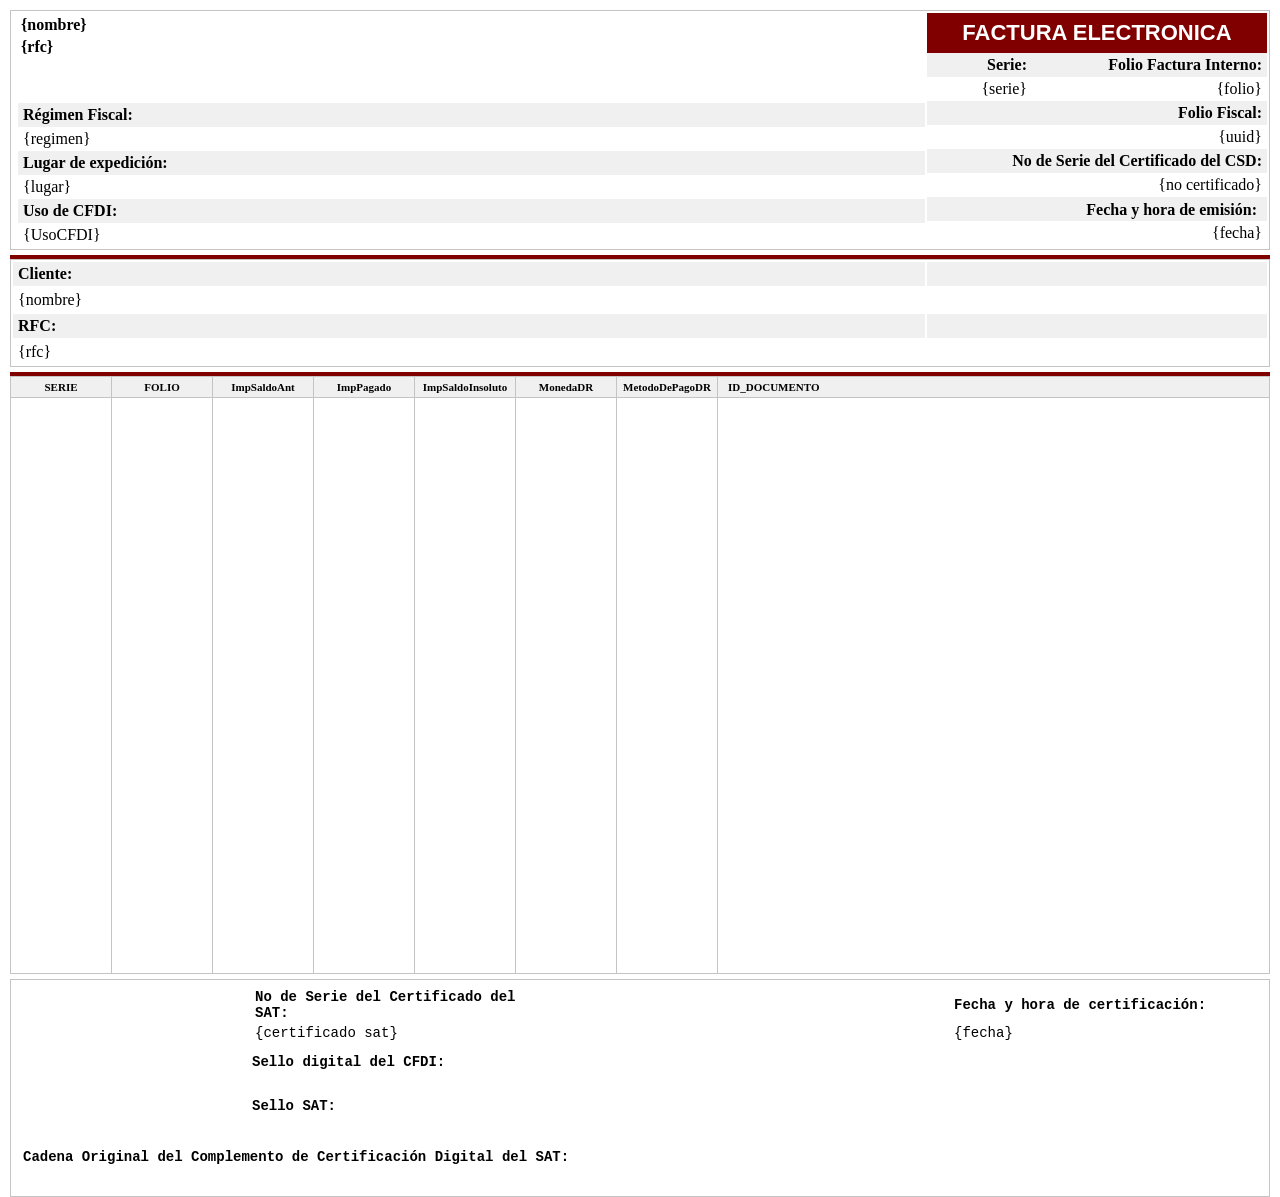
<file: WB_CFDI_V1/plantilla3.html>
<!doctype html>
<html>
<head>
<meta charset="utf-8">
	<style type="text/css">
	    html,
		body {
			height: 100%;
		}
	
        table, td {
			/*border-collapse: collapse;*/
			border:0px;
			/*border: 1px solid #D9D9D9;*/	/*border-spacing: 1px;*/
        }
		
		.border1{
			border: 0.1em solid #C4C4C4;
		}
		
		.paddR{
			padding-right: 5px;
			height: 24px;
			text-align: right;
			vertical-align: middle;
		}
		
		.paddL{
			padding-left: 5px;
			height: 24px;
			text-align: left;
			vertical-align: middle;
		}
		
		.BorderB1 {			
			border-bottom:0.1em solid #C4C4C4;
		}
		
		.BorderL1 {			
			border-left:0.1em solid #C4C4C4;
		}

.MarginB1 {            margin-bottom: 4px;
}
.PaddingL1 {			padding-left:10px;
}
.Size1 {            /*word-spacing: 20px;*/
			font-size: 11px;
}
    .Font1 {			font-family:"Courier New";
}
.MarginB2 {            margin-bottom: 10px;
}
.MarginT1 {            margin-top: 3px;
}
.MarginT2 {            margin-top: 3px;
}
.PaddingLR1 {			padding-left:10px;
			padding-right:10px;
}
.Size11 {            /*word-spacing: 20px;*/
			font-size: 11px;
}
.Size4 {            word-spacing: 0px;
			font-size: 10px;
}
    </style>
</head>

<body style="margin: 10px;">
<table width="100%" cellpadding="0" cellspacing="2" class="border1" style="margin-bottom: 5px;">
  <tbody>
    <tr>
      <td valign="top" style="padding-left: 5px;"><table width="100%">
        <tbody>
          <tr>
            <td style="font-weight: bold" id="emisorNombre">{nombre}</td>
          </tr>
          <tr>
            <td height="62" valign="top" id="emisorRFC" style="font-weight: bold">{rfc}</td>
          </tr>
        </tbody>
      </table>
        <table width="100%" border="1" cellpadding="0" cellspacing="0">
          <tbody>
            <tr>
              <td bgcolor="#F0F0F0" style="font-weight: bold" class="paddL">Régimen Fiscal:</td>
            </tr>
            <tr>
              <td style="font-weight: normal" class="paddL" id="emisorRegimen">{regimen}</td>
            </tr>
            <tr>
              <td bgcolor="#F0F0F0" style="font-weight: bold" class="paddL">Lugar de expedición:</td>
            </tr>
            <tr>
              <td style="font-weight: normal" class="paddL" id="lugarExpedicion">{lugar}</td>
            </tr>
            <tr>
              <td bgcolor="#F0F0F0" style="font-weight: bold" class="paddL">Uso de CFDI:</td>
            </tr>
            <tr>
              <td class="paddL" id="receptorUsoCFDI">{UsoCFDI}</td>
            </tr>
          </tbody>
      </table></td>
      <td width="340" valign="top"><table width="100%" border="1" cellpadding="0" cellspacing="0">
        <tbody>
          <tr>
            <td height="40" colspan="2" align="center" bgcolor="#800000" style="font-size: 22px; font-weight: bold; font-family: Gotham, 'Helvetica Neue', Helvetica, Arial, sans-serif; color: #FFFFFF;">FACTURA ELECTRONICA</td>
          </tr>
          <tr>
            <td width="100" bgcolor="#F0F0F0" class="paddR" style="font-weight: bold">Serie:</td>
            <td bgcolor="#F0F0F0" style="font-weight: bold" class="paddR">Folio Factura Interno:</td>
          </tr>
          <tr>
            <td class="paddR" id="serie">{serie}</td>
            <td class="paddR" id="folio">{folio}</td>
          </tr>
          <tr>
            <td colspan="2" bgcolor="#F0F0F0" class="paddR" style="font-weight: bold">Folio Fiscal:</td>
          </tr>
          <tr>
            <td colspan="2" class="paddR" id="complementoUUID">{uuid}</td>
          </tr>
          <tr>
            <td colspan="2" bgcolor="#F0F0F0" class="paddR" style="font-weight: bold">No de Serie del Certificado del CSD:</td>
          </tr>
          <tr>
            <td colspan="2" class="paddR" id="noCertificado" style="font-weight: normal">{no certificado}</td>
          </tr>
          <tr>
            <td colspan="2" bgcolor="#F0F0F0" class="paddR" style="font-weight: bold"><span class="paddR" style="font-weight: bold">Fecha y hora de emisión:</span></td>
          </tr>
          <tr>
			  <td colspan="2" class="paddR" style="font-weight: normal"><span id="fecha">{fecha}</span></td>
          </tr>
        </tbody>
      </table></td>
    </tr>
  </tbody>
</table>
	
<div style="height: 4px;background-color: #800000"></div>
<table width="100%" cellpadding="0" cellspacing="2" class="border1" style="margin-bottom: 5px;">
  <tbody>
    <tr>
      <td bgcolor="#F0F0F0" style="font-weight: bold;" class="paddL">Cliente:</td>
      <td width="335" bgcolor="#F0F0F0" class="paddL" style="font-weight: bold;">&nbsp;</td>
    </tr>
    <tr>
      <td class="paddL" id="receptorNombre">{nombre}</td>
      <td>&nbsp;</td>
    </tr>
    <tr>
      <td bgcolor="#F0F0F0" class="paddL" style="font-weight: bold;">RFC:</td>
      <td bgcolor="#F0F0F0" class="paddL">&nbsp;</td>
    </tr>
    <tr>
      <td class="paddL" id="receptorRFC">{rfc}</td>
      <td class="paddR">&nbsp;</td>
    </tr>
  </tbody>
</table>
	
<div style="height: 4px;background-color: #800000"></div>
<table width="100%" cellpadding="0" cellspacing="0" style="margin-bottom: 5px;" class="border1 MarginB1 Size1" id="concepto">
  <tbody>
    <tr>
      <td width="100" height="20" align="center" valign="middle" bgcolor="#F0F0F0" class="BorderB1"><strong>SERIE</strong></td>
      <td width="100" align="center" valign="middle" bgcolor="#F0F0F0" class="BorderL1 BorderB1"><strong>FOLIO</strong></td>
      <td width="100" align="center" valign="middle" bgcolor="#F0F0F0" class="BorderL1 BorderB1"><strong>ImpSaldoAnt</strong></td>
      <td width="100" align="center" valign="middle" bgcolor="#F0F0F0" class="BorderL1 BorderB1"><strong>ImpPagado</strong></td>
      <td width="100" align="center" valign="middle" bgcolor="#F0F0F0" class="BorderL1 BorderB1"><strong>ImpSaldoInsoluto</strong></td>
      <td width="100" align="center" valign="middle" bgcolor="#F0F0F0" class="BorderL1 BorderB1"><strong>MonedaDR</strong></td>
      <td width="100" align="center" valign="middle" bgcolor="#F0F0F0" class="BorderL1 BorderB1"><strong>MetodoDePagoDR</strong></td>
      <td align="left" valign="middle" bgcolor="#F0F0F0" class="MarginB1 Size1 PaddingL1 BorderB1 BorderL1"><strong>ID_DOCUMENTO</strong></td>
    </tr>
    <tr class="dataRow1">
      <td height="23" align="center" valign="middle">&nbsp;</td>
      <td align="center" valign="middle" class="BorderL1">&nbsp;</td>
      <td align="center" valign="middle" class="BorderL1">&nbsp;</td>
      <td align="center" valign="middle" class="BorderL1">&nbsp;</td>
      <td align="center" valign="middle" class="BorderL1">&nbsp;</td>
      <td align="center" valign="middle" class="BorderL1">&nbsp;</td>
      <td align="center" valign="middle" class="BorderL1">&nbsp;</td>
      <td align="left" valign="middle" class="MarginB1 Size1 BorderL1 PaddingL1">&nbsp;</td>
    </tr>
    <tr class="dataRow1">
      <td height="23" align="center" valign="middle">&nbsp;</td>
      <td align="center" valign="middle" class="BorderL1">&nbsp;</td>
      <td align="center" valign="middle" class="BorderL1">&nbsp;</td>
      <td align="center" valign="middle" class="BorderL1">&nbsp;</td>
      <td align="center" valign="middle" class="BorderL1">&nbsp;</td>
      <td align="center" valign="middle" class="BorderL1">&nbsp;</td>
      <td align="center" valign="middle" class="BorderL1">&nbsp;</td>
      <td align="left" valign="middle" class="MarginB1 Size1 BorderL1 PaddingL1">&nbsp;</td>
    </tr>
    <tr class="dataRow1">
      <td height="23" align="center" valign="middle">&nbsp;</td>
      <td align="center" valign="middle" class="BorderL1">&nbsp;</td>
      <td align="center" valign="middle" class="BorderL1">&nbsp;</td>
      <td align="center" valign="middle" class="BorderL1">&nbsp;</td>
      <td align="center" valign="middle" class="BorderL1">&nbsp;</td>
      <td align="center" valign="middle" class="BorderL1">&nbsp;</td>
      <td align="center" valign="middle" class="BorderL1">&nbsp;</td>
      <td align="left" valign="middle" class="MarginB1 Size1 BorderL1 PaddingL1">&nbsp;</td>
    </tr>
    <tr class="dataRow1">
      <td height="23" align="center" valign="middle">&nbsp;</td>
      <td align="center" valign="middle" class="BorderL1">&nbsp;</td>
      <td align="center" valign="middle" class="BorderL1">&nbsp;</td>
      <td align="center" valign="middle" class="BorderL1">&nbsp;</td>
      <td align="center" valign="middle" class="BorderL1">&nbsp;</td>
      <td align="center" valign="middle" class="BorderL1">&nbsp;</td>
      <td align="center" valign="middle" class="BorderL1">&nbsp;</td>
      <td align="left" valign="middle" class="MarginB1 Size1 BorderL1 PaddingL1">&nbsp;</td>
    </tr>
    <tr class="dataRow1">
      <td height="23" align="center" valign="middle">&nbsp;</td>
      <td align="center" valign="middle" class="BorderL1">&nbsp;</td>
      <td align="center" valign="middle" class="BorderL1">&nbsp;</td>
      <td align="center" valign="middle" class="BorderL1">&nbsp;</td>
      <td align="center" valign="middle" class="BorderL1">&nbsp;</td>
      <td align="center" valign="middle" class="BorderL1">&nbsp;</td>
      <td align="center" valign="middle" class="BorderL1">&nbsp;</td>
      <td align="left" valign="middle" class="MarginB1 Size1 BorderL1 PaddingL1">&nbsp;</td>
    </tr>
    <tr class="dataRow1">
      <td height="23" align="center" valign="middle">&nbsp;</td>
      <td align="center" valign="middle" class="BorderL1">&nbsp;</td>
      <td align="center" valign="middle" class="BorderL1">&nbsp;</td>
      <td align="center" valign="middle" class="BorderL1">&nbsp;</td>
      <td align="center" valign="middle" class="BorderL1">&nbsp;</td>
      <td align="center" valign="middle" class="BorderL1">&nbsp;</td>
      <td align="center" valign="middle" class="BorderL1">&nbsp;</td>
      <td align="left" valign="middle" class="MarginB1 Size1 BorderL1 PaddingL1">&nbsp;</td>
    </tr>
    <tr class="dataRow1">
      <td height="23" align="center" valign="middle">&nbsp;</td>
      <td align="center" valign="middle" class="BorderL1">&nbsp;</td>
      <td align="center" valign="middle" class="BorderL1">&nbsp;</td>
      <td align="center" valign="middle" class="BorderL1">&nbsp;</td>
      <td align="center" valign="middle" class="BorderL1">&nbsp;</td>
      <td align="center" valign="middle" class="BorderL1">&nbsp;</td>
      <td align="center" valign="middle" class="BorderL1">&nbsp;</td>
      <td align="left" valign="middle" class="MarginB1 Size1 BorderL1 PaddingL1">&nbsp;</td>
    </tr>
    <tr class="dataRow1">
      <td height="23" align="center" valign="middle">&nbsp;</td>
      <td align="center" valign="middle" class="BorderL1">&nbsp;</td>
      <td align="center" valign="middle" class="BorderL1">&nbsp;</td>
      <td align="center" valign="middle" class="BorderL1">&nbsp;</td>
      <td align="center" valign="middle" class="BorderL1">&nbsp;</td>
      <td align="center" valign="middle" class="BorderL1">&nbsp;</td>
      <td align="center" valign="middle" class="BorderL1">&nbsp;</td>
      <td align="left" valign="middle" class="MarginB1 Size1 BorderL1 PaddingL1">&nbsp;</td>
    </tr>
    <tr class="dataRow1">
      <td height="23" align="center" valign="middle">&nbsp;</td>
      <td align="center" valign="middle" class="BorderL1">&nbsp;</td>
      <td align="center" valign="middle" class="BorderL1">&nbsp;</td>
      <td align="center" valign="middle" class="BorderL1">&nbsp;</td>
      <td align="center" valign="middle" class="BorderL1">&nbsp;</td>
      <td align="center" valign="middle" class="BorderL1">&nbsp;</td>
      <td align="center" valign="middle" class="BorderL1">&nbsp;</td>
      <td align="left" valign="middle" class="MarginB1 Size1 BorderL1 PaddingL1">&nbsp;</td>
    </tr>
    <tr class="dataRow1">
      <td height="23" align="center" valign="middle">&nbsp;</td>
      <td align="center" valign="middle" class="BorderL1">&nbsp;</td>
      <td align="center" valign="middle" class="BorderL1">&nbsp;</td>
      <td align="center" valign="middle" class="BorderL1">&nbsp;</td>
      <td align="center" valign="middle" class="BorderL1">&nbsp;</td>
      <td align="center" valign="middle" class="BorderL1">&nbsp;</td>
      <td align="center" valign="middle" class="BorderL1">&nbsp;</td>
      <td align="left" valign="middle" class="MarginB1 Size1 BorderL1 PaddingL1">&nbsp;</td>
    </tr>
    <tr class="dataRow1">
      <td height="23" align="center" valign="middle">&nbsp;</td>
      <td align="center" valign="middle" class="BorderL1">&nbsp;</td>
      <td align="center" valign="middle" class="BorderL1">&nbsp;</td>
      <td align="center" valign="middle" class="BorderL1">&nbsp;</td>
      <td align="center" valign="middle" class="BorderL1">&nbsp;</td>
      <td align="center" valign="middle" class="BorderL1">&nbsp;</td>
      <td align="center" valign="middle" class="BorderL1">&nbsp;</td>
      <td align="left" valign="middle" class="MarginB1 Size1 BorderL1 PaddingL1">&nbsp;</td>
    </tr>
    <tr class="dataRow1">
      <td height="23" align="center" valign="middle">&nbsp;</td>
      <td align="center" valign="middle" class="BorderL1">&nbsp;</td>
      <td align="center" valign="middle" class="BorderL1">&nbsp;</td>
      <td align="center" valign="middle" class="BorderL1">&nbsp;</td>
      <td align="center" valign="middle" class="BorderL1">&nbsp;</td>
      <td align="center" valign="middle" class="BorderL1">&nbsp;</td>
      <td align="center" valign="middle" class="BorderL1">&nbsp;</td>
      <td align="left" valign="middle" class="MarginB1 Size1 BorderL1 PaddingL1">&nbsp;</td>
    </tr>
    <tr class="dataRow1">
      <td height="23" align="center" valign="middle">&nbsp;</td>
      <td align="center" valign="middle" class="BorderL1">&nbsp;</td>
      <td align="center" valign="middle" class="BorderL1">&nbsp;</td>
      <td align="center" valign="middle" class="BorderL1">&nbsp;</td>
      <td align="center" valign="middle" class="BorderL1">&nbsp;</td>
      <td align="center" valign="middle" class="BorderL1">&nbsp;</td>
      <td align="center" valign="middle" class="BorderL1">&nbsp;</td>
      <td align="left" valign="middle" class="MarginB1 Size1 BorderL1 PaddingL1">&nbsp;</td>
    </tr>
    <tr class="dataRow1">
      <td height="23" align="center" valign="middle">&nbsp;</td>
      <td align="center" valign="middle" class="BorderL1">&nbsp;</td>
      <td align="center" valign="middle" class="BorderL1">&nbsp;</td>
      <td align="center" valign="middle" class="BorderL1">&nbsp;</td>
      <td align="center" valign="middle" class="BorderL1">&nbsp;</td>
      <td align="center" valign="middle" class="BorderL1">&nbsp;</td>
      <td align="center" valign="middle" class="BorderL1">&nbsp;</td>
      <td align="left" valign="middle" class="MarginB1 Size1 BorderL1 PaddingL1">&nbsp;</td>
    </tr>
    <tr class="dataRow1">
      <td height="23" align="center" valign="middle">&nbsp;</td>
      <td align="center" valign="middle" class="BorderL1">&nbsp;</td>
      <td align="center" valign="middle" class="BorderL1">&nbsp;</td>
      <td align="center" valign="middle" class="BorderL1">&nbsp;</td>
      <td align="center" valign="middle" class="BorderL1">&nbsp;</td>
      <td align="center" valign="middle" class="BorderL1">&nbsp;</td>
      <td align="center" valign="middle" class="BorderL1">&nbsp;</td>
      <td align="left" valign="middle" class="MarginB1 Size1 BorderL1 PaddingL1">&nbsp;</td>
    </tr>
    <tr class="dataRow1">
      <td height="23" align="center" valign="middle">&nbsp;</td>
      <td align="center" valign="middle" class="BorderL1">&nbsp;</td>
      <td align="center" valign="middle" class="BorderL1">&nbsp;</td>
      <td align="center" valign="middle" class="BorderL1">&nbsp;</td>
      <td align="center" valign="middle" class="BorderL1">&nbsp;</td>
      <td align="center" valign="middle" class="BorderL1">&nbsp;</td>
      <td align="center" valign="middle" class="BorderL1">&nbsp;</td>
      <td align="left" valign="middle" class="MarginB1 Size1 BorderL1 PaddingL1">&nbsp;</td>
    </tr>
    <tr class="dataRow1">
      <td height="23" align="center" valign="middle">&nbsp;</td>
      <td align="center" valign="middle" class="BorderL1">&nbsp;</td>
      <td align="center" valign="middle" class="BorderL1">&nbsp;</td>
      <td align="center" valign="middle" class="BorderL1">&nbsp;</td>
      <td align="center" valign="middle" class="BorderL1">&nbsp;</td>
      <td align="center" valign="middle" class="BorderL1">&nbsp;</td>
      <td align="center" valign="middle" class="BorderL1">&nbsp;</td>
      <td align="left" valign="middle" class="MarginB1 Size1 BorderL1 PaddingL1">&nbsp;</td>
    </tr>
    <tr class="dataRow1">
      <td height="23" align="center" valign="middle">&nbsp;</td>
      <td align="center" valign="middle" class="BorderL1">&nbsp;</td>
      <td align="center" valign="middle" class="BorderL1">&nbsp;</td>
      <td align="center" valign="middle" class="BorderL1">&nbsp;</td>
      <td align="center" valign="middle" class="BorderL1">&nbsp;</td>
      <td align="center" valign="middle" class="BorderL1">&nbsp;</td>
      <td align="center" valign="middle" class="BorderL1">&nbsp;</td>
      <td align="left" valign="middle" class="MarginB1 Size1 BorderL1 PaddingL1">&nbsp;</td>
    </tr>
    <tr class="dataRow1">
      <td height="23" align="center" valign="middle">&nbsp;</td>
      <td align="center" valign="middle" class="BorderL1">&nbsp;</td>
      <td align="center" valign="middle" class="BorderL1">&nbsp;</td>
      <td align="center" valign="middle" class="BorderL1">&nbsp;</td>
      <td align="center" valign="middle" class="BorderL1">&nbsp;</td>
      <td align="center" valign="middle" class="BorderL1">&nbsp;</td>
      <td align="center" valign="middle" class="BorderL1">&nbsp;</td>
      <td align="left" valign="middle" class="MarginB1 Size1 BorderL1 PaddingL1">&nbsp;</td>
    </tr>
    <tr class="dataRow1">
      <td height="23" align="center" valign="middle">&nbsp;</td>
      <td align="center" valign="middle" class="BorderL1">&nbsp;</td>
      <td align="center" valign="middle" class="BorderL1">&nbsp;</td>
      <td align="center" valign="middle" class="BorderL1">&nbsp;</td>
      <td align="center" valign="middle" class="BorderL1">&nbsp;</td>
      <td align="center" valign="middle" class="BorderL1">&nbsp;</td>
      <td align="center" valign="middle" class="BorderL1">&nbsp;</td>
      <td align="left" valign="middle" class="MarginB1 Size1 BorderL1 PaddingL1">&nbsp;</td>
    </tr>
    <tr class="dataRow1">
      <td height="23" align="center" valign="middle">&nbsp;</td>
      <td align="center" valign="middle" class="BorderL1">&nbsp;</td>
      <td align="center" valign="middle" class="BorderL1">&nbsp;</td>
      <td align="center" valign="middle" class="BorderL1">&nbsp;</td>
      <td align="center" valign="middle" class="BorderL1">&nbsp;</td>
      <td align="center" valign="middle" class="BorderL1">&nbsp;</td>
      <td align="center" valign="middle" class="BorderL1">&nbsp;</td>
      <td align="left" valign="middle" class="MarginB1 Size1 BorderL1 PaddingL1">&nbsp;</td>
    </tr>
    <tr class="dataRow1">
      <td height="23" align="center" valign="middle">&nbsp;</td>
      <td align="center" valign="middle" class="BorderL1">&nbsp;</td>
      <td align="center" valign="middle" class="BorderL1">&nbsp;</td>
      <td align="center" valign="middle" class="BorderL1">&nbsp;</td>
      <td align="center" valign="middle" class="BorderL1">&nbsp;</td>
      <td align="center" valign="middle" class="BorderL1">&nbsp;</td>
      <td align="center" valign="middle" class="BorderL1">&nbsp;</td>
      <td align="left" valign="middle" class="MarginB1 Size1 BorderL1 PaddingL1">&nbsp;</td>
    </tr>
    <tr class="dataRow1">
      <td height="23" align="center" valign="middle">&nbsp;</td>
      <td align="center" valign="middle" class="BorderL1">&nbsp;</td>
      <td align="center" valign="middle" class="BorderL1">&nbsp;</td>
      <td align="center" valign="middle" class="BorderL1">&nbsp;</td>
      <td align="center" valign="middle" class="BorderL1">&nbsp;</td>
      <td align="center" valign="middle" class="BorderL1">&nbsp;</td>
      <td align="center" valign="middle" class="BorderL1">&nbsp;</td>
      <td align="left" valign="middle" class="MarginB1 Size1 BorderL1 PaddingL1">&nbsp;</td>
    </tr>
    <tr class="dataRow1">
      <td height="23" align="center" valign="middle">&nbsp;</td>
      <td align="center" valign="middle" class="BorderL1">&nbsp;</td>
      <td align="center" valign="middle" class="BorderL1">&nbsp;</td>
      <td align="center" valign="middle" class="BorderL1">&nbsp;</td>
      <td align="center" valign="middle" class="BorderL1">&nbsp;</td>
      <td align="center" valign="middle" class="BorderL1">&nbsp;</td>
      <td align="center" valign="middle" class="BorderL1">&nbsp;</td>
      <td align="left" valign="middle" class="MarginB1 Size1 BorderL1 PaddingL1">&nbsp;</td>
    </tr>
    <tr class="dataRow1">
      <td height="23" align="center" valign="middle">&nbsp;</td>
      <td align="center" valign="middle" class="BorderL1">&nbsp;</td>
      <td align="center" valign="middle" class="BorderL1">&nbsp;</td>
      <td align="center" valign="middle" class="BorderL1">&nbsp;</td>
      <td align="center" valign="middle" class="BorderL1">&nbsp;</td>
      <td align="center" valign="middle" class="BorderL1">&nbsp;</td>
      <td align="center" valign="middle" class="BorderL1">&nbsp;</td>
      <td align="left" valign="middle" class="MarginB1 Size1 BorderL1 PaddingL1">&nbsp;</td>
    </tr>
  </tbody>
</table>
<div class="MarginT2 Footer">
  <table width="100%" class="Font1 border1">
    <tbody>
<tr>
        <td width="225" height="111" align="center" valign="middle" nowrap class="QR" style="background-repeat:no-repeat;background-size: 120% 120%;background-position: center ;"><div style="width:225px"></div></td>
        <td class="PaddingLR1 Size4" style="font-size: 14px">
			<table width="100%" border="1" style="font-size: 14px" class="MarginB2 MarginT1">
          <tbody>
            <tr>
              <td width="300" style="font-weight: bold;">No de Serie del Certificado del SAT:</td>
              <td rowspan="2" >&nbsp;</td>
              <td width="300" style="font-weight: bold;">Fecha y hora de certificación:</td>
            </tr>
            <tr>
              <td id="complementoNoCertificadoSAT">{certificado sat}</td>
              <td width="242" id="complementoFechaTimbrado">{fecha}</td>
            </tr>
          </tbody>
        </table>
			
		  <div class="MarginB1 MarginT1"><strong>Sello digital del CFDI:</strong></div>
          <div class="MarginB2" id="complementoSelloCFD" wrap="115" style="font-size: 12px;">&nbsp;</div>
          <div class="MarginB1" style="font-size: 14px"><strong>Sello SAT:</strong></div>
          <div class="MarginB2" id="complementoSelloSAT" wrap="115" style="font-size: 12px;">&nbsp;</div></td>
      </tr>
<tr>
  <td colspan="2" class="PaddingLR1 Size4" style="font-size: 14px">
	  <div class="MarginB1 MarginT1" style="font-size: 14px"><strong>Cadena Original del Complemento de Certificación Digital del SAT:</strong></div>
    <div class="MarginB2" id="complementoCadena" wrap="115" style="font-size: 12px;">&nbsp;</div></td>
  </tr>
    </tbody>
  </table>
</div>
</body>
</html>
</file>
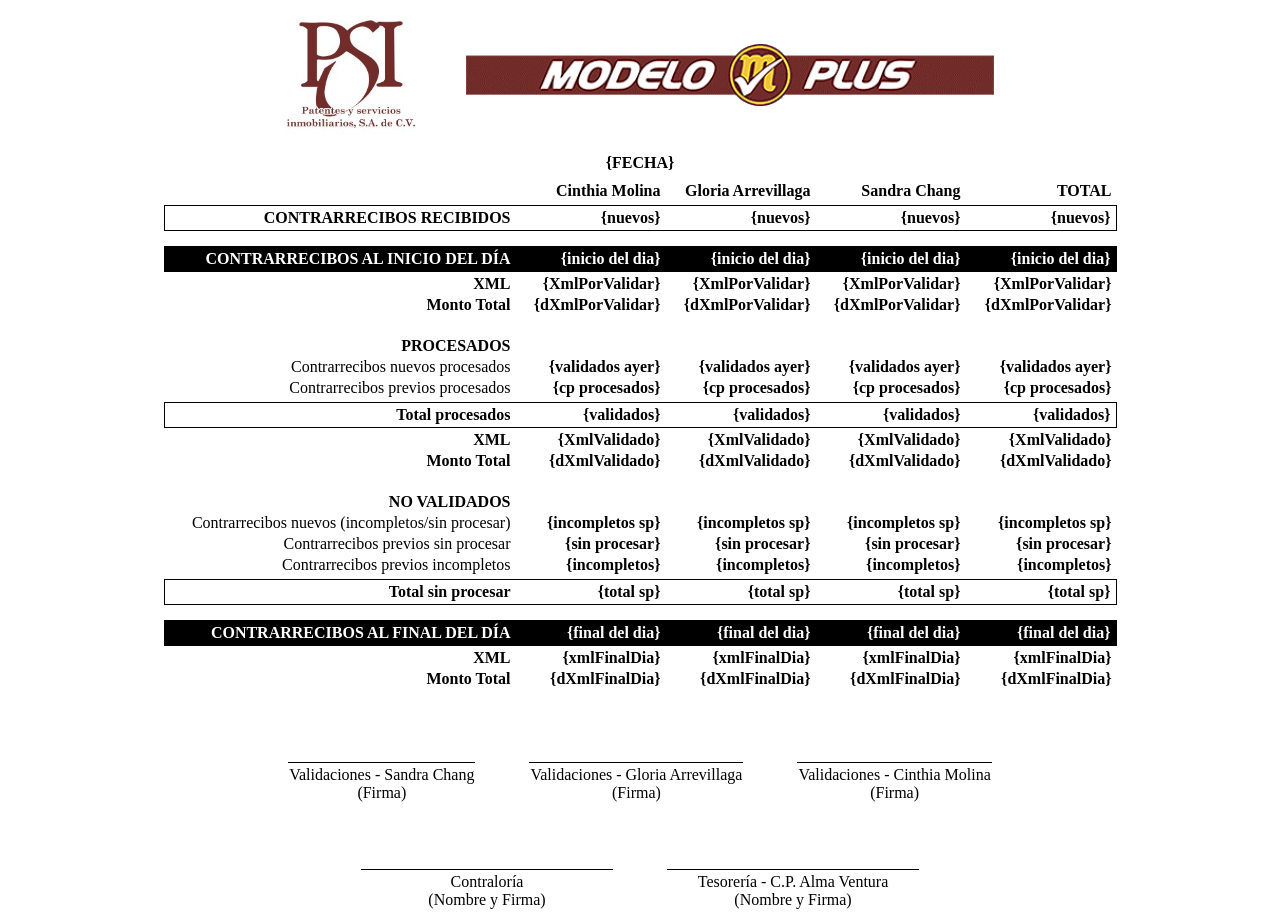
<file: WB_CFDI_V1/ReporteContrarecibo.html>
<!doctype html>
<html>
<head>
<meta charset="utf-8">
<title></title>
	
	
	
	<style type="text/css">
	    html,
		body {
			height: 100%;
		}
		

        table, td {
			/*border-collapse: collapse;*/
			/*border:0px;*/
			/*border: 1px solid #D9D9D9;*/
			/*border-spacing: 1px;*/
        }
		
		.border1{
			border: 0.1em solid #C4C4C4;
		}
		
		.paddR{
			padding-right: 5px;
			height: 24px;
			text-align: right;
			vertical-align: middle;
		}
		
		.paddL{
			padding-left: 5px;
			height: 24px;
			text-align: left;
			vertical-align: middle;
		}
		
		.BorderB1 {			
			border-bottom:0.1em solid #C4C4C4;
		}
		
		.BorderL1 {			
			border-left:0.1em solid #C4C4C4;
		}

.MarginB1 {            margin-bottom: 4px;
}
.PaddingL1 {			padding-left:10px;
}
.Size1 {            /*word-spacing: 20px;*/
			font-size: 11px;
}
    .Font1 {			font-family:"Courier New";
}
.MarginB2 {            margin-bottom: 10px;
}
.MarginT1 {            margin-top: 3px;
}
.MarginT2 {            margin-top: 3px;
}
.PaddingLR1 {			padding-left:10px;
			padding-right:10px;
}
.Size11 {            /*word-spacing: 20px;*/
			font-size: 11px;
}
.Size4 {            word-spacing: 0px;
			font-size: 10px;
}
		
		
		.bcolor1{
			background-color: #4F81BD;
			color: white;
			border: 1px solid silver;
			padding: 3px;
			white-space: nowrap;
		}
		
		.bcolor2{
			/*background-color: #DCE6F1;*/
			color: black;
			border: 1px solid silver;
			padding: 3px;
			white-space: nowrap;
			text-align: center;
		}
		
		.bcolor3{
			background-color: #4F81BD;
			color: white;
			border: 1px solid silver;
			padding: 3px;
			padding-right: 10px;
			white-space: nowrap;
		}
		
		.bcolor4{
			
			border: 1px solid silver;
			padding: 3px;
		}
		
		.bcolor5{
			/*background-color: #DCE6F1;*/
			border: 1px solid silver;
			padding: 3px;
		}
		
		.sty1{
			padding-left: 5px;
			padding-right: 5px;
			font-weight: bold;
			text-align: right;
		}
		
		.sty2{
			border: 1px solid black;
			border-right: none;
			
			padding-left: 5px;
			padding-right: 5px;
			padding-bottom: 3px;
			padding-top: 3px;
			font-weight: bold;
			
			text-align: right;
		}
		
		.sty3{
			border: 1px solid black;
			border-right: none;
			border-left: none;
			
			padding-left: 5px;
			padding-right: 5px;
			
			padding-bottom: 3px;
			padding-top: 3px;
			font-weight: bold;
			text-align: right;
		}
		
		.sty4{
			border: 1px solid black;
			border-left: none;
			
			padding-left: 5px;
			padding-right: 5px;
			
			padding-bottom: 3px;
			padding-top: 3px;
			
			font-weight: bold;
			text-align: right;
		}
		
		.sty5{
			background-color: black;
			color: white;
		}
		
		.sty6{
			text-align: right;
			font-weight: bold;
			padding-top: 3px;
			padding-left: 5px;
			padding-right: 5px;
		}
		
		.sty7{
			text-align: right;
			font-weight: bold;
			padding-right: 5px;
			padding-left: 5px;
			padding-bottom: 0px;
			padding-top: 3px;
		}

    </style>
	
</head>

<body style="margin: 10px;">
	
<table width="100%" cellpadding="0" cellspacing="0" class="" style="">
<tr>
    <td valign="top" style="">
	
	<table style="width: 50%; margin: auto; margin-bottom: 10px;" cellpadding="0" cellspacing="0">
		<tr>
			<td style="width: 100px;">
				<img src="Logo002.jpg" height="130">	
			</td>
			<td align="center" style="padding-left: 50px;">
				<img src="Logo001.png">
			</td>
		</tr>
		<tr>
			<td style="padding-top: 10px;font-weight: bold;" colspan="2" align="center" id="fecha">
			{FECHA}
			</td>
		</tr>
	</table>
		
		
	<table cellpadding="0" cellspacing="0" style="margin: auto;">
		<tr>
			<td>
			</td>
			<td class="sty1">
				Cinthia Molina			
			</td>
			<td class="sty1">
				Gloria Arrevillaga
			</td>
			<td class="sty1">
				Sandra Chang
			</td>
			<td class="sty1">
				TOTAL
			</td>
		</tr>
		<tr>
			<td colspan="5" align="center" height="5px;">
				
			</td>
		</tr> 
		<tr>
			<td class="sty2" style="width: 341px;">CONTRARRECIBOS RECIBIDOS</td>
			<td class="sty3 nuevos" style="width: 140px;">{nuevos}</td>
			<td class="sty3 nuevos" style="width: 140px;">{nuevos}</td>
			<td class="sty3 nuevos" style="width: 140px;">{nuevos}</td>
			<td class="sty4 nuevos" style="width: 140px;">{nuevos}</td>
		</tr>
		<tr>
			<td colspan="5" align="center" height="15px;">
				
			</td>
		</tr>
		<tr>
			<td class="sty2 sty5" style="">CONTRARRECIBOS AL INICIO DEL DÍA</td>
			<td class="sty3 sty5 cInicioDia" style="">{inicio del dia}</td>
			<td class="sty3 sty5 cInicioDia" style="">{inicio del dia}</td>
			<td class="sty3 sty5 cInicioDia" style="">{inicio del dia}</td>
			<td class="sty4 sty5 cInicioDia" style="">{inicio del dia}</td>
		</tr>
		<tr>
			<td class="sty6" style="">XML</td>
			<td class="sty7 xmlPorValidar" style="">{XmlPorValidar}</td>
			<td class="sty7 xmlPorValidar" style="">{XmlPorValidar}</td>
			<td class="sty7 xmlPorValidar" style="">{XmlPorValidar}</td>
			<td class="sty7 xmlPorValidar" style="">{XmlPorValidar}</td>
		</tr>
		<tr>
			<td class="sty6" style="">Monto Total</td>
			<td class="sty7 dXmlPorValidar" style="">{dXmlPorValidar}</td>
			<td class="sty7 dXmlPorValidar" style="">{dXmlPorValidar}</td>
			<td class="sty7 dXmlPorValidar" style="">{dXmlPorValidar}</td>
			<td class="sty7 dXmlPorValidar" style="">{dXmlPorValidar}</td>
		</tr>
		<tr>
			<td colspan="5" align="center" height="20px;">
				
			</td>
		</tr>
		<tr>
			<td class="sty6" style="">PROCESADOS</td>
			<td class="" style=""></td>
			<td class="" style=""></td>
			<td class="" style=""></td>
			<td class="" style=""></td>
		</tr>
		<tr>
			<td class="sty6" style="font-weight: normal;">Contrarrecibos nuevos procesados</td>
			<td class="sty7 validadosAyer" style="">{validados ayer}</td>
			<td class="sty7 validadosAyer" style="">{validados ayer}</td>
			<td class="sty7 validadosAyer" style="">{validados ayer}</td>
			<td class="sty7 validadosAyer" style="">{validados ayer}</td>
		</tr>
		<tr>
			<td class="sty6" style="font-weight: normal; padding-bottom: 5px;">Contrarrecibos previos procesados</td>
			<td class="sty7 cPreviosProcesados" style="padding-bottom: 5px;">{cp procesados}</td>
			<td class="sty7 cPreviosProcesados" style="padding-bottom: 5px;">{cp procesados}</td>
			<td class="sty7 cPreviosProcesados" style="padding-bottom: 5px;">{cp procesados}</td>
			<td class="sty7 cPreviosProcesados" style="padding-bottom: 5px;">{cp procesados}</td>
		</tr>
		<tr>
			<td class="sty2" style="">Total procesados</td>
			<td class="sty3 validados" style="">{validados}</td>
			<td class="sty3 validados" style="">{validados}</td>
			<td class="sty3 validados" style="">{validados}</td>
			<td class="sty4 validados" style="">{validados}</td>
		</tr>
		<tr>
			<td class="sty6" style="">XML</td>
			<td class="sty7 xmlValidado" style="">{XmlValidado}</td>
			<td class="sty7 xmlValidado" style="">{XmlValidado}</td>
			<td class="sty7 xmlValidado" style="">{XmlValidado}</td>
			<td class="sty7 xmlValidado" style="">{XmlValidado}</td>
		</tr>
		<tr>
			<td class="sty6" style="">Monto Total</td>
			<td class="sty7 dXmlValidado" style="">{dXmlValidado}</td>
			<td class="sty7 dXmlValidado" style="">{dXmlValidado}</td>
			<td class="sty7 dXmlValidado" style="">{dXmlValidado}</td>
			<td class="sty7 dXmlValidado" style="">{dXmlValidado}</td>
		</tr>
		<tr>
			<td colspan="5" align="center" height="20px;">
				
			</td>
		</tr>
		<tr>
			<td class="sty6" style="">NO VALIDADOS</td>
			<td class="" style=""></td>
			<td class="" style=""></td>
			<td class="" style=""></td>
			<td class="" style=""></td>
		</tr>
		<tr>
			<td class="sty6" style="font-weight: normal;">Contrarrecibos nuevos (incompletos/sin procesar)</td>
			<td class="sty7 iSinProcesar" style="">{incompletos sp}</td>
			<td class="sty7 iSinProcesar" style="">{incompletos sp}</td>
			<td class="sty7 iSinProcesar" style="">{incompletos sp}</td>
			<td class="sty7 iSinProcesar" style="">{incompletos sp}</td>
		</tr>
		<tr>
			<td class="sty6" style="font-weight: normal;">Contrarrecibos previos sin procesar</td>
			<td class="sty7 sinProcesar" style="">{sin procesar}</td>
			<td class="sty7 sinProcesar" style="">{sin procesar}</td>
			<td class="sty7 sinProcesar" style="">{sin procesar}</td>
			<td class="sty7 sinProcesar" style="">{sin procesar}</td>
		</tr>
		<tr>
			<td class="sty6" style="padding-bottom: 5px; font-weight: normal;">Contrarrecibos previos incompletos</td>
			<td class="sty7 incompletos" style="padding-bottom: 5px;">{incompletos}</td>
			<td class="sty7 incompletos" style="padding-bottom: 5px;">{incompletos}</td>
			<td class="sty7 incompletos" style="padding-bottom: 5px;">{incompletos}</td>
			<td class="sty7 incompletos" style="padding-bottom: 5px;">{incompletos}</td>
		</tr>
		<tr>
			<td class="sty2" style="">Total sin procesar</td>
			<td class="sty3 tSinProcesar" style="">{total sp}</td>
			<td class="sty3 tSinProcesar" style="">{total sp}</td>
			<td class="sty3 tSinProcesar" style="">{total sp}</td>
			<td class="sty4 tSinProcesar" style="">{total sp}</td>
		</tr>
		<tr>
			<td colspan="5" align="center" height="15px;">
				
			</td>
		</tr>
		<tr>
			<td class="sty2 sty5" style="">CONTRARRECIBOS AL FINAL DEL DÍA</td>
			<td class="sty3 sty5 cFinalDia" style="">{final del dia}</td>
			<td class="sty3 sty5 cFinalDia" style="">{final del dia}</td>
			<td class="sty3 sty5 cFinalDia" style="">{final del dia}</td>
			<td class="sty4 sty5 cFinalDia" style="">{final del dia}</td>
		</tr>
		<tr>
			<td class="sty6" style="">XML</td>
			<td class="sty7 xmlFinalDia" style="">{xmlFinalDia}</td>
			<td class="sty7 xmlFinalDia" style="">{xmlFinalDia}</td>
			<td class="sty7 xmlFinalDia" style="">{xmlFinalDia}</td>
			<td class="sty7 xmlFinalDia" style="">{xmlFinalDia}</td>
		</tr>
		<tr>
			<td class="sty6" style="">Monto Total</td>
			<td class="sty7 dXmlFinalDia" style="">{dXmlFinalDia}</td>
			<td class="sty7 dXmlFinalDia" style="">{dXmlFinalDia}</td>
			<td class="sty7 dXmlFinalDia" style="">{dXmlFinalDia}</td>
			<td class="sty7 dXmlFinalDia" style="">{dXmlFinalDia}</td>
		</tr>
	</table>
			
		<!---------------------------------------------------------------------------------->
		
		<table style="margin: auto; margin-top: 70px;" cellpadding="0" cellspacing="0">
			<tr>
				<td>
					<table>
						<tr>
							<td style="border-bottom: 1px solid black">
								
							</td>
						</tr>
						<tr>
							<td align="center">
								Validaciones - Sandra Chang<br>(Firma)
							</td>
						</tr>
					</table>
				</td>
				<td style="width: 50px;">
				</td>
				<td>
					<table>
						<tr>
							<td style="border-bottom: 1px solid black">
								
							</td>
						</tr>
						<tr>
							<td align="center">
								Validaciones - Gloria Arrevillaga<br>(Firma)
							</td>
						</tr>
					</table>
				</td>
				<td style="width: 50px;">
				</td>
				<td>
					<table>
						<tr>
							<td style="border-bottom: 1px solid black">
								
							</td>
						</tr>
						<tr>
							<td align="center">
								Validaciones - Cinthia Molina<br>(Firma)
							</td>
						</tr>
					</table>
				</td>
			</tr>
		</table>
		
		<!---------------------------------------------------------------------------------->
		
		<table style="margin: auto; margin-top: 60px;" cellpadding="0" cellspacing="0">
			<tr>
				<td>
					<table>
						<tr>
							<td style="border-bottom: 1px solid black">
								
							</td>
						</tr>
						<tr>
							<td align="center" style="width: 250px;">
								Contraloría<br>(Nombre y Firma)
							</td>
						</tr>
					</table>
				</td>
				<td style="width: 50px;">
				</td>
				<td>
					<table>
						<tr>
							<td style="border-bottom: 1px solid black">
								
							</td>
						</tr>
						<tr>
							<td align="center" style="width: 250px;">
								Tesorería - C.P. Alma Ventura<br>(Nombre y Firma)
							</td>
						</tr>
					</table>
				</td>
			</tr>
		</table>
		
		<!---------------------------------------------------------------------------------->
	</td>    
</tr>
</table>
	
</body>
</html>
</file>
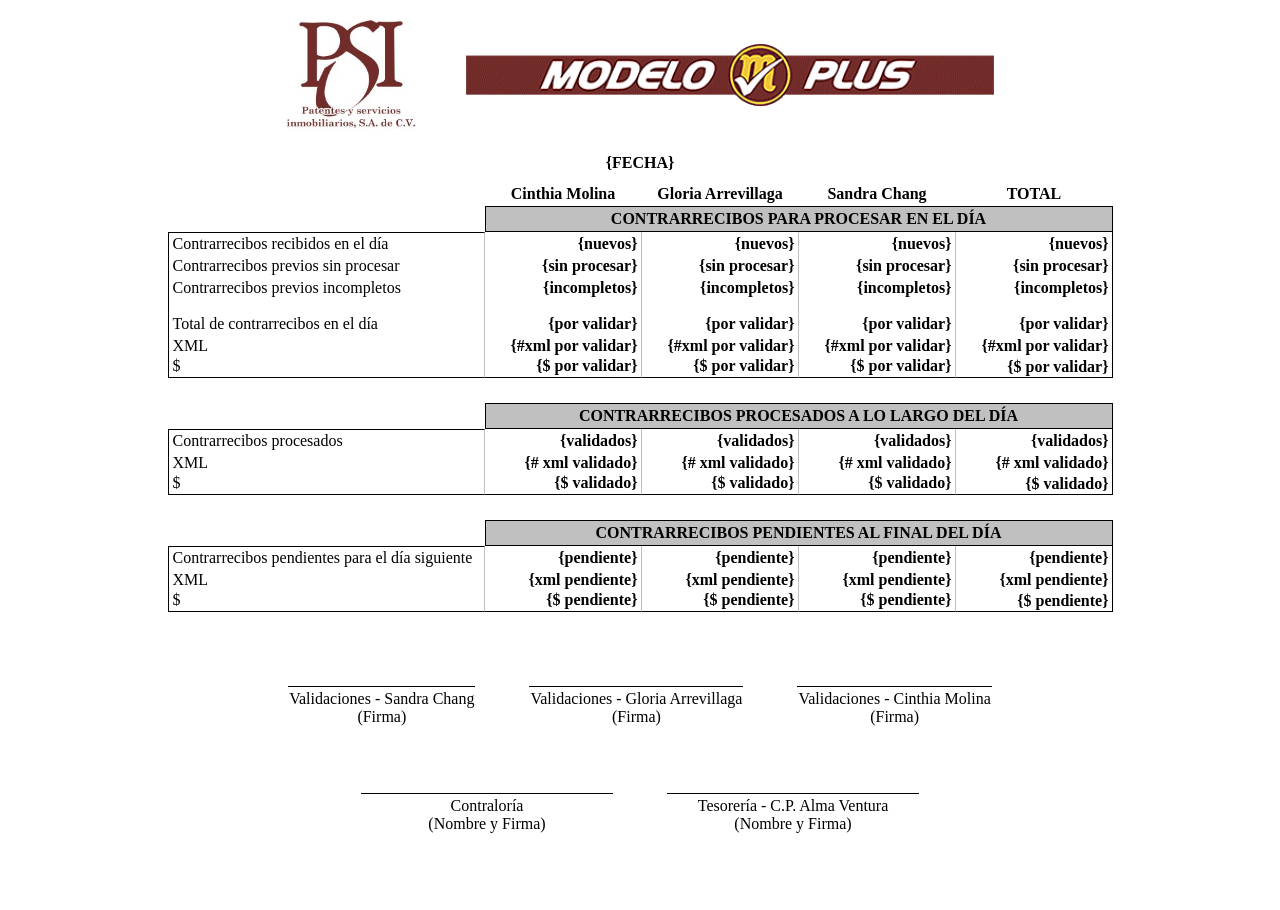
<file: WB_CFDI_V1/ReporteContrarecibo1.html>
<!doctype html>
<html>
<head>
<meta charset="utf-8">
<title></title>
	
	
	
	<style type="text/css">
	    html,
		body {
			height: 100%;
		}
		

        table, td {
			/*border-collapse: collapse;*/
			/*border:0px;*/
			/*border: 1px solid #D9D9D9;*/
			/*border-spacing: 1px;*/
        }
		
		.border1{
			border: 0.1em solid #C4C4C4;
		}
		
		.paddR{
			padding-right: 5px;
			height: 24px;
			text-align: right;
			vertical-align: middle;
		}
		
		.paddL{
			padding-left: 5px;
			height: 24px;
			text-align: left;
			vertical-align: middle;
		}
		
		.BorderB1 {			
			border-bottom:0.1em solid #C4C4C4;
		}
		
		.BorderL1 {			
			border-left:0.1em solid #C4C4C4;
		}

.MarginB1 {            margin-bottom: 4px;
}
.PaddingL1 {			padding-left:10px;
}
.Size1 {            /*word-spacing: 20px;*/
			font-size: 11px;
}
    .Font1 {			font-family:"Courier New";
}
.MarginB2 {            margin-bottom: 10px;
}
.MarginT1 {            margin-top: 3px;
}
.MarginT2 {            margin-top: 3px;
}
.PaddingLR1 {			padding-left:10px;
			padding-right:10px;
}
.Size11 {            /*word-spacing: 20px;*/
			font-size: 11px;
}
.Size4 {            word-spacing: 0px;
			font-size: 10px;
}
		
		
		.bcolor1{
			background-color: #4F81BD;
			color: white;
			border: 1px solid silver;
			padding: 3px;
			white-space: nowrap;
		}
		
		.bcolor2{
			/*background-color: #DCE6F1;*/
			color: black;
			border: 1px solid silver;
			padding: 3px;
			white-space: nowrap;
			text-align: center;
		}
		
		.bcolor3{
			background-color: #4F81BD;
			color: white;
			border: 1px solid silver;
			padding: 3px;
			padding-right: 10px;
			white-space: nowrap;
		}
		
		.bcolor4{
			
			border: 1px solid silver;
			padding: 3px;
		}
		
		.bcolor5{
			/*background-color: #DCE6F1;*/
			border: 1px solid silver;
			padding: 3px;
		}
		
		.sty1{
			//border: 1px solid silver;
			padding: 3px;
			padding-left: 10px;
			padding-right: 10px;
			font-weight: bold;
			text-align: center;
		}
		
		.sty2{
			border: 1px solid black;
			padding: 3px;
			font-weight: bold;
			background-color: silver;
		}
		
		.sty3{
			width: 240px; 
			border-top: 1px solid black;
			border-left: 1px solid black;
			border-right: 1px solid silver;
			padding-bottom: 2px;
			padding-top: 2px;
			padding-left: 4px;
		}
		
		.sty4{
			padding-left: 3px;
			padding-right: 3px;
			padding-bottom: 2px;
			padding-top: 2px;
			
			font-weight: bold;
			border-right: 1px solid silver;
			text-align: right;
		}
		
		.sty5{
			border-left: 1px solid black;
			border-right: 1px solid silver;
			padding-bottom: 2px;
			padding-top: 2px;
			white-space: nowrap;
			padding-right: 10px;
			padding-left: 4px;
		}
		
		.sty6{
			border-left: 1px solid black;
			border-right: 1px solid silver;
			border-bottom: 1px solid black;
			padding-bottom: 2px;
			white-space: nowrap;
			padding-right: 10px;
			padding-left: 4px;
		}
		
		.sty7{
			padding-left: 3px;
			padding-right: 3px;
			padding-bottom: 2px;
			font-weight: bold;
			text-align: right;
			border-right: 1px solid silver;
			border-bottom: 1px solid black;
		}
		
		.sty8{
			padding-left: 3px;
			padding-right: 3px;
			 
			font-weight: bold;
			border-right: 1px solid black;
			text-align: right;
		}
		
		.sty9{
			padding-left: 3px;
			padding-right: 3px;
			 
			font-weight: bold;
			border-right: 1px solid black;
			border-bottom: 1px solid black;
			text-align: right;
		}
    </style>
	
</head>

<body style="margin: 10px;">
	
<table width="100%" cellpadding="0" cellspacing="0" class="" style="">
<tr>
    <td valign="top" style="">
	
	<table style="width: 50%; margin: auto; margin-bottom: 10px;" cellpadding="0" cellspacing="0">
		<tr>
			<td style="width: 100px;">
				<img src="Logo002.jpg" height="130">	
			</td>
			<td align="center" style="padding-left: 50px;">
				<img src="Logo001.png">
			</td>
		</tr>
		<tr>
			<td style="padding-top: 10px;font-weight: bold;" colspan="2" align="center" id="fecha">
			{FECHA}
			</td>
		</tr>
	</table>
		
		
	<table cellpadding="0" cellspacing="0" style="margin: auto;">
		<tr>
			<td>
			</td>
			<td class="sty1">
				Cinthia Molina			
			</td>
			<td class="sty1">
				Gloria Arrevillaga
			</td>
			<td class="sty1">
				Sandra Chang
			</td>
			<td class="sty1">
				TOTAL
			</td>
		</tr>
		<tr>
			<td>
			</td>
			<td colspan="4" align="center" class="sty2">
				CONTRARRECIBOS PARA PROCESAR EN EL DÍA
			</td>
		</tr> 
		<tr>
			<td class="sty3" style="width: 311px;">Contrarrecibos recibidos en el día</td>
			<td class="sty4 nuevos" style="width: 150px;">{nuevos}</td>
			<td class="sty4 nuevos" style="width: 150px;">{nuevos}</td>
			<td class="sty4 nuevos" style="width: 150px;">{nuevos}</td>
			<td class="sty8 nuevos" style="width: 150px;">{nuevos}</td>
		</tr>
		<tr>
			<td class="sty5">Contrarrecibos previos sin procesar</td>
			<td class="sty4 sinProcesar">{sin procesar}</td>
			<td class="sty4 sinProcesar">{sin procesar}</td>
			<td class="sty4 sinProcesar">{sin procesar}</td>
			<td class="sty8 sinProcesar">{sin procesar}</td>
		</tr>
		<tr>
			<td class="sty5">Contrarrecibos previos incompletos</td>
			<td class="sty4 incompletos">{incompletos}</td>
			<td class="sty4 incompletos">{incompletos}</td>
			<td class="sty4 incompletos">{incompletos}</td>
			<td class="sty8 incompletos">{incompletos}</td>
		</tr>
		<tr>
			<td class="sty5" style="height: 10px;"></td>
			<td class="sty4"></td>
			<td class="sty4"></td>
			<td class="sty4"></td>
			<td class="sty8"></td>
		</tr>
		<tr>
			<td class="sty5">Total de contrarrecibos en el día</td>
			<td class="sty4 porValidar">{por validar}</td>
			<td class="sty4 porValidar">{por validar}</td>
			<td class="sty4 porValidar">{por validar}</td>
			<td class="sty8 porValidar">{por validar}</td>
		</tr>
		<tr>
			<td class="sty5">XML</td>
			<td class="sty4 nXmlPorValidar">{#xml por validar}</td>
			<td class="sty4 nXmlPorValidar">{#xml por validar}</td>
			<td class="sty4 nXmlPorValidar">{#xml por validar}</td>
			<td class="sty8 nXmlPorValidar">{#xml por validar}</td>
		</tr>
		<tr>
			<td class="sty6">$</td>
			<td class="sty7 dPorValidar">{$ por validar}</td>
			<td class="sty7 dPorValidar">{$ por validar}</td>
			<td class="sty7 dPorValidar">{$ por validar}</td>
			<td class="sty9 dPorValidar">{$ por validar}</td>
		</tr>
	</table>
		
		
		<!---------------------------------------------------------------------------------->
		
	<table cellpadding="0" cellspacing="0" style="margin: auto; margin-top: 25px;">
		<tr>
			<td>
			</td>
			<td colspan="4" align="center" class="sty2">
				CONTRARRECIBOS PROCESADOS A LO LARGO DEL DÍA
			</td>
		</tr> 
		<tr>
			<td class="sty3" style="width: 311px;">Contrarrecibos procesados</td>
			<td class="sty4 validados" style="width: 150px;">{validados}</td>
			<td class="sty4 validados" style="width: 150px;">{validados}</td>
			<td class="sty4 validados" style="width: 150px;">{validados}</td>
			<td class="sty8 validados" style="width: 150px;">{validados}</td>
		</tr>
		<tr>
			<td class="sty5">XML</td>
			<td class="sty4 nXmlValidado">{# xml validado}</td>
			<td class="sty4 nXmlValidado">{# xml validado}</td>
			<td class="sty4 nXmlValidado">{# xml validado}</td>
			<td class="sty8 nXmlValidado">{# xml validado}</td>
		</tr>
		<tr>
			<td class="sty6">$</td>
			<td class="sty7 dValidado">{$ validado}</td>
			<td class="sty7 dValidado">{$ validado}</td>
			<td class="sty7 dValidado">{$ validado}</td>
			<td class="sty9 dValidado">{$ validado}</td>
		</tr>

	</table>
		
		<!---------------------------------------------------------------------------------->
	
	<table cellpadding="0" cellspacing="0" style="margin: auto; margin-top: 25px;">
		<tr>
			<td>
			</td>
			<td colspan="4" align="center" class="sty2">
				CONTRARRECIBOS PENDIENTES AL FINAL DEL DÍA
			</td>
		</tr> 
		<tr>
			<td class="sty3" style="width: 311px;">Contrarrecibos pendientes para el día siguiente</td>
			<td class="sty4 pendiente" style="width: 150px;">{pendiente}</td>
			<td class="sty4 pendiente" style="width: 150px;">{pendiente}</td>
			<td class="sty4 pendiente" style="width: 150px;">{pendiente}</td>
			<td class="sty8 pendiente" style="width: 150px;">{pendiente}</td>
		</tr>
		<tr>
			<td class="sty5">XML</td>
			<td class="sty4 xmlPendiente">{xml pendiente}</td>
			<td class="sty4 xmlPendiente">{xml pendiente}</td>
			<td class="sty4 xmlPendiente">{xml pendiente}</td>
			<td class="sty8 xmlPendiente">{xml pendiente}</td>
		</tr>
		<tr>
			<td class="sty6">$</td>
			<td class="sty7 dPendiente">{$ pendiente}</td>
			<td class="sty7 dPendiente">{$ pendiente}</td>
			<td class="sty7 dPendiente">{$ pendiente}</td>
			<td class="sty9 dPendiente">{$ pendiente}</td>
		</tr>
	</table>
		<!---------------------------------------------------------------------------------->
		
		<table style="margin: auto; margin-top: 70px;" cellpadding="0" cellspacing="0">
			<tr>
				<td>
					<table>
						<tr>
							<td style="border-bottom: 1px solid black">
								
							</td>
						</tr>
						<tr>
							<td align="center">
								Validaciones - Sandra Chang<br>(Firma)
							</td>
						</tr>
					</table>
				</td>
				<td style="width: 50px;">
				</td>
				<td>
					<table>
						<tr>
							<td style="border-bottom: 1px solid black">
								
							</td>
						</tr>
						<tr>
							<td align="center">
								Validaciones - Gloria Arrevillaga<br>(Firma)
							</td>
						</tr>
					</table>
				</td>
				<td style="width: 50px;">
				</td>
				<td>
					<table>
						<tr>
							<td style="border-bottom: 1px solid black">
								
							</td>
						</tr>
						<tr>
							<td align="center">
								Validaciones - Cinthia Molina<br>(Firma)
							</td>
						</tr>
					</table>
				</td>
			</tr>
		</table>
		
		<!---------------------------------------------------------------------------------->
		
		<table style="margin: auto; margin-top: 60px;" cellpadding="0" cellspacing="0">
			<tr>
				<td>
					<table>
						<tr>
							<td style="border-bottom: 1px solid black">
								
							</td>
						</tr>
						<tr>
							<td align="center" style="width: 250px;">
								Contraloría<br>(Nombre y Firma)
							</td>
						</tr>
					</table>
				</td>
				<td style="width: 50px;">
				</td>
				<td>
					<table>
						<tr>
							<td style="border-bottom: 1px solid black">
								
							</td>
						</tr>
						<tr>
							<td align="center" style="width: 250px;">
								Tesorería - C.P. Alma Ventura<br>(Nombre y Firma)
							</td>
						</tr>
					</table>
				</td>
			</tr>
		</table>
		
		<!---------------------------------------------------------------------------------->
	</td>    
</tr>
</table>
	
</body>
</html>
</file>
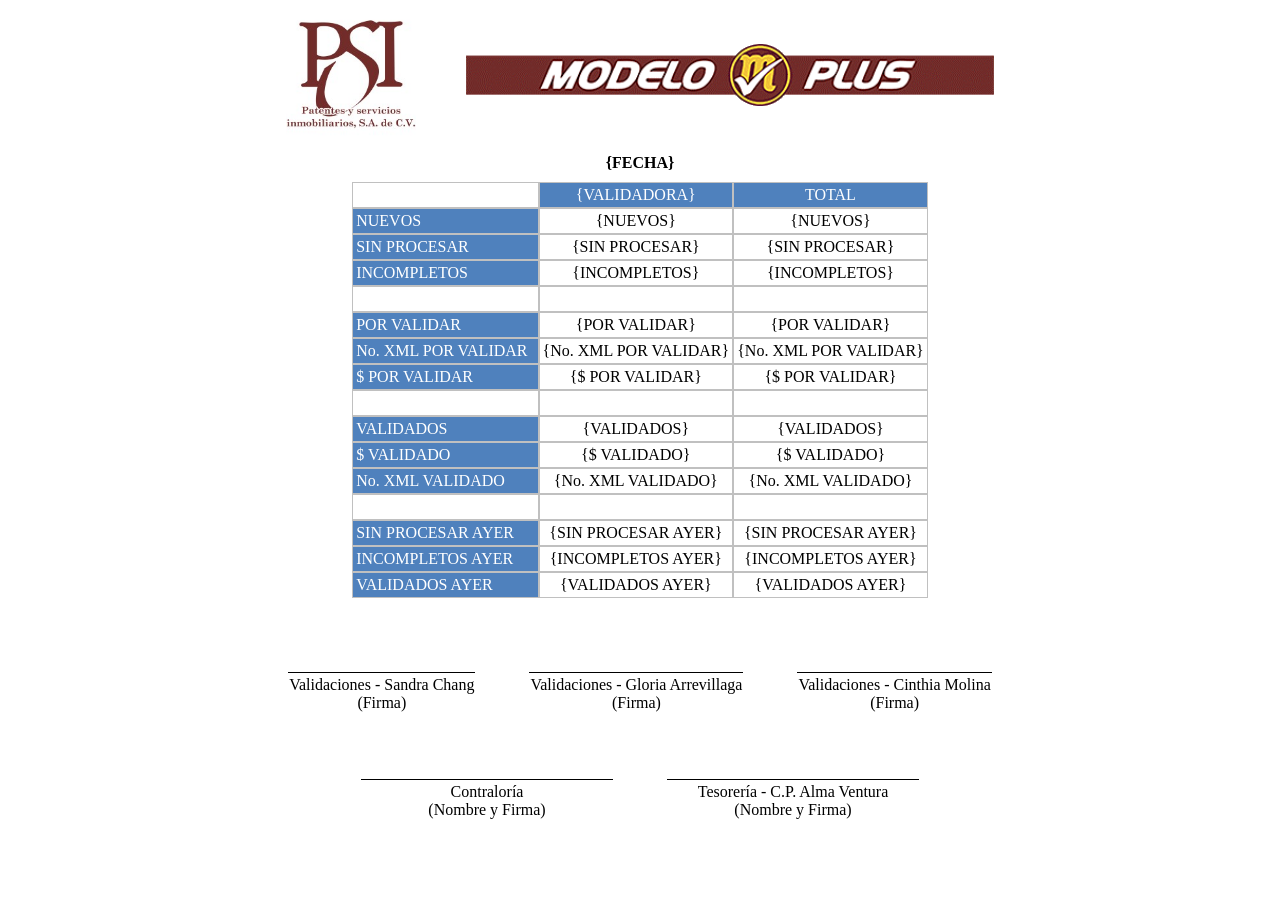
<file: WB_CFDI_V1/ReporteContrarecibo_old.html>
<!doctype html>
<html>
<head>
<meta charset="utf-8">
<title></title>
	
	
	
	<style type="text/css">
	    html,
		body {
			height: 100%;
		}
		

        table, td {
			/*border-collapse: collapse;*/
			/*border:0px;*/
			/*border: 1px solid #D9D9D9;*/
			/*border-spacing: 1px;*/
        }
		
		.border1{
			border: 0.1em solid #C4C4C4;
		}
		
		.paddR{
			padding-right: 5px;
			height: 24px;
			text-align: right;
			vertical-align: middle;
		}
		
		.paddL{
			padding-left: 5px;
			height: 24px;
			text-align: left;
			vertical-align: middle;
		}
		
		.BorderB1 {			
			border-bottom:0.1em solid #C4C4C4;
		}
		
		.BorderL1 {			
			border-left:0.1em solid #C4C4C4;
		}

.MarginB1 {            margin-bottom: 4px;
}
.PaddingL1 {			padding-left:10px;
}
.Size1 {            /*word-spacing: 20px;*/
			font-size: 11px;
}
    .Font1 {			font-family:"Courier New";
}
.MarginB2 {            margin-bottom: 10px;
}
.MarginT1 {            margin-top: 3px;
}
.MarginT2 {            margin-top: 3px;
}
.PaddingLR1 {			padding-left:10px;
			padding-right:10px;
}
.Size11 {            /*word-spacing: 20px;*/
			font-size: 11px;
}
.Size4 {            word-spacing: 0px;
			font-size: 10px;
}
		
		
		.bcolor1{
			background-color: #4F81BD;
			color: white;
			border: 1px solid silver;
			padding: 3px;
			white-space: nowrap;
		}
		
		.bcolor2{
			/*background-color: #DCE6F1;*/
			color: black;
			border: 1px solid silver;
			padding: 3px;
			white-space: nowrap;
			text-align: center;
		}
		
		.bcolor3{
			background-color: #4F81BD;
			color: white;
			border: 1px solid silver;
			padding: 3px;
			padding-right: 10px;
			white-space: nowrap;
		}
		
		.bcolor4{
			
			border: 1px solid silver;
			padding: 3px;
		}
		
		.bcolor5{
			/*background-color: #DCE6F1;*/
			border: 1px solid silver;
			padding: 3px;
		}
    </style>
	
</head>

<body style="margin: 10px;">
	
<table width="100%" cellpadding="0" cellspacing="0" class="" style="">
<tr>
    <td valign="top" style="">
	
	<table style="width: 50%; margin: auto; margin-bottom: 10px;" cellpadding="0" cellspacing="0">
		<tr>
			<td style="width: 100px;">
				<img src="Logo002.jpg" height="130">	
			</td>
			<td align="center" style="padding-left: 50px;">
				<img src="Logo001.png">
			</td>
		</tr>
		<tr>
			<td style="padding-top: 10px;font-weight: bold;" colspan="2" align="center" id="fecha">
			{FECHA}
			</td>
		</tr>
	</table>
		
	<table cellpadding="0" cellspacing="0" style="margin: auto;">
		<tr id="tbTR">
			<td style="width: 100px;" valign="top">
				    <table cellpadding="0" cellspacing="0">
					<tr>
						<td style="" class="bcolor4">&nbsp;
							
						</td>	
					</tr>
					<tr>
						<td class="bcolor3">NUEVOS</td>	
					</tr>
					<tr>
					  <td class="bcolor3">SIN PROCESAR</td>
					</tr>
					<tr>
					  <td class="bcolor3">INCOMPLETOS</td>
					</tr>
					<tr>
					  <td class="bcolor4">&nbsp;</td>
					</tr>
					<tr>
					  <td class="bcolor3">POR VALIDAR</td>
					</tr>
					<tr>
					  <td class="bcolor3">No. XML POR VALIDAR</td>
					</tr>
					<tr>
					  <td class="bcolor3">$ POR VALIDAR</td>
					</tr>
					<tr>
					  <td class="bcolor4">&nbsp;</td>
					</tr>
					<tr>
					  <td class="bcolor3">VALIDADOS</td>
					</tr>
					<tr>
					  <td class="bcolor3">$ VALIDADO</td>
					</tr>
					<tr>
					  <td class="bcolor3">No. XML VALIDADO</td>
					</tr>
					<tr>
					  <td class="bcolor4">&nbsp;</td>
					</tr>
					<tr>
					  <td class="bcolor3">SIN PROCESAR AYER</td>
					</tr>
					<tr>
					  <td class="bcolor3">INCOMPLETOS AYER</td>
					</tr>
					<tr>
					  <td class="bcolor3">VALIDADOS AYER</td>
					</tr>
					</table>
			</td>
			
<!---------------------------------------------------------------------------------->
	  <td style="width: 100px;" valign="top" id="tbTD">
			
			  <table cellpadding="0" cellspacing="0" class="tb1">
				<tr>
						<td class="bcolor1 validadora" style="text-align: center;">
							{VALIDADORA}
						</td>	
				</tr>
				<tr>
					<td class="bcolor2 nuevos">{NUEVOS}</td>	
				</tr>
				<tr>
					<td class="bcolor2 sinProcesar">{SIN PROCESAR}</td>
				</tr>
				<tr>
					<td class="bcolor2 incompletos">{INCOMPLETOS}</td>
			    </tr>
				<tr>
					<td class="bcolor5">&nbsp;</td>
			    </tr>
				<tr>
					<td class="bcolor2 porValidar">{POR VALIDAR}</td>
			    </tr>
				<tr>
					<td class="bcolor2 nXmlPorValidar">{No. XML POR VALIDAR}</td>
			    </tr>
				<tr>
					<td class="bcolor2 _PorValidar">{$ POR VALIDAR}</td>
			    </tr>
				<tr>
					<td class="bcolor5">&nbsp;</td>
			    </tr>
				<tr>
					<td class="bcolor2 validados">{VALIDADOS}</td>
			    </tr>
				<tr>
					<td class="bcolor2 _Validado">{$ VALIDADO}</td>
			    </tr>
				<tr>
					<td class="bcolor2 nXmlValidado">{No. XML VALIDADO}</td>
			    </tr>
				<tr>
					<td class="bcolor5">&nbsp;</td>
			    </tr>
				<tr>
					<td class="bcolor2 sinProcesarAyer">{SIN PROCESAR AYER}</td>
			    </tr>
				<tr>
					<td class="bcolor2 incompletoAyer">{INCOMPLETOS AYER}</td>
			    </tr>
				<tr>
					<td class="bcolor2 validadosAyer">{VALIDADOS AYER}</td>
			    </tr>
		      </table>

			
			</td>

<!---------------------------------------------------------------------------------->
	  <td style="width: 100px;" valign="top" id="tbTotal">
			
			  <table cellpadding="0" cellspacing="0" class="tb1">
				<tr>
						<td class="bcolor1" style="text-align: center;">
							TOTAL
						</td>	
				</tr>
				<tr>
					<td class="bcolor2 nuevos1">{NUEVOS}</td>	
				</tr>
				<tr>
					<td class="bcolor2 sinProcesar1">{SIN PROCESAR}</td>
				</tr>
				<tr>
					<td class="bcolor2 incompletos1">{INCOMPLETOS}</td>
			    </tr>
				<tr>
					<td class="bcolor5">&nbsp;</td>
			    </tr>
				<tr>
					<td class="bcolor2 porValidar1">{POR VALIDAR}</td>
			    </tr>
				<tr>
					<td class="bcolor2 nXmlPorValidar1">{No. XML POR VALIDAR}</td>
			    </tr>
				<tr>
					<td class="bcolor2 _PorValidar1">{$ POR VALIDAR}</td>
			    </tr>
				<tr>
					<td class="bcolor5">&nbsp;</td>
			    </tr>
				<tr>
					<td class="bcolor2 validados1">{VALIDADOS}</td>
			    </tr>
				<tr>
					<td class="bcolor2 _Validado1">{$ VALIDADO}</td>
			    </tr>
				<tr>
					<td class="bcolor2 nXmlValidado1">{No. XML VALIDADO}</td>
			    </tr>
				<tr>
					<td class="bcolor5">&nbsp;</td>
			    </tr>
				<tr>
					<td class="bcolor2 sinProcesarAyer1">{SIN PROCESAR AYER}</td>
			    </tr>
				<tr>
					<td class="bcolor2 incompletoAyer1">{INCOMPLETOS AYER}</td>
			    </tr>
				<tr>
					<td class="bcolor2 validadosAyer1">{VALIDADOS AYER}</td>
			    </tr>
		      </table>

			
			</td>

<!---------------------------------------------------------------------------------->
	
		</tr>
	</table>
	
		<!---------------------------------------------------------------------------------->
		
		<table style="margin: auto; margin-top: 70px;" cellpadding="0" cellspacing="0">
			<tr>
				<td>
					<table>
						<tr>
							<td style="border-bottom: 1px solid black">
								
							</td>
						</tr>
						<tr>
							<td align="center">
								Validaciones - Sandra Chang<br>(Firma)
							</td>
						</tr>
					</table>
				</td>
				<td style="width: 50px;">
				</td>
				<td>
					<table>
						<tr>
							<td style="border-bottom: 1px solid black">
								
							</td>
						</tr>
						<tr>
							<td align="center">
								Validaciones - Gloria Arrevillaga<br>(Firma)
							</td>
						</tr>
					</table>
				</td>
				<td style="width: 50px;">
				</td>
				<td>
					<table>
						<tr>
							<td style="border-bottom: 1px solid black">
								
							</td>
						</tr>
						<tr>
							<td align="center">
								Validaciones - Cinthia Molina<br>(Firma)
							</td>
						</tr>
					</table>
				</td>
			</tr>
		</table>
		
		<!---------------------------------------------------------------------------------->
		
		<table style="margin: auto; margin-top: 60px;" cellpadding="0" cellspacing="0">
			<tr>
				<td>
					<table>
						<tr>
							<td style="border-bottom: 1px solid black">
								
							</td>
						</tr>
						<tr>
							<td align="center" style="width: 250px;">
								Contraloría<br>(Nombre y Firma)
							</td>
						</tr>
					</table>
				</td>
				<td style="width: 50px;">
				</td>
				<td>
					<table>
						<tr>
							<td style="border-bottom: 1px solid black">
								
							</td>
						</tr>
						<tr>
							<td align="center" style="width: 250px;">
								Tesorería - C.P. Alma Ventura<br>(Nombre y Firma)
							</td>
						</tr>
					</table>
				</td>
			</tr>
		</table>
		
		<!---------------------------------------------------------------------------------->
	</td>    
</tr>
</table>
	
</body>
</html>
</file>
